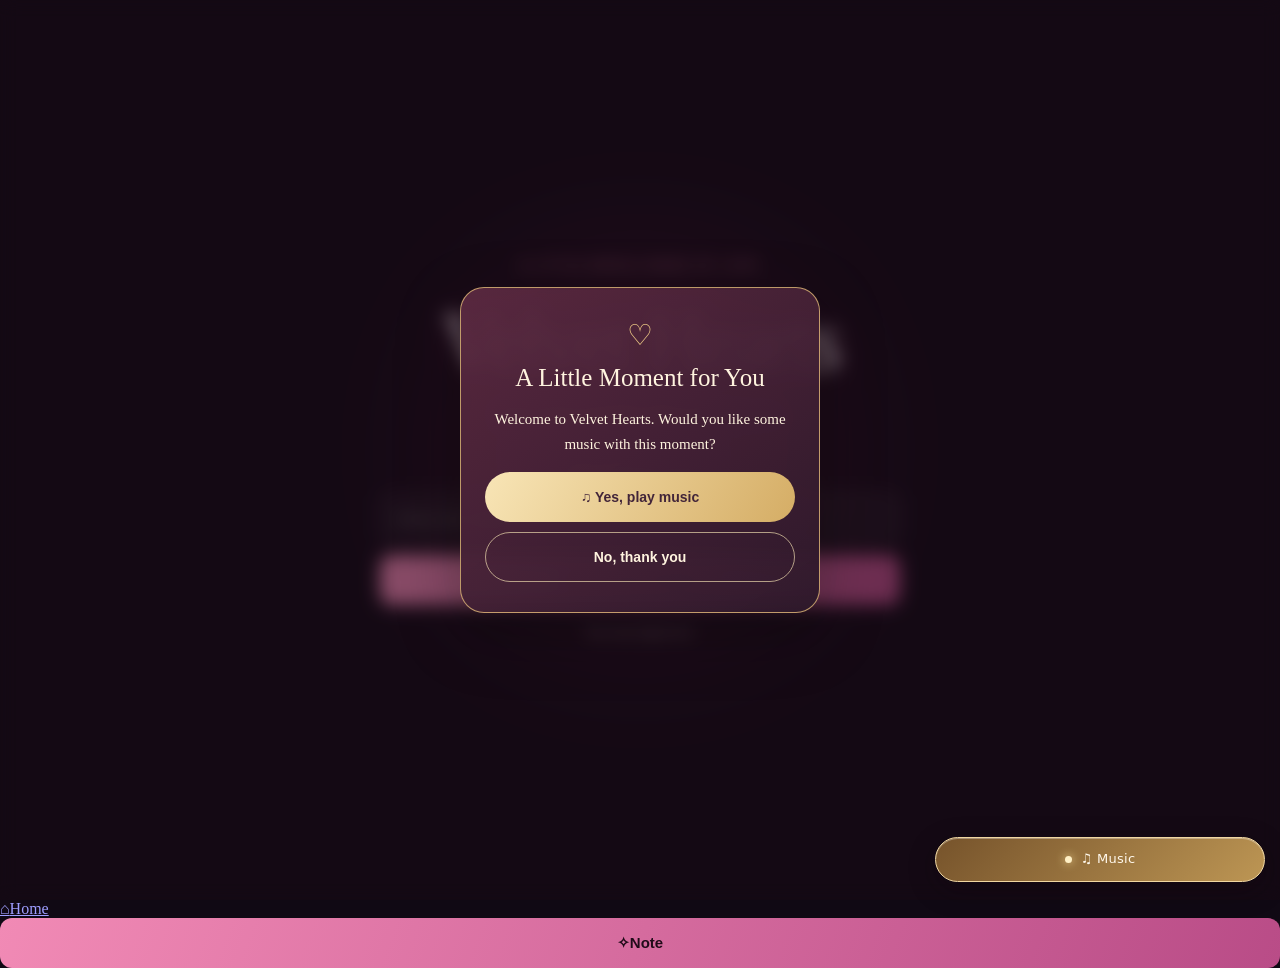
<file: index.html>
<!DOCTYPE html>
<html lang="en">
<head>
  <meta charset="UTF-8">
  <meta name="viewport" content="width=device-width, initial-scale=1.0">
  <meta name="theme-color" content="#100914">
  <title>Velvet Hearts ♡</title>
  <link rel="stylesheet" href="css/style.css">
</head>
<body>
  <main class="intro">
    <video class="intro-video" autoplay muted loop playsinline
           preload="auto" aria-hidden="true">
      <source src="videos/anime-opening.mp4" type="video/mp4">
    </video>
    <div class="video-overlay"></div>
    <div class="glow"></div>
    <div class="intro-content">
      <p class="eyebrow">A LITTLE WORLD MADE OF LOVE</p>
      <h1>Velvet Hearts</h1>
      <p class="subtitle">Some stories are better when you step inside.</p>
      <label for="visitorName">What should we call you?</label>
      <input id="visitorName" type="text" maxlength="40"
             placeholder="Enter your name">
      <button id="enterButton">Enter Velvet Hearts ♡</button>
      <p class="hint">Your story begins here.</p>
    </div>
  </main>
  <script src="js/app.js"></script>
  <script src="js/velvet-random-music.js" defer></script>
<script src="js/velvet-welcome-music.js" defer></script>
  <script src="js/velvet-effects.js" defer></script>
  <script src="js/velvet-mobile.js" defer></script>
</body>
</html>
</file>
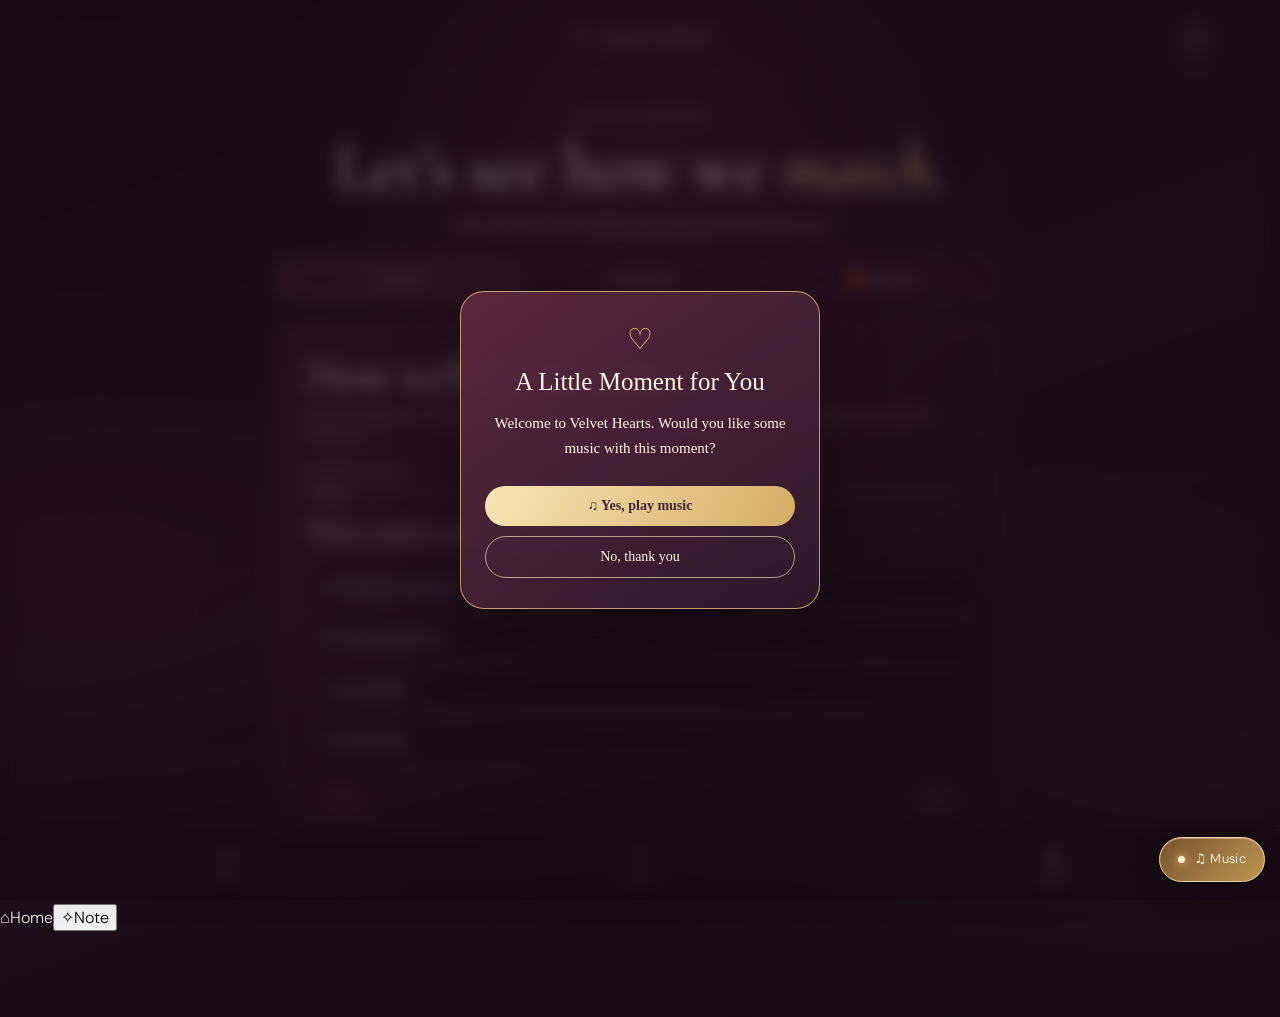
<file: activities.html>
<!DOCTYPE html>
<html lang="en">
<head>
<meta charset="UTF-8">
<meta name="viewport" content="width=device-width,initial-scale=1">
<meta name="theme-color" content="#160b13">
<title>Our Little Games ♡ Velvet Hearts</title>
<link href="https://fonts.googleapis.com/css2?family=Cormorant+Garamond:ital,wght@0,400;0,500;1,400;1,500&family=DM+Sans:wght@300;400;500&display=swap" rel="stylesheet">
<link rel="stylesheet" href="css/pages.css">
<style>
.games-page{max-width:760px;margin:auto;padding:35px 17px 55px}
.games-intro{text-align:center;margin-bottom:25px}
.games-tag{font-size:8px;letter-spacing:.22em;color:#c6a9ae}
.games-intro h1{font:400 clamp(45px,9vw,68px)/1 "Cormorant Garamond",serif;margin:13px 0}
.games-intro h1 em,.game-panel h2 em{color:#f1d9a8}
.games-intro p{font-size:11px;line-height:1.8;color:#b6a0aa}
.game-tabs{display:grid;grid-template-columns:repeat(3,1fr);gap:7px;margin:23px 0}
.game-tab{padding:12px 5px;border:1px solid #d8b67c33;border-radius:12px;background:#35132966;color:#cdb2bc;font-size:10px;cursor:pointer}
.game-tab.active{border-color:#d8b67c99;color:#f1d9a8;background:#5a244055}
.game-panel{border:1px solid #d8b67c40;border-radius:17px;padding:clamp(18px,4vw,30px);background:linear-gradient(145deg,#51203955,#1c0b188c);backdrop-filter:blur(15px)}
.game-panel[hidden]{display:none}
.game-panel h2{font:400 clamp(31px,6vw,43px)/1.05 "Cormorant Garamond",serif;margin:0 0 9px}
.game-lead{color:#b6a0aa;font-size:10px;line-height:1.8;margin:0 0 22px}
.progress-track{height:3px;background:#ffffff12;border-radius:8px;overflow:hidden;margin:14px 0 22px}
.progress-fill{height:100%;width:0;background:linear-gradient(90deg,#a7557b,#f1d9a8);transition:width .25s}
.question-count{color:#d8b67c;font-size:9px;letter-spacing:.14em}
.question-text{font:26px/1.25 "Cormorant Garamond",serif;margin:12px 0 18px}
.answer-list{display:grid;gap:9px}
.answer-option{width:100%;text-align:left;border:1px solid #d8b67c30;border-radius:11px;padding:13px 14px;background:#160b134f;color:#f0e1df;font-size:11px;cursor:pointer;transition:background .2s,border-color .2s}
.answer-option:hover,.answer-option.selected{border-color:#d8b67c99;background:#6b2b4c55}
.game-actions{display:flex;gap:9px;justify-content:space-between;flex-wrap:wrap;margin-top:20px}
.game-button{border:1px solid #d8b67c66;border-radius:25px;padding:11px 17px;background:#51203966;color:#f1d9a8;font-size:10px;cursor:pointer}
.game-button:disabled{opacity:.35;cursor:not-allowed}
.result-card{margin-top:20px;border:1px solid #d8b67c55;border-radius:13px;padding:20px;background:#160b1366;text-align:center}
.result-score{font:400 54px "Cormorant Garamond",serif;color:#f1d9a8}
.result-card h3{font:italic 27px "Cormorant Garamond",serif;margin:3px 0 10px}
.result-card p{font-size:11px;line-height:1.8;color:#d1bdc5}
.name-fields{display:grid;grid-template-columns:1fr 1fr;gap:10px}
.name-fields label,.fact-editor label{display:block;color:#d8b67c;font-size:9px;letter-spacing:.08em}
.name-fields input,.fact-editor textarea{display:block;width:100%;margin-top:8px;padding:12px;border:1px solid #d8b67c44;border-radius:9px;background:#160b13;color:#f7eee8;font:12px "DM Sans",sans-serif}
.match-result{text-align:center;margin-top:20px}
.match-number{font:400 70px "Cormorant Garamond",serif;color:#f1d9a8}
.match-meter{height:6px;border-radius:10px;background:#ffffff13;overflow:hidden;margin:10px 0}
.match-meter span{display:block;height:100%;width:0;background:linear-gradient(90deg,#a7557b,#f1d9a8);transition:width .7s}
.surprise-card{min-height:190px;display:grid;place-items:center;text-align:center;margin:18px 0;padding:25px;border:1px solid #d8b67c33;border-radius:14px;background:radial-gradient(ellipse,#6c2b4a66,transparent 78%)}
.surprise-symbol{font-size:30px;color:#f1d9a8}
.surprise-card h3{font:italic 27px "Cormorant Garamond",serif;margin:10px 0;color:#f7eee8}
.surprise-card p{max-width:430px;color:#d1bdc5;font:17px/1.6 "Cormorant Garamond",serif;margin:0}
.fact-editor{margin-top:23px;padding-top:17px;border-top:1px solid #d8b67c22}
.fact-editor summary{font-size:10px;color:#d8b67c;cursor:pointer}
.fact-editor textarea{min-height:90px;resize:vertical;line-height:1.7}
.small-note{font-size:9px;color:#9f8492;line-height:1.7}
@media(max-width:480px){.name-fields{grid-template-columns:1fr}.game-tab{font-size:9px}.game-panel{padding:17px}.question-text{font-size:24px}}
</style>
</head>
<body>
<div class="ambient ambient-one"></div><div class="ambient ambient-two"></div>
<header class="site-header">
<span class="header-ornament">✧</span>
<a class="brand" href="home.html"><span class="brand-heart">♡</span><span>VELVET HEARTS</span></a>
<a class="menu-toggle" href="home.html" aria-label="Back home" style="display:grid;place-items:center;text-decoration:none;color:#f1d9a8">↗</a>
</header>

<main class="games-page">
<div class="games-intro">
<div class="games-tag">YOUR LITTLE PLAYGROUND</div>
<h1>Let's see how we <em>match.</em></h1>
<p>Twenty questions, a little matchmaking, and a surprise waiting just for you.</p>
</div>

<div class="game-tabs" role="tablist">
<button class="game-tab active" data-tab="quiz" role="tab">♡ The Quiz</button>
<button class="game-tab" data-tab="match" role="tab">✧ Matchmaking</button>
<button class="game-tab" data-tab="surprise" role="tab">🎁 Surprise Me</button>
</div>

<section class="game-panel" id="panel-quiz">
<h2>How well do we <em>connect?</em></h2>
<p class="game-lead">Answer all 20 questions. There are no bad people here—this is a playful way to discover your preferences and how you think about a relationship.</p>
<div id="quizArea">
<div class="question-count" id="questionCount">QUESTION 1 OF 20</div>
<div class="progress-track"><div class="progress-fill" id="quizProgress"></div></div>
<h3 class="question-text" id="questionText"></h3>
<div class="answer-list" id="answerList"></div>
<div class="game-actions">
<button class="game-button" id="prevQuestion" disabled>← Back</button>
<button class="game-button" id="nextQuestion" disabled>Next →</button>
</div>
</div>
<div id="quizResult" hidden></div>
</section>

<section class="game-panel" id="panel-match" hidden>
<h2>Let's test the <em>chemistry.</em></h2>
<p class="game-lead">Enter two names for a playful match score. This is just a fun name game, not a real measure of compatibility.</p>
<div class="name-fields">
<label>Your name<input id="nameOne" maxlength="35" placeholder="Enter a name"></label>
<label>Their name<input id="nameTwo" maxlength="35" placeholder="Enter a name"></label>
</div>
<div class="game-actions"><button class="game-button" id="calculateMatch">Reveal our match ♡</button></div>
<div class="match-result" id="matchResult" aria-live="polite"></div>
</section>

<section class="game-panel" id="panel-surprise" hidden>
<h2>One little <em>secret.</em></h2>
<p class="game-lead">Tap the button and let the universe pick a sweet surprise for you.</p>
<div class="surprise-card" aria-live="polite">
<div>
<div class="surprise-symbol" id="surpriseSymbol">✧</div>
<h3 id="surpriseTitle">Ready for a surprise?</h3>
<p id="surpriseText">Something sweet is waiting behind this button.</p>
</div>
</div>
<div class="game-actions" style="justify-content:center"><button class="game-button" id="surpriseButton">Surprise me now ♡</button></div>
<details class="fact-editor">
<summary>Make the secret facts more personal</summary>
<p class="small-note">Edit these lines with real facts about yourself before sharing the website. One fact per line. These are examples, not claims about you.</p>
<label for="customFacts">Your hidden facts<textarea id="customFacts" placeholder="I remember little details people tell me.&#10;My favourite way to relax is ...&#10;Something that always makes me smile is ..."></textarea></label>
<div class="game-actions"><button class="game-button" id="saveFacts">Save my facts</button></div>
<p class="small-note" id="factStatus">Saved facts stay in this browser on this device.</p>
</details>
</section>
</main>

<nav class="bottom-nav" aria-label="Quick navigation">
<a class="nav-item" href="home.html"><svg viewBox="0 0 24 24"><path d="m3 10 9-7 9 7v10a1 1 0 0 1-1 1h-5v-7H9v7H4a1 1 0 0 1-1-1Z"/></svg><span>Home</span></a>
<a class="nav-item" href="letters.html"><svg viewBox="0 0 24 24"><path d="M20.8 4.6a5.5 5.5 0 0 0-7.8 0L12 5.7l-1.1-1.1a5.5 5.5 0 0 0-7.8 7.8l1.1 1.1L12 21l7.8-7.5 1.1-1.1a5.5 5.5 0 0 0-.1-7.8Z"/></svg><span>Letter</span></a>
<a class="nav-item active" href="activities.html"><svg viewBox="0 0 24 24"><path d="m12 2 2.9 6 6.6 1-4.8 4.7 1.1 6.6-5.8-3.1-5.8 3.1 1.1-6.6L2.5 9l6.6-1Z"/></svg><span>Games</span></a>
</nav>

<script>
const tabs=[...document.querySelectorAll('.game-tab')];
tabs.forEach(tab=>tab.addEventListener('click',()=>{
 tabs.forEach(t=>t.classList.toggle('active',t===tab));
 document.querySelectorAll('.game-panel').forEach(p=>p.hidden=p.id!=='panel-'+tab.dataset.tab);
}));

const questions=[
['What makes a day feel special?', ['Thoughtful little gestures','An exciting adventure','Time together','A surprise gift']],
['How do you prefer to communicate?', ['Talk things through honestly','Text throughout the day','Call when we have time','A mix of everything']],
['When you feel stressed, what helps most?', ['Someone listening','A little space first','A hug and reassurance','Help solving the problem']],
['What is your ideal date?', ['A cosy movie night','A beautiful dinner','An adventure somewhere new','A simple walk and deep talks']],
['How do you show affection?', ['Sweet words','Doing helpful things','Spending time together','Little gifts and surprises']],
['What matters most in a relationship?', ['Trust','Communication','Laughter','Respect']],
['How should disagreements be handled?', ['Talk calmly and listen','Take a break, then talk','Apologise when wrong','Work out a solution together']],
['What is your perfect weekend?', ['Relaxing together','Going out somewhere','Trying a new activity','Seeing friends too']],
['How do you like to receive compliments?', ['About my personality','About my appearance','About what I achieve','Any sincere compliment']],
['What kind of messages do you love?', ['Good morning messages','Random thoughtful texts','Long heartfelt messages','Funny messages that make me laugh']],
['How important is personal space?', ['Very important','Some space, some togetherness','I like lots of together time','It depends on the day']],
['What makes you feel appreciated?', ['Being listened to','Someone remembering details','Help without being asked','Being included in plans']],
['What is your favourite kind of surprise?', ['A handwritten note','An unexpected outing','A favourite snack or gift','A thoughtful message']],
['How do you handle a busy week?', ['Plan time together','Check in when possible','Send small updates','Make a special plan afterwards']],
['What makes trust grow?', ['Keeping promises','Being honest','Being consistent','All of these']],
['What kind of future sounds lovely?', ['Growing and learning together','Exploring the world','Building a peaceful home','Supporting each other’s dreams']],
['What makes you laugh most?', ['Silly jokes','Playful teasing with kindness','Funny stories','Unexpected little moments']],
['How do you prefer to celebrate good news?', ['Tell someone immediately','Have a little celebration','Share a quiet moment','Do something fun together']],
['What helps you feel secure?', ['Clear communication','Consistency','Affection and reassurance','Respecting boundaries']],
['What is the sweetest kind of love?', ['Feeling understood','Feeling safe to be myself','Being encouraged to grow','Choosing each other every day']]
];
let current=0, answers=Array(questions.length).fill(null);
const count=document.getElementById('questionCount'), qText=document.getElementById('questionText'), answerList=document.getElementById('answerList'), progress=document.getElementById('quizProgress'), next=document.getElementById('nextQuestion'), prev=document.getElementById('prevQuestion');

function renderQuestion(){
 const q=questions[current];
 count.textContent=`QUESTION ${current+1} OF ${questions.length}`;
 qText.textContent=q[0];
 progress.style.width=((current+1)/questions.length*100)+'%';
 answerList.innerHTML='';
 q[1].forEach((answer,index)=>{
  const b=document.createElement('button');
  b.type='button';b.className='answer-option'+(answers[current]===index?' selected':'');
  b.textContent=String.fromCharCode(65+index)+'. '+answer;
  b.addEventListener('click',()=>{
   answers[current]=index;
   answerList.querySelectorAll('button').forEach((x,i)=>x.classList.toggle('selected',i===index));
   next.disabled=false;
   next.textContent=current===questions.length-1?'See my result ♡':'Next →';
  });
  answerList.appendChild(b);
 });
 prev.disabled=current===0;
 next.disabled=answers[current]===null;
 next.textContent=current===questions.length-1?'See my result ♡':'Next →';
}
prev.addEventListener('click',()=>{if(current>0){current--;renderQuestion()}});
next.addEventListener('click',()=>{
 if(answers[current]===null)return;
 if(current<questions.length-1){current++;renderQuestion();return;}
 showResult();
});
function showResult(){
 const counts=[0,0,0,0];
 answers.forEach(a=>counts[a]++);
 const max=Math.max(...counts);
 const score=Math.round(max/questions.length*100);
 let title,description;
 if(score>=35){title='A beautiful balance ♡';description='You have a lovely mix of priorities. Keep talking, listening, and making room for each other.'}
 else if(score>=28){title='Promising chemistry ✧';description='There are some shared instincts here, plus plenty to discover. Curiosity and honest conversations can bring you closer.'}
 else{title='A little mystery to explore ♡';description='Your answers are wonderfully varied. That is not a bad result—differences can be a chance to learn what matters to each other.'}
 document.getElementById('quizArea').hidden=true;
 const result=document.getElementById('quizResult');
 result.hidden=false;
 result.innerHTML=`<div class="result-card"><div class="result-score">${score}%</div><h3>${title}</h3><p>You answered all 20 questions.</p><p>${description}</p><p class="small-note">This score reflects the pattern of your answers, not whether a real relationship will succeed.</p><button class="game-button" id="retryQuiz">Play again ↻</button></div>`;
 document.getElementById('retryQuiz').addEventListener('click',()=>{
  current=0;answers=Array(questions.length).fill(null);
  document.getElementById('quizArea').hidden=false;result.hidden=true;renderQuestion();
 });
}
renderQuestion();

document.getElementById('calculateMatch').addEventListener('click',()=>{
 const a=document.getElementById('nameOne').value.trim().toLowerCase();
 const b=document.getElementById('nameTwo').value.trim().toLowerCase();
 const box=document.getElementById('matchResult');
 if(!a||!b){box.innerHTML='<p class="small-note">Enter both names first ♡</p>';return;}
 let seed=0;
 for(const ch of [...a+'♡'+b].sort())seed=(seed*31+ch.charCodeAt(0))%1000003;
 const score=45+(seed%56);
 let title=score>=90?'A storybook match!':score>=75?'Lovely chemistry!':score>=60?'A promising spark!':'A curious little mystery!';
 let text=score>=90?'The name stars are sparkling today. Keep the kindness and communication glowing.':score>=75?'A sweet result for the two names. The real magic comes from how you treat each other.':score>=60?'There is room for a fun story here. Get curious about each other and keep talking.':'The stars are being mysterious. Try again for fun—names cannot measure a real connection.';
 box.innerHTML=`<div class="match-number">${score}%</div><div class="match-meter"><span style="width:${score}%"></span></div><h3 style="font:italic 27px 'Cormorant Garamond',serif">${title}</h3><p class="small-note">${text}</p>`;
});

const defaultSurprises=[
['A little reminder','You do not have to be perfect to be deeply appreciated. ♡'],
['A tiny love fact','Remembering the little things someone says can make them feel truly seen.'],
['A secret wish','May your next ordinary day contain one very unexpected reason to smile.'],
['A gentle challenge','Send someone you care about a message that has no purpose except making them smile.'],
['A little mystery','There is always something new to discover about a person—even after many conversations.'],
['A note from this world','If you are reading this, someone wanted to make a small corner of the internet feel special for you. ♡'],
['A sweet question','What is one little thing that can instantly improve your mood? Ask each other.'],
['A future memory','One day, an ordinary moment from today might become a memory you treasure.']
];
function readFacts(){
 try{
  const saved=localStorage.getItem('vhCustomFacts');
  return saved?saved.split('\n').map(s=>s.trim()).filter(Boolean):[];
 }catch(e){return []}
}
let lastSurprise=-1;
document.getElementById('surpriseButton').addEventListener('click',()=>{
 const custom=readFacts();
 const all=[...custom.map((x,i)=>['A little fact about me',x]),...defaultSurprises];
 let n;
 do{n=Math.floor(Math.random()*all.length)}while(all.length>1&&n===lastSurprise);
 lastSurprise=n;
 const item=all[n];
 document.getElementById('surpriseSymbol').textContent=['♡','✧','✦','❀'][n%4];
 document.getElementById('surpriseTitle').textContent=item[0];
 document.getElementById('surpriseText').textContent=item[1];
});
document.getElementById('customFacts').value=readFacts().join('\n');
document.getElementById('saveFacts').addEventListener('click',()=>{
 const facts=document.getElementById('customFacts').value.split('\n').map(s=>s.trim()).filter(Boolean);
 try{
  localStorage.setItem('vhCustomFacts',facts.join('\n'));
  document.getElementById('factStatus').textContent='Your facts are saved on this device. ♡';
 }catch(e){document.getElementById('factStatus').textContent='This browser could not save the facts.'}
});
</script>
  <script src="js/velvet-random-music.js" defer></script>
<script src="js/velvet-welcome-music.js" defer></script>
  <script src="js/velvet-effects.js" defer></script>
  <script src="js/velvet-mobile.js" defer></script>
</body>
</html>
</file>
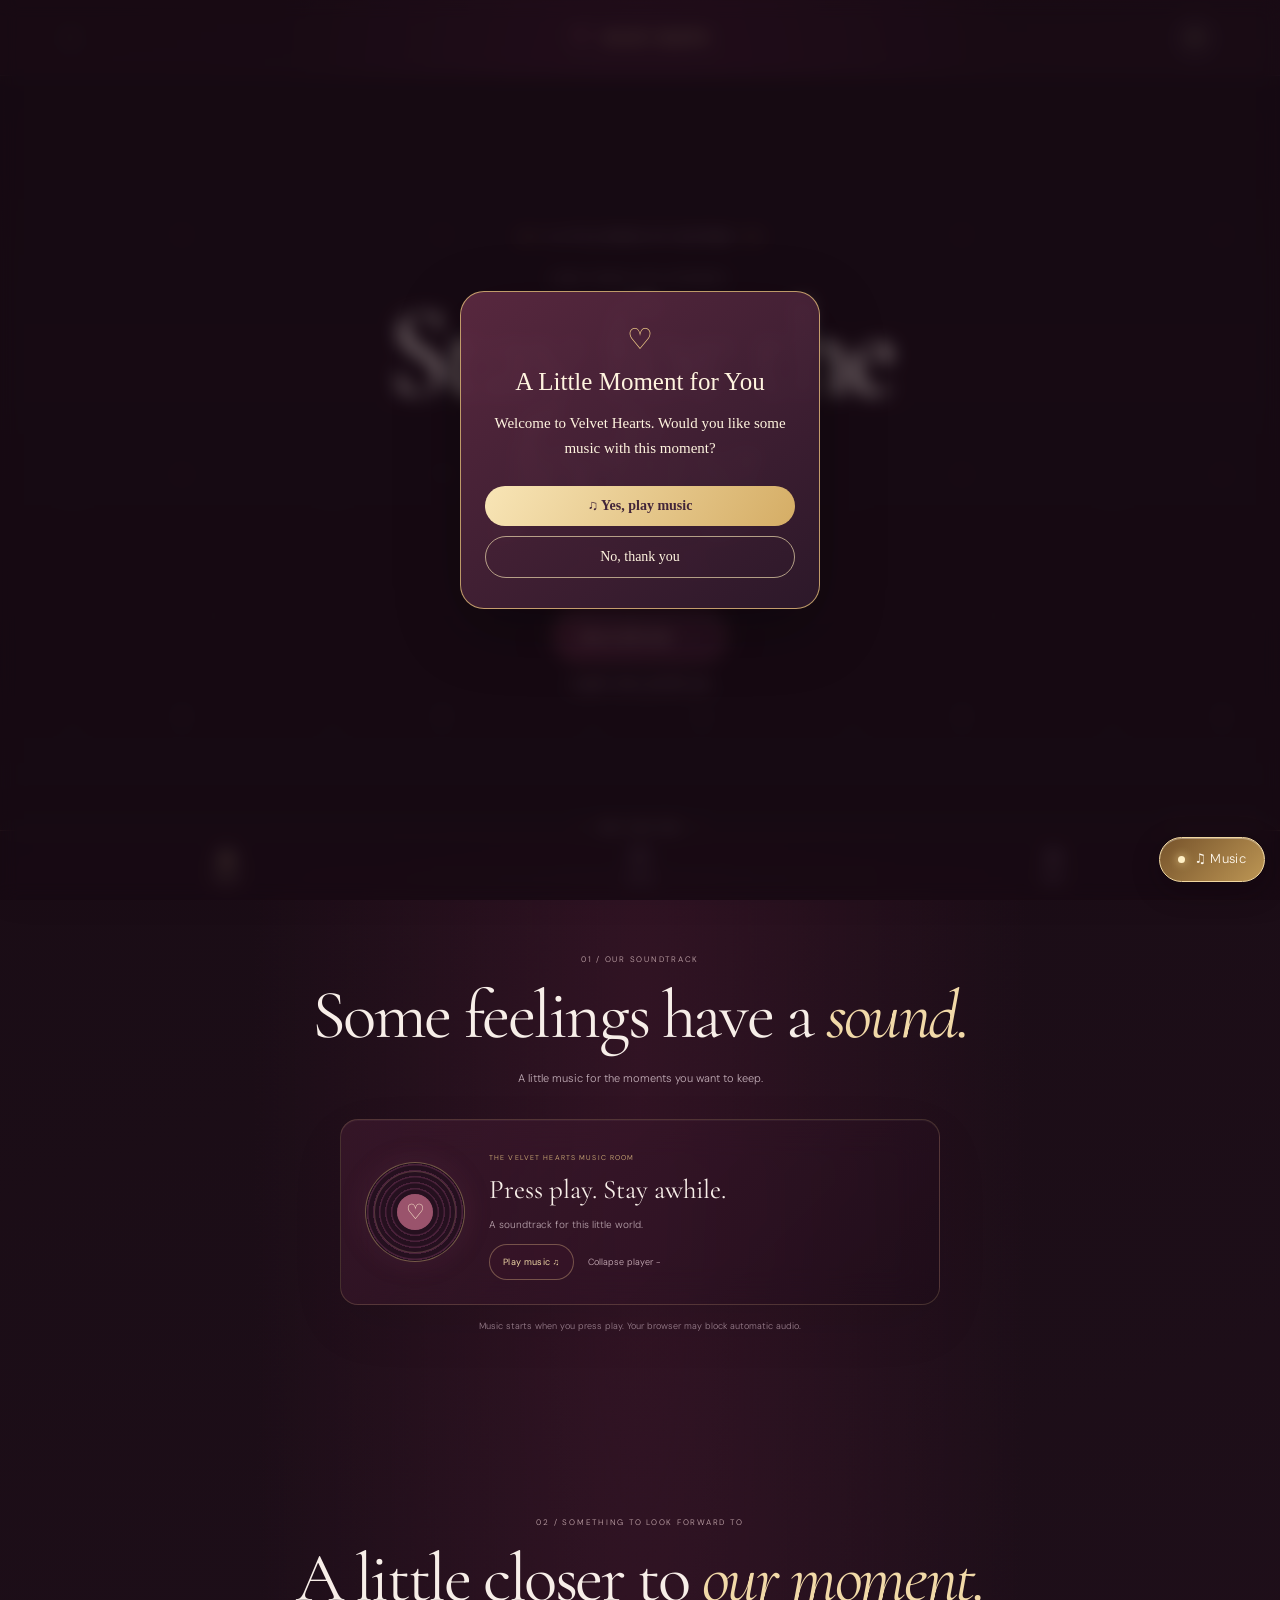
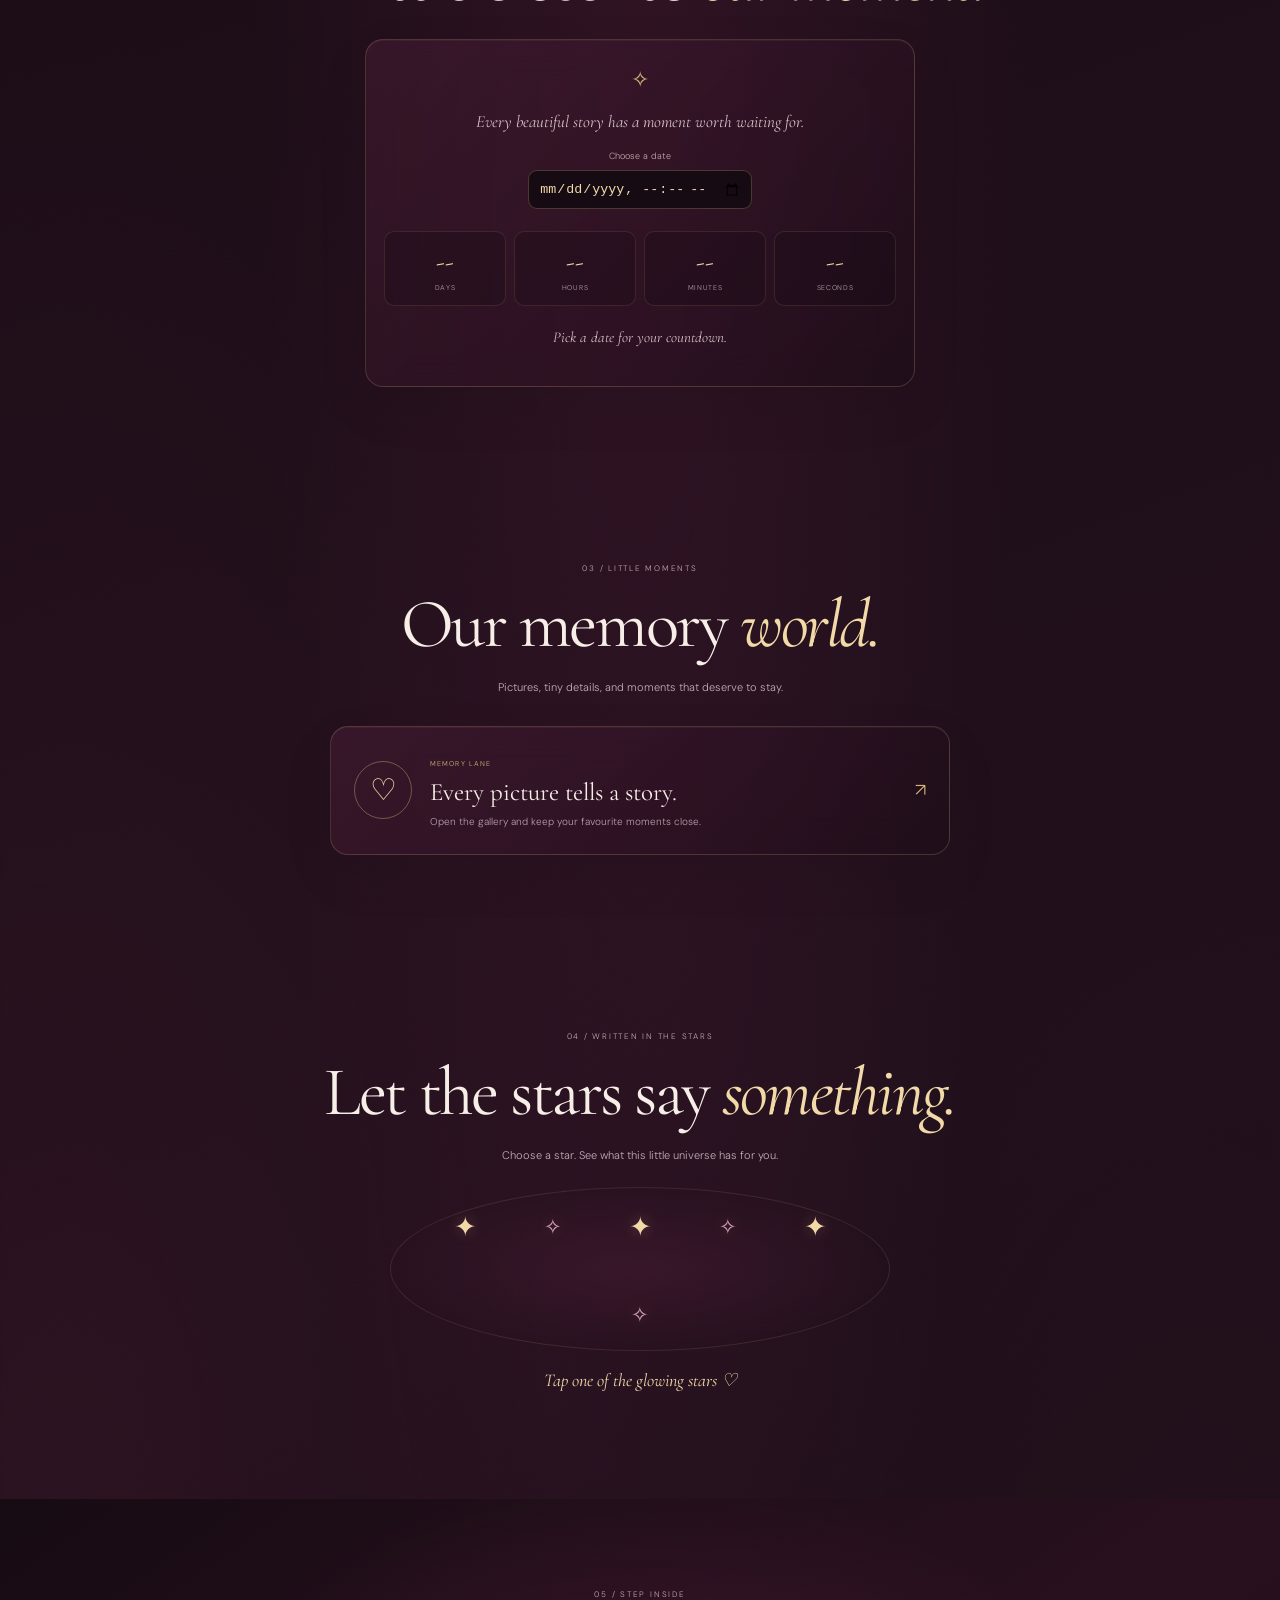
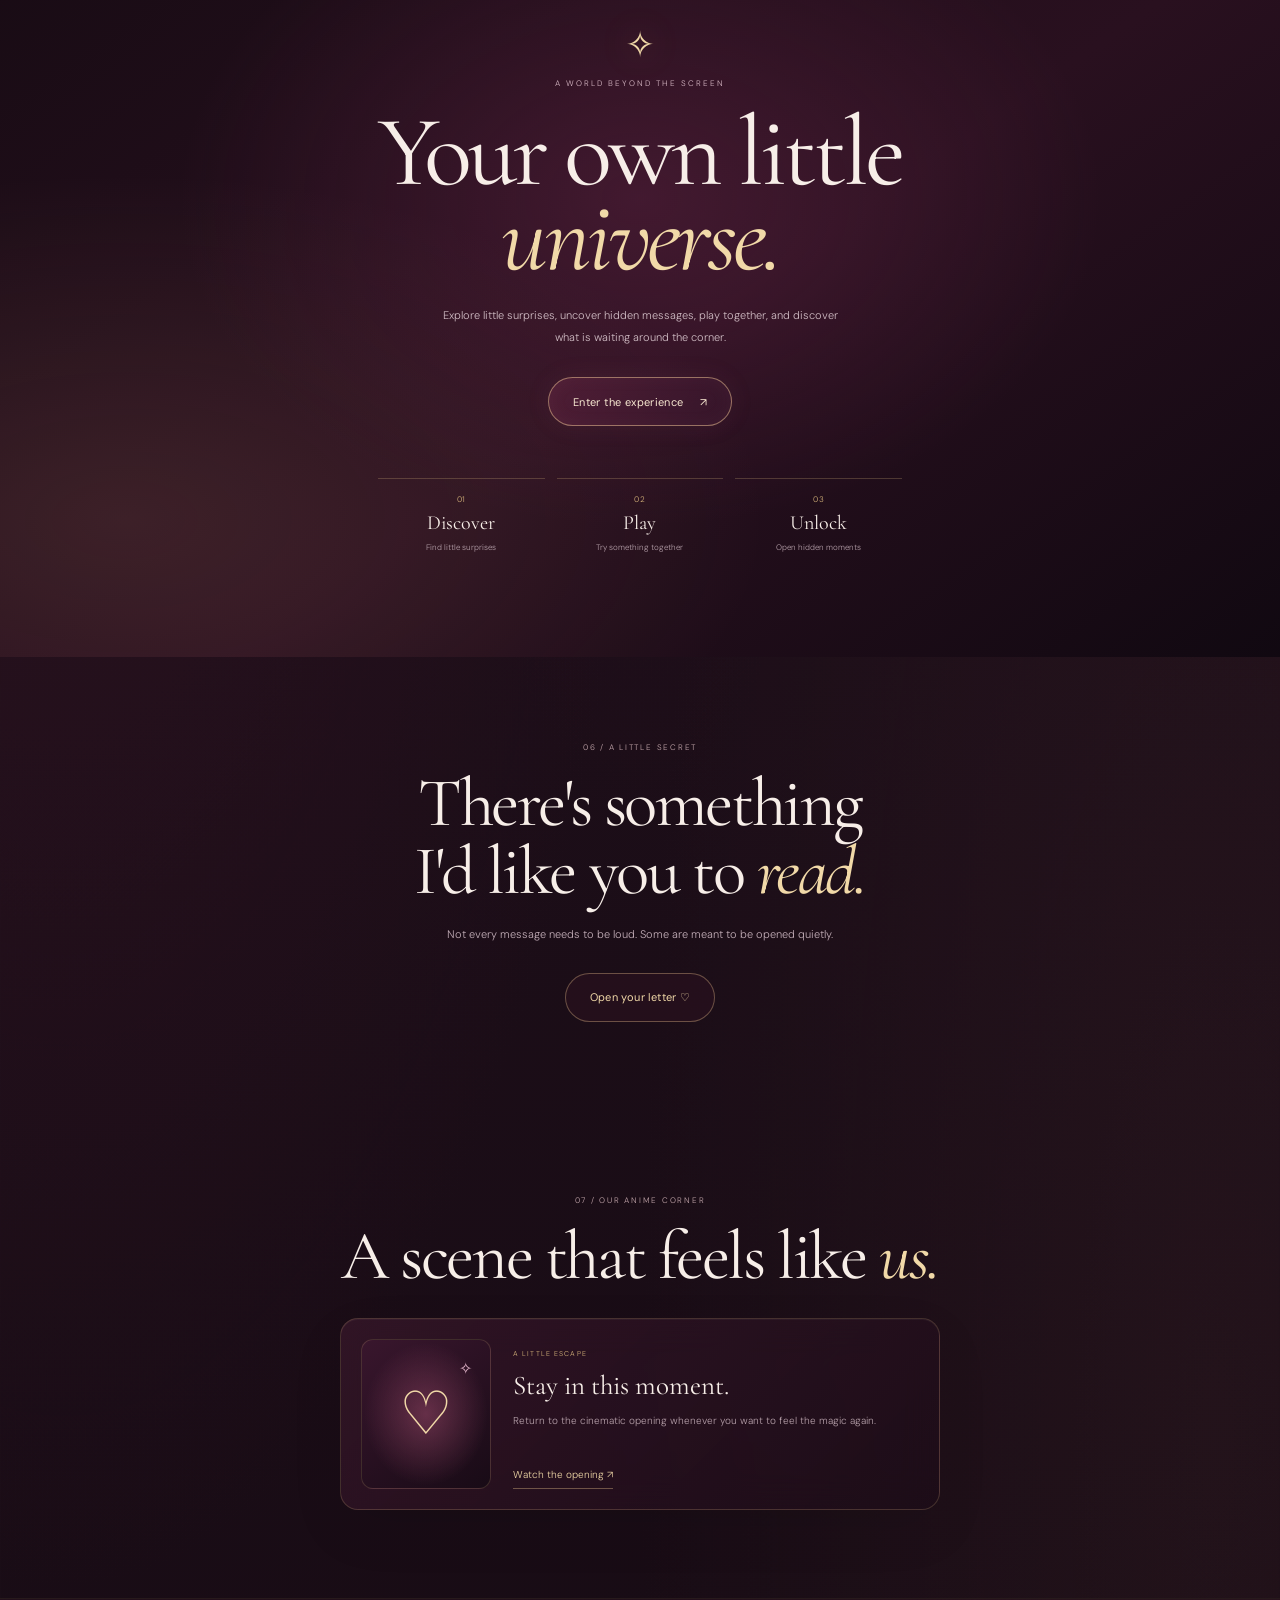
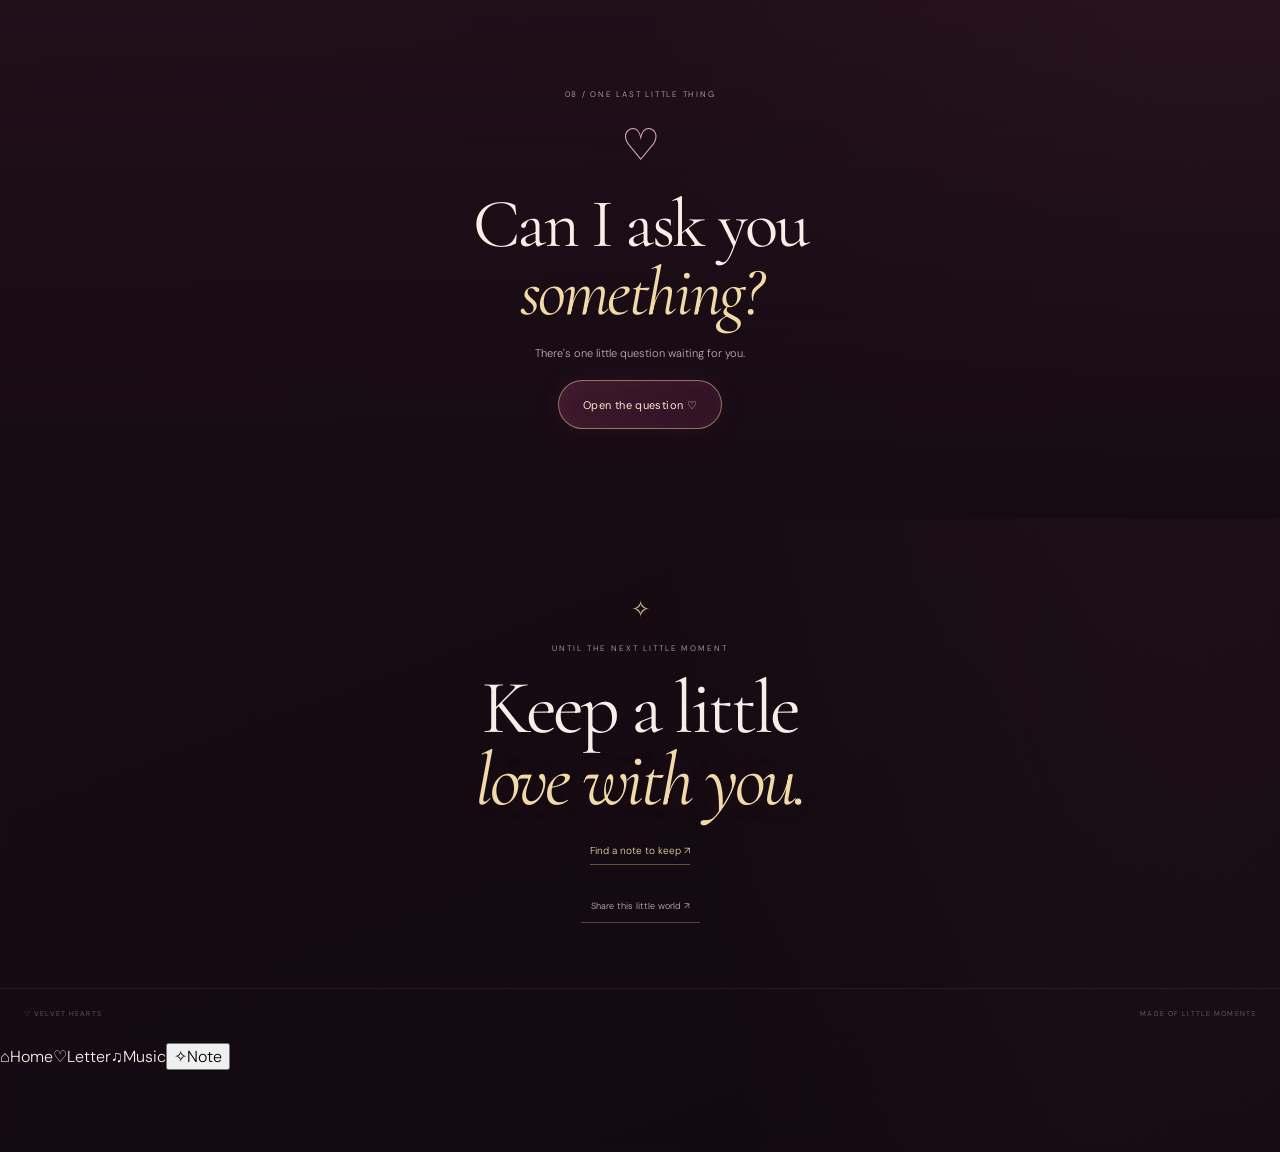
<file: home.html>
<!DOCTYPE html>
<html lang="en">
<head>
<meta charset="UTF-8">
<meta name="viewport" content="width=device-width, initial-scale=1">
<meta name="theme-color" content="#160b13">
<title>Velvet Hearts — Our Little World</title>
<link rel="preconnect" href="https://fonts.googleapis.com">
<link rel="preconnect" href="https://fonts.gstatic.com" crossorigin>
<link href="https://fonts.googleapis.com/css2?family=Cormorant+Garamond:ital,wght@0,400;0,500;1,400;1,500&family=DM+Sans:wght@300;400;500&display=swap" rel="stylesheet">
<link rel="stylesheet" href="css/pages.css">
</head>
<body class="vh-main">
<div class="ambient ambient-one"></div>
<div class="ambient ambient-two"></div>

<header class="site-header">
<span class="header-ornament">✧</span>
<a class="brand" href="home.html"><span class="brand-heart">♡</span><span>VELVET HEARTS</span></a>
<button class="menu-toggle" id="menuToggle" aria-label="Open menu" aria-expanded="false"><span></span><span></span></button>
</header>

<nav class="menu-panel" id="menuPanel" hidden>
<span class="menu-eyebrow">YOUR LITTLE WORLD</span>
<a href="#home">The beginning <span>01</span></a>
<a href="#music">Music room <span>02</span></a>
<a href="#memories">Memory world <span>03</span></a>
<a href="#stars">Written in the stars <span>04</span></a>
<a href="#game-world">Enter the world <span>05</span></a>
<a href="letters.html">Letters & secrets <span>06</span></a>
<a href="activities.html">Little activities <span>07</span></a>
<a href="question.html">The question <span>08</span></a>
</nav>

<main>
<!-- CINEMATIC MAIN HERO -->
<section class="cinema-hero" id="home">
<video class="cinema-video" id="heroVideo" autoplay muted loop playsinline preload="auto">
<source src="videos/anime-opening.mp4" type="video/mp4">
</video>
<div class="cinema-shade"></div>
<div class="cinema-stars" aria-hidden="true"></div>

<div class="cinema-copy">
<div class="hero-kicker"><span></span> A LITTLE WORLD OF OUR OWN <span></span></div>
<p class="cinema-overline">SOME STORIES FEEL DIFFERENT</p>
<h1>Stay for the<br><em>feeling.</em></h1>
<p class="cinema-subtitle">A little love, a little magic,<br>and a moment to remember.</p>
<a href="question.html" class="gold-button">Send a little heart <span>♡</span></a>
<p class="cinema-caption">A quiet scene, just for you.</p>
</div>
<div class="cinema-bottom"><span>♡</span> TAKE YOUR TIME <span>♡</span></div>
<button class="sound-toggle" id="soundToggle" type="button" aria-label="Turn video sound on">VIDEO SOUND OFF</button>
</section>

<!-- MUSIC -->
<section class="world-section music-section" id="music">
<div class="section-eyebrow">01 / OUR SOUNDTRACK</div>
<h2>Some feelings have a <em>sound.</em></h2>
<p class="section-description">A little music for the moments you want to keep.</p>
<div class="music-glass">
<div class="record-art"><span>♡</span><i></i></div>
<div class="music-info">
<span class="mini-label">THE VELVET HEARTS MUSIC ROOM</span>
<h3>Press play. Stay awhile.</h3>
<p id="musicStatus">A soundtrack for this little world.</p>
<div class="music-controls">
<button id="musicPlay" class="outline-button" type="button">Play music ♫</button>
<button id="musicCollapse" class="music-collapse" type="button" aria-expanded="true">Collapse player −</button>
</div>
</div>
<audio id="velvetAudio" loop preload="none"></audio>
</div>
<p class="tiny-note">Music starts when you press play. Your browser may block automatic audio.</p>
</section>

<!-- COUNTDOWN -->
<section class="world-section countdown-section" id="countdown">
<div class="section-eyebrow">02 / SOMETHING TO LOOK FORWARD TO</div>
<h2>A little closer to <em>our moment.</em></h2>
<div class="countdown-card">
<span class="countdown-symbol">✧</span>
<p>Every beautiful story has a moment worth waiting for.</p>
<label for="countdownDate">Choose a date</label>
<input type="datetime-local" id="countdownDate">
<div class="countdown-values" id="countdownValues">
<div><strong>--</strong><span>DAYS</span></div>
<div><strong>--</strong><span>HOURS</span></div>
<div><strong>--</strong><span>MINUTES</span></div>
<div><strong>--</strong><span>SECONDS</span></div>
</div>
<p id="countdownMessage" aria-live="polite">Pick a date for your countdown.</p>
</div>
</section>

<!-- MEMORY WORLD -->
<section class="world-section memory-section" id="memories">
<div class="section-eyebrow">03 / LITTLE MOMENTS</div>
<h2>Our memory <em>world.</em></h2>
<p class="section-description">Pictures, tiny details, and moments that deserve to stay.</p>
<a class="feature-card memory-feature" href="memories.html">
<div class="feature-symbol">♡</div>
<div><span class="mini-label">MEMORY LANE</span><h3>Every picture tells a story.</h3><p>Open the gallery and keep your favourite moments close.</p></div>
<span class="feature-arrow">↗</span>
</a>
</section>

<!-- STARS -->
<section class="world-section stars-section" id="stars">
<div class="section-eyebrow">04 / WRITTEN IN THE STARS</div>
<h2>Let the stars say <em>something.</em></h2>
<p class="section-description">Choose a star. See what this little universe has for you.</p>
<div class="star-sky" id="starSky">
<button class="star-pick" data-message="You make ordinary moments feel like magic." aria-label="Choose star one">✦</button>
<button class="star-pick" data-message="Some people feel like a place you can rest." aria-label="Choose star two">✧</button>
<button class="star-pick" data-message="The smallest moments can become the biggest memories." aria-label="Choose star three">✦</button>
<button class="star-pick" data-message="A little tenderness can change an entire day." aria-label="Choose star four">✧</button>
<button class="star-pick" data-message="If this moment makes you smile, keep it." aria-label="Choose star five">✦</button>
<button class="star-pick" data-message="There is beauty in being remembered." aria-label="Choose star six">✧</button>
</div>
<p class="star-message" id="starMessage" aria-live="polite">Tap one of the glowing stars ♡</p>
</section>

<!-- IMMERSIVE GAME / EXPERIENCE AREA -->
<section class="game-world" id="game-world">
<div class="game-world-background"></div>
<div class="game-world-content">
<div class="section-eyebrow">05 / STEP INSIDE</div>
<span class="game-emblem">✧</span>
<p class="game-overline">A WORLD BEYOND THE SCREEN</p>
<h2>Your own little<br><em>universe.</em></h2>
<p class="game-description">Explore little surprises, uncover hidden messages, play together, and discover what is waiting around the corner.</p>
<a class="gold-button game-enter" href="activities.html">Enter the experience <span>↗</span></a>
<div class="game-features">
<div><span>01</span><strong>Discover</strong><small>Find little surprises</small></div>
<div><span>02</span><strong>Play</strong><small>Try something together</small></div>
<div><span>03</span><strong>Unlock</strong><small>Open hidden moments</small></div>
</div>
</div>
</section>

<!-- LETTER -->
<section class="world-section letter-section" id="letter">
<div class="section-eyebrow">06 / A LITTLE SECRET</div>
<h2>There's something<br>I'd like you to <em>read.</em></h2>
<p class="section-description">Not every message needs to be loud. Some are meant to be opened quietly.</p>
<a class="outline-button" href="letters.html">Open your letter ♡</a>
</section>

<!-- ANIME CORNER -->
<section class="world-section anime-section" id="anime">
<div class="section-eyebrow">07 / OUR ANIME CORNER</div>
<h2>A scene that feels like <em>us.</em></h2>
<div class="anime-card">
<div class="anime-visual"><span>♡</span><i>✧</i></div>
<div class="anime-copy">
<span class="mini-label">A LITTLE ESCAPE</span>
<h3>Stay in this moment.</h3>
<p>Return to the cinematic opening whenever you want to feel the magic again.</p>
<a class="text-link" href="index.html">Watch the opening ↗</a>
</div>
</div>
</section>

<!-- FINAL QUESTION -->
<section class="final-question" id="question">
<div class="section-eyebrow">08 / ONE LAST LITTLE THING</div>
<span class="question-heart">♡</span>
<h2>Can I ask you<br><em>something?</em></h2>
<p>There's one little question waiting for you.</p>
<a href="question.html" class="gold-button">Open the question ♡</a>
</section>

<section class="closing-section">
<span class="closing-star">✧</span>
<p class="closing-small">UNTIL THE NEXT LITTLE MOMENT</p>
<h2>Keep a little<br><em>love with you.</em></h2>
<a href="quotes.html" class="text-link">Find a note to keep ↗</a>
<div class="share-row"><button id="shareButton" class="share-button" type="button">Share this little world ↗</button></div>
</section>
</main>

<footer class="site-footer"><span>♡ VELVET HEARTS</span><span>MADE OF LITTLE MOMENTS</span></footer>

<nav class="bottom-nav" aria-label="Quick navigation">
<a class="nav-item active" href="home.html" aria-current="page"><svg viewBox="0 0 24 24"><path d="m3 10 9-7 9 7v10a1 1 0 0 1-1 1h-5v-7H9v7H4a1 1 0 0 1-1-1Z"/></svg><span>Home</span></a>
<a class="nav-item" href="letters.html"><svg viewBox="0 0 24 24"><path d="M20.8 4.6a5.5 5.5 0 0 0-7.8 0L12 5.7l-1.1-1.1a5.5 5.5 0 0 0-7.8 7.8l1.1 1.1L12 21l7.8-7.5 1.1-1.1a5.5 5.5 0 0 0-.1-7.8Z"/></svg><span>Letter</span></a>
<a class="nav-item" href="quotes.html"><svg viewBox="0 0 24 24"><path d="m12 2 2.9 6 6.6 1-4.8 4.7 1.1 6.6-5.8-3.1-5.8 3.1 1.1-6.6L2.5 9l6.6-1Z"/></svg><span>Note</span></a>
</nav>

<script>
(() => {
  const toggle=document.getElementById('menuToggle');
  const panel=document.getElementById('menuPanel');
  toggle.addEventListener('click',()=>{
    const open=panel.hidden;
    panel.hidden=!open;
    toggle.setAttribute('aria-expanded',String(open));
    toggle.setAttribute('aria-label',open?'Close menu':'Open menu');
    document.body.classList.toggle('menu-open',open);
  });
  panel.querySelectorAll('a').forEach(a=>a.addEventListener('click',()=>{
    panel.hidden=true;
    toggle.setAttribute('aria-expanded','false');
    document.body.classList.remove('menu-open');
  }));

  const video=document.getElementById('heroVideo');
  const sound=document.getElementById('soundToggle');
  sound.addEventListener('click',()=>{
    video.muted=!video.muted;
    sound.textContent=video.muted?'VIDEO SOUND OFF':'VIDEO SOUND ON';
    sound.setAttribute('aria-label',video.muted?'Turn video sound on':'Mute video sound');
    if(!video.muted) video.play().catch(()=>{});
  });

  const audio=document.getElementById('velvetAudio');
  const play=document.getElementById('musicPlay');
  const collapse=document.getElementById('musicCollapse');
  const player=document.querySelector('.music-info');
  play.addEventListener('click',async()=>{
    if(!audio.getAttribute('src')){
      document.getElementById('musicStatus').textContent='Add a track to the audio folder to play local music.';
      return;
    }
    try{
      if(audio.paused){await audio.play();play.textContent='Pause music Ⅱ';}
      else{audio.pause();play.textContent='Play music ♫';}
    }catch(e){document.getElementById('musicStatus').textContent='Tap play again if your browser blocked audio.';}
  });
  collapse.addEventListener('click',()=>{
    const collapsed=player.classList.toggle('player-collapsed');
    collapse.textContent=collapsed?'Expand player +':'Collapse player −';
    collapse.setAttribute('aria-expanded',String(!collapsed));
  });

  const dateInput=document.getElementById('countdownDate');
  const values=document.getElementById('countdownValues');
  const message=document.getElementById('countdownMessage');
  let timer;
  dateInput.addEventListener('change',()=>{
    clearInterval(timer);
    if(!dateInput.value)return;
    const target=new Date(dateInput.value).getTime();
    const update=()=>{
      let distance=target-Date.now();
      if(distance<=0){values.innerHTML='<div><strong>♡</strong><span>NOW</span></div>';message.textContent='Your moment is here.';clearInterval(timer);return;}
      const day=Math.floor(distance/86400000);distance%=86400000;
      const hour=Math.floor(distance/3600000);distance%=3600000;
      const minute=Math.floor(distance/60000);distance%=60000;
      const second=Math.floor(distance/1000);
      values.innerHTML=[[day,'DAYS'],[hour,'HOURS'],[minute,'MINUTES'],[second,'SECONDS']].map(x=>'<div><strong>'+x[0]+'</strong><span>'+x[1]+'</span></div>').join('');
      message.textContent='A little closer, every second.';
    };
    update();timer=setInterval(update,1000);
  });

  document.querySelectorAll('.star-pick').forEach(star=>{
    star.addEventListener('click',()=>{
      document.getElementById('starMessage').textContent=star.dataset.message;
      document.querySelectorAll('.star-pick').forEach(s=>s.classList.remove('chosen'));
      star.classList.add('chosen');
    });
  });

  document.getElementById('shareButton').addEventListener('click',async()=>{
    const data={title:'Velvet Hearts',text:'Come into our little world ♡',url:location.href};
    try{
      if(navigator.share)await navigator.share(data);
      else if(navigator.clipboard){await navigator.clipboard.writeText(location.href);alert('Link copied ♡');}
      else alert('Copy this page link from your browser to share it.');
    }catch(e){}
  });
})();
</script>

<div id="vhExitSurprise" role="dialog" aria-modal="true" aria-label="A little compliment" hidden>
  <div class="vh-exit-card">
    <button type="button" id="vhExitClose" aria-label="Close compliment">×</button>
    <span>♡</span>
    <p class="vh-exit-kicker">BEFORE YOU GO</p>
    <h2>One little thing...</h2>
    <p>You deserve to be appreciated, not just on special days, but in all the little moments in between. ♡</p>
    <button type="button" id="vhStayButton">Stay a little longer</button>
  </div>
</div>
<style>
#vhExitSurprise[hidden]{display:none}
#vhExitSurprise{position:fixed;inset:0;z-index:1000;display:grid;place-items:center;padding:20px;background:#100710c9;backdrop-filter:blur(12px)}
.vh-exit-card{position:relative;width:min(100%,410px);padding:35px 27px;text-align:center;border:1px solid #d8b67c66;border-radius:19px;background:linear-gradient(145deg,#512039,#1c0b18);box-shadow:0 25px 90px #0008}
.vh-exit-card>span{font:38px Georgia,serif;color:#f1d9a8}
.vh-exit-card .vh-exit-kicker{font:8px Arial,sans-serif;letter-spacing:.2em;color:#c6a9ae}
.vh-exit-card h2{font:italic 38px Georgia,serif;color:#f1d9a8;margin:13px 0}
.vh-exit-card p:not(.vh-exit-kicker){font:17px/1.7 Georgia,serif;color:#f0e1df}
.vh-exit-card button{border:1px solid #d8b67c66;border-radius:25px;padding:10px 16px;background:#351329;color:#f1d9a8;cursor:pointer}
#vhExitClose{position:absolute;right:13px;top:12px;border:0;background:transparent;font-size:23px}
</style>
<script>
(()=>{
 const box=document.getElementById('vhExitSurprise');
 const close=()=>{box.hidden=true;sessionStorage.setItem('vhExitSeen','1')};
 document.getElementById('vhExitClose').addEventListener('click',close);
 document.getElementById('vhStayButton').addEventListener('click',close);
 document.addEventListener('mouseout',e=>{
  if(e.clientY<=0&&!e.relatedTarget&&!sessionStorage.getItem('vhExitSeen')&&!box.hidden){
   return;
  }
  if(e.clientY<=0&&!e.relatedTarget&&!sessionStorage.getItem('vhExitSeen')){
   box.hidden=false;
  }
 });
})();
</script>

  <script src="js/velvet-random-music.js" defer></script>
<script src="js/velvet-welcome-music.js" defer></script>
  <script src="js/velvet-effects.js" defer></script>
  <script src="js/velvet-mobile.js" defer></script>
  <script src="js/anime-corner.js" defer></script>
</body>
</html>
</file>
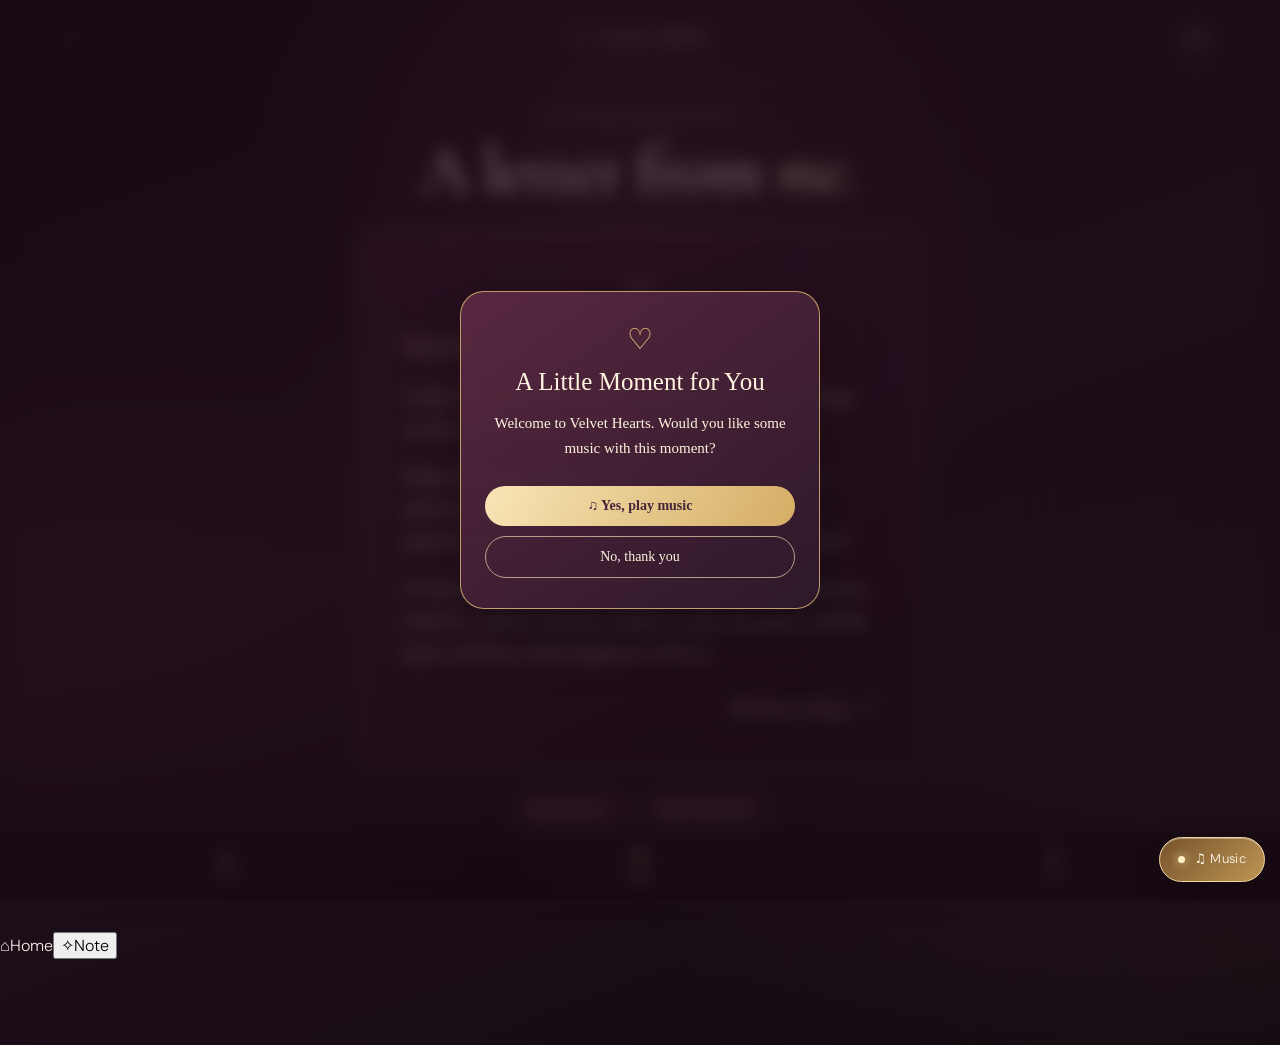
<file: letters.html>
<!DOCTYPE html>
<html lang="en">
<head>
<meta charset="UTF-8">
<meta name="viewport" content="width=device-width,initial-scale=1">
<meta name="theme-color" content="#160b13">
<title>A Letter for You ♡ Velvet Hearts</title>
<link href="https://fonts.googleapis.com/css2?family=Cormorant+Garamond:ital,wght@0,400;0,500;1,400;1,500&family=DM+Sans:wght@300;400;500&display=swap" rel="stylesheet">
<link rel="stylesheet" href="css/pages.css">
<style>
.letter-page{min-height:75vh;display:grid;place-items:center;padding:35px 18px 50px}
.letter-wrap{width:min(100%,560px);text-align:center}
.letter-tag{font-size:8px;letter-spacing:.23em;color:#c6a9ae}
.letter-wrap h1{font:400 clamp(43px,9vw,66px)/1 "Cormorant Garamond",serif;margin:16px 0 25px}
.letter-wrap h1 em{color:#f1d9a8}
.letter-paper{position:relative;padding:clamp(25px,6vw,42px);border:1px solid #d8b67c4d;border-radius:16px;text-align:left;background:linear-gradient(145deg,#51203966,#1c0b188c);backdrop-filter:blur(18px);box-shadow:inset 0 1px #fff1}
.letter-paper:before{content:"♡";display:block;text-align:center;font:30px "Cormorant Garamond",serif;color:#e1b4c5;margin-bottom:18px}
.letter-paper p{font:19px/1.7 "Cormorant Garamond",serif;color:#f0e1df;margin:0 0 15px}
.letter-paper .salutation{color:#f1d9a8;font-style:italic;font-size:23px}
.letter-paper .signoff{text-align:right;color:#e5c5cf;font-style:italic;margin:24px 0 0}
.letter-actions{display:flex;justify-content:center;gap:10px;flex-wrap:wrap;margin-top:22px}
.letter-actions button{border:1px solid #d8b67c55;background:#3b182d66;color:#f1d9a8;border-radius:25px;padding:11px 17px;font-size:10px;cursor:pointer}
.letter-foot{margin-top:22px;color:#9f8492;font:italic 15px "Cormorant Garamond",serif}
</style>
</head>
<body>
<div class="ambient ambient-one"></div><div class="ambient ambient-two"></div>
<header class="site-header">
<span class="header-ornament">✧</span>
<a class="brand" href="home.html"><span class="brand-heart">♡</span><span>VELVET HEARTS</span></a>
<a class="menu-toggle" href="home.html" aria-label="Back home" style="display:grid;place-items:center;text-decoration:none;color:#f1d9a8">↗</a>
</header>
<main class="letter-page">
<div class="letter-wrap">
<div class="letter-tag">A LITTLE SOMETHING, JUST FOR YOU</div>
<h1>A letter from <em>me.</em></h1>
<article class="letter-paper">
<p class="salutation">Hey you, ♡</p>
<p>I made this little world because sometimes the smallest things are the ones that mean the most.</p>
<p>I hope this brings a smile to your face, even if it's only for a moment. You deserve softness, laughter, thoughtful little surprises, and someone who makes ordinary days feel special.</p>
<p>So whenever life gets loud, remember there's a little corner here made for a quieter moment. Explore it, play the games, read the notes, and keep a little happiness with you.</p>
<p class="signoff">With love, always. ♡</p>
</article>
<div class="letter-actions">
<button id="copyLetter" type="button">Keep this letter ♡</button>
<button id="backHome" type="button">Back to our world ↗</button>
</div>
<p class="letter-foot" id="letterStatus">Some words are meant to be kept.</p>
</div>
</main>
<nav class="bottom-nav" aria-label="Quick navigation">
<a class="nav-item" href="home.html"><svg viewBox="0 0 24 24"><path d="m3 10 9-7 9 7v10a1 1 0 0 1-1 1h-5v-7H9v7H4a1 1 0 0 1-1-1Z"/></svg><span>Home</span></a>
<a class="nav-item active" href="letters.html"><svg viewBox="0 0 24 24"><path d="M20.8 4.6a5.5 5.5 0 0 0-7.8 0L12 5.7l-1.1-1.1a5.5 5.5 0 0 0-7.8 7.8l1.1 1.1L12 21l7.8-7.5 1.1-1.1a5.5 5.5 0 0 0-.1-7.8Z"/></svg><span>Letter</span></a>
<a class="nav-item" href="quotes.html"><svg viewBox="0 0 24 24"><path d="m12 2 2.9 6 6.6 1-4.8 4.7 1.1 6.6-5.8-3.1-5.8 3.1 1.1-6.6L2.5 9l6.6-1Z"/></svg><span>Note</span></a>
</nav>
<script>
const letterText=document.querySelector('.letter-paper').innerText;
document.getElementById('copyLetter').addEventListener('click',async()=>{
 try{
  await navigator.clipboard.writeText(letterText);
  document.getElementById('letterStatus').textContent='A little love, ready to keep. ♡';
 }catch(e){
  document.getElementById('letterStatus').textContent='You can screenshot this letter to keep it. ♡';
 }
});
document.getElementById('backHome').addEventListener('click',()=>location.href='home.html');
</script>
  <script src="js/velvet-random-music.js" defer></script>
<script src="js/velvet-welcome-music.js" defer></script>
  <script src="js/velvet-effects.js" defer></script>
  <script src="js/velvet-mobile.js" defer></script>
</body>
</html>
</file>
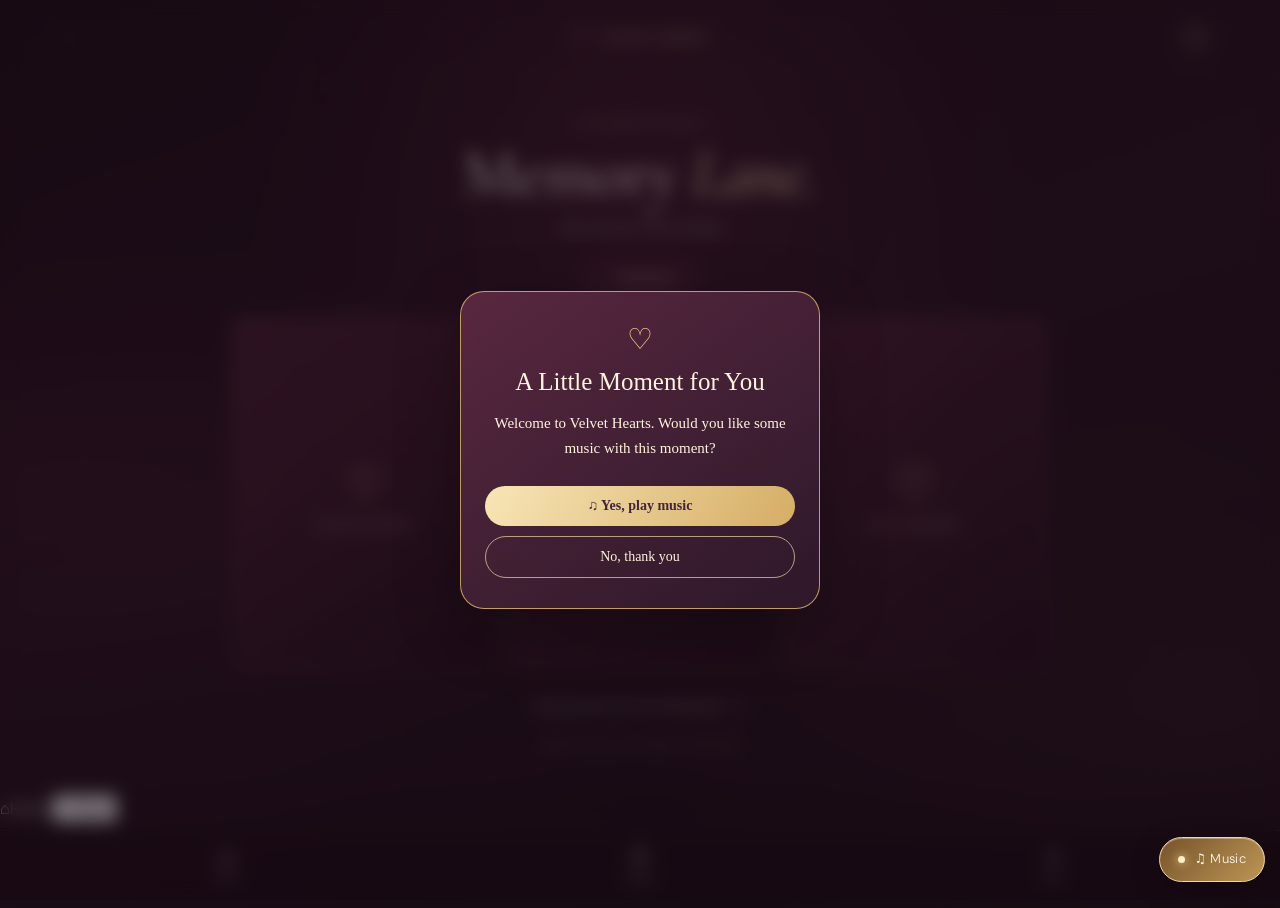
<file: memories.html>
<!DOCTYPE html>
<html lang="en">
<head>
<meta charset="UTF-8">
<meta name="viewport" content="width=device-width, initial-scale=1">
<meta name="theme-color" content="#160b13">
<title>Memory Lane ♡ Velvet Hearts</title>
<link rel="preconnect" href="https://fonts.googleapis.com">
<link href="https://fonts.googleapis.com/css2?family=Cormorant+Garamond:ital,wght@0,400;0,500;1,400;1,500&family=DM+Sans:wght@300;400;500&display=swap" rel="stylesheet">
<link rel="stylesheet" href="css/pages.css">
<style>
.gallery-page{max-width:850px;margin:auto;padding:42px 18px 45px}
.gallery-heading{text-align:center;margin-bottom:25px}
.gallery-kicker{font-size:8px;letter-spacing:.22em;color:#c6a9ae}
.gallery-heading h1{font:400 clamp(43px,9vw,65px)/1.05 "Cormorant Garamond",serif;margin:12px 0;color:#f7eee8}
.gallery-heading h1 em{color:#f1d9a8}
.gallery-heading p{font-size:11px;color:#b6a0aa;margin:0}
.gallery-tools{display:flex;justify-content:center;gap:10px;margin:22px 0}
.gallery-button{border:1px solid rgba(216,182,124,.4);background:rgba(65,25,47,.4);color:#f1d9a8;border-radius:30px;padding:10px 17px;font:11px "DM Sans",sans-serif;cursor:pointer}
.gallery-button:hover{background:rgba(120,49,78,.4)}
.photo-grid{display:grid;grid-template-columns:repeat(3,minmax(0,1fr));gap:10px}
.photo-tile{position:relative;aspect-ratio:3/4;overflow:hidden;border:1px solid rgba(216,182,124,.2);border-radius:11px;background:linear-gradient(145deg,rgba(112,44,75,.4),rgba(31,13,25,.8));cursor:pointer;padding:0}
.photo-tile img{width:100%;height:100%;object-fit:cover;display:block;transition:transform .4s}
.photo-tile:hover img{transform:scale(1.045)}
.photo-placeholder{height:100%;display:flex;flex-direction:column;justify-content:center;align-items:center;gap:9px;color:#d8b67c}
.photo-placeholder span:first-child{font:42px "Cormorant Garamond",serif}
.photo-placeholder span:last-child{font:8px "DM Sans",sans-serif;letter-spacing:.13em;color:#c6a9ae}
.photo-tile img:not([src]){display:none}
.photo-caption{position:absolute;inset:auto 0 0;padding:24px 9px 10px;text-align:left;background:linear-gradient(transparent,rgba(17,7,14,.83));color:#f7eee8;font:italic 15px "Cormorant Garamond",serif}
.empty-note{text-align:center;color:#b6a0aa;font:italic 16px "Cormorant Garamond",serif;margin:24px 0}
.gallery-footer{text-align:center;color:#9f8492;font-size:8px;letter-spacing:.15em;margin:25px 0 0}
.lightbox{position:fixed;inset:0;z-index:100;background:rgba(10,4,9,.94);display:none;align-items:center;justify-content:center;padding:18px}
.lightbox.open{display:flex}
.lightbox img{max-width:100%;max-height:82vh;object-fit:contain;border-radius:9px}
.lightbox-close{position:absolute;top:18px;right:20px;border:1px solid #8e6b79;background:#28101f;color:#f1d9a8;border-radius:50%;width:40px;height:40px;font-size:20px}
@media(max-width:520px){.photo-grid{grid-template-columns:repeat(2,minmax(0,1fr));gap:8px}.gallery-page{padding-top:32px}.photo-tile{border-radius:9px}}
</style>
</head>
<body>
<div class="atmosphere" aria-hidden="true"></div>
<div class="grain" aria-hidden="true"></div>
<div class="ambient ambient-one" aria-hidden="true"></div>
<div class="ambient ambient-two" aria-hidden="true"></div>

<header class="site-header">
<span class="header-ornament" aria-hidden="true">✧</span>
<a class="brand" href="home.html"><span class="brand-heart">♡</span><span>VELVET HEARTS</span></a>
<button class="menu-toggle" id="menuToggle" aria-label="Open menu" aria-expanded="false"><span></span><span></span></button>
</header>

<nav class="menu-panel" id="menuPanel" aria-label="Main menu" hidden>
<span class="menu-eyebrow">YOUR LITTLE WORLD</span>
<a href="home.html">Home <span>01</span></a>
<a href="memories.html">Memory lane <span>02</span></a>
<a href="letters.html">Letters & secrets <span>03</span></a>
<a href="quotes.html">Words to keep <span>04</span></a>
<a href="activities.html">Little activities <span>05</span></a>
<a href="question.html">A little question <span>06</span></a>
</nav>

<main class="gallery-page">
<div class="gallery-heading">
<div class="gallery-kicker">♡ THE MOMENTS WE KEEP ♡</div>
<h1>Memory <em>Lane.</em></h1>
<p>Little moments. Forever feelings.</p>
</div>

<div class="gallery-tools">
<button class="gallery-button" id="addPhoto">＋ Add photos</button>
<input id="photoInput" type="file" accept="image/*" multiple hidden>
</div>

<div class="photo-grid" id="photoGrid">
<button class="photo-tile" type="button" data-placeholder="1" aria-label="Open memory one">
<span class="photo-placeholder"><span>♡</span><span>YOUR FIRST MEMORY</span></span>
</button>
<button class="photo-tile" type="button" data-placeholder="2" aria-label="Open memory two">
<span class="photo-placeholder"><span>✧</span><span>A LITTLE MOMENT</span></span>
</button>
<button class="photo-tile" type="button" data-placeholder="3" aria-label="Open memory three">
<span class="photo-placeholder"><span>♡</span><span>ONE TO REMEMBER</span></span>
</button>
</div>

<p class="empty-note" id="emptyNote">Your favourite pictures belong here. ♡</p>
<div class="gallery-footer">SAVED IN THIS LITTLE WORLD · WITH LOVE</div>
</main>

<div class="lightbox" id="lightbox" role="dialog" aria-modal="true" aria-label="View photo">
<button class="lightbox-close" id="lightboxClose" aria-label="Close photo">×</button>
<img id="lightboxImage" alt="Selected memory">
</div>

<nav class="bottom-nav" aria-label="Quick navigation">
<a class="nav-item" href="home.html"><svg viewBox="0 0 24 24"><path d="m3 10 9-7 9 7v10a1 1 0 0 1-1 1h-5v-7H9v7H4a1 1 0 0 1-1-1Z"/></svg><span>Home</span></a>
<a class="nav-item active" href="letters.html"><svg viewBox="0 0 24 24"><path d="M20.8 4.6a5.5 5.5 0 0 0-7.8 0L12 5.7l-1.1-1.1a5.5 5.5 0 0 0-7.8 7.8l1.1 1.1L12 21l7.8-7.5 1.1-1.1a5.5 5.5 0 0 0-.1-7.8Z"/></svg><span>Letter</span></a>
<a class="nav-item" href="quotes.html"><svg viewBox="0 0 24 24"><path d="m12 2 2.9 6 6.6 1-4.8 4.7 1.1 6.6-5.8-3.1-5.8 3.1 1.1-6.6L2.5 9l6.6-1Z"/></svg><span>Note</span></a>
</nav>

<script>
const toggle=document.getElementById('menuToggle');
const panel=document.getElementById('menuPanel');
toggle.addEventListener('click',()=>{
  const opening=panel.hidden;
  panel.hidden=!opening;
  toggle.setAttribute('aria-expanded',String(opening));
  document.body.classList.toggle('menu-open',opening);
});
panel.querySelectorAll('a').forEach(a=>a.addEventListener('click',()=>{
  panel.hidden=true;
  toggle.setAttribute('aria-expanded','false');
  document.body.classList.remove('menu-open');
}));

const input=document.getElementById('photoInput');
const grid=document.getElementById('photoGrid');
const lightbox=document.getElementById('lightbox');
const lightboxImage=document.getElementById('lightboxImage');

document.getElementById('addPhoto').addEventListener('click',()=>input.click());
input.addEventListener('change',()=>{
  [...input.files].forEach(file=>{
    if(!file.type.startsWith('image/')) return;
    const url=URL.createObjectURL(file);
    const tile=document.createElement('button');
    tile.className='photo-tile';
    tile.type='button';
    tile.setAttribute('aria-label','View added photo');
    const img=document.createElement('img');
    img.src=url;
    img.alt='A favourite memory';
    tile.appendChild(img);
    tile.addEventListener('click',()=>{
      lightboxImage.src=url;
      lightbox.classList.add('open');
    });
    grid.prepend(tile);
  });
  if(input.files.length) document.getElementById('emptyNote').hidden=true;
  input.value='';
});

grid.querySelectorAll('[data-placeholder]').forEach(tile=>{
  tile.addEventListener('click',()=>document.getElementById('photoInput').click());
});
document.getElementById('lightboxClose').addEventListener('click',()=>lightbox.classList.remove('open'));
lightbox.addEventListener('click',e=>{if(e.target===lightbox)lightbox.classList.remove('open')});
document.addEventListener('keydown',e=>{if(e.key==='Escape')lightbox.classList.remove('open')});
</script>
  <script src="js/velvet-random-music.js" defer></script>
<script src="js/velvet-welcome-music.js" defer></script>
  <script src="js/velvet-effects.js" defer></script>
  <script src="js/velvet-mobile.js" defer></script>
</body>
</html>
</file>
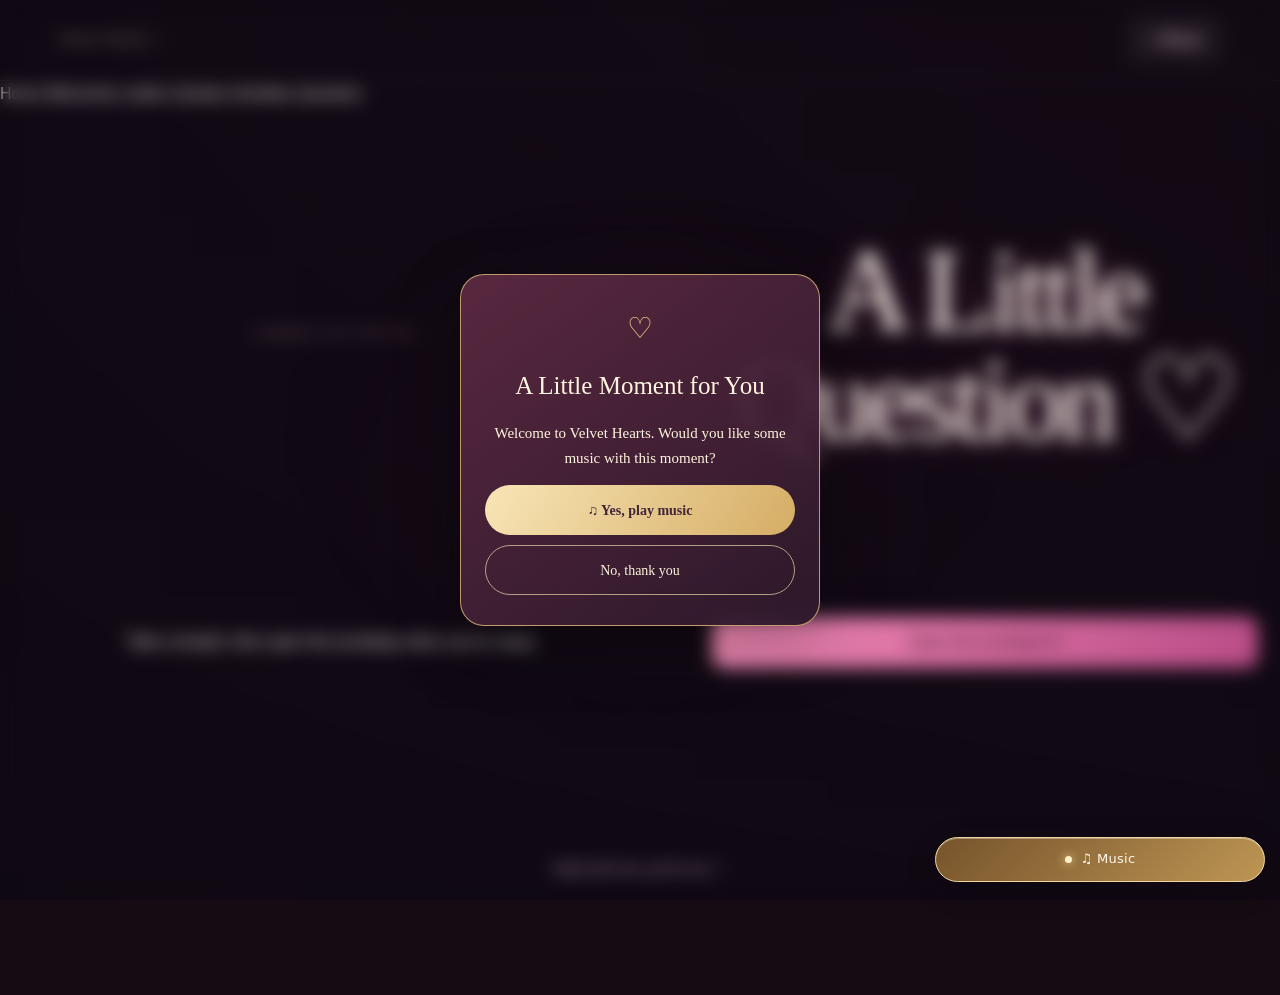
<file: question.html>
<!DOCTYPE html>
<html lang="en">
<head>
<meta charset="UTF-8"><meta name="viewport" content="width=device-width, initial-scale=1">
<meta name="theme-color" content="#100914"><title>Velvet Hearts ♡</title>
  <link rel="stylesheet" href="legacy/css/secret-letter-2.css">
  <link rel="stylesheet" href="legacy/css/memory-world.css">
  <link rel="stylesheet" href="legacy/css/style.css">
  <link rel="stylesheet" href="legacy/css/animations.css">
  <link rel="stylesheet" href="legacy/css/anime-corner.css">
  <link rel="stylesheet" href="legacy/css/3d-opening.css">
<link rel="stylesheet" href="css/style.css">
<link rel="stylesheet" href="css/pages.css">
</head>
<body class="home-page">
<video class="home-background-video" autoplay muted loop playsinline aria-hidden="true">
  <source src="videos/anime-clip.mp4" type="video/mp4">
</video><div class="home-video-shade"></div>
<header class="home-header"><a class="brand" href="home.html">Velvet Hearts ♡</a><button id="musicToggle" class="music-toggle" type="button">♫ Music</button></header>
<nav class="site-nav" aria-label="Main navigation"><a href="home.html">Home</a> <a href="memories.html">Memories</a> <a href="letters.html">Letters</a> <a href="quotes.html">Quotes</a> <a href="activities.html">Activities</a> <a href="question.html" aria-current="page">Question</a></nav>
<main class="page-main">
<section class="hero panel question-hero">
  <p class="eyebrow">A MOMENT JUST FOR YOU</p><h1>A Little Question ♡</h1>
  <p class="lead">Take a breath, then open the envelope when you're ready.</p>
  <button id="openQuestion">Open the envelope ✉</button>
  <div id="questionContent" hidden>
    <div class="question-heart">♡</div><h2>Will you be my girlfriend?</h2>
    <p class="muted">Whatever your answer, your feelings deserve respect.</p>
    <div class="button-row"><button id="answerYes">Yes, absolutely ♡</button><button id="answerMaybe" class="secondary">Let me think</button></div>
    <p id="questionResponse" aria-live="polite"></p>
  </div>
</section>
</main>
<footer class="home-footer">Made with love, just for you ♡</footer>
<script src="js/pages.js"></script>
  <script src="js/velvet-random-music.js" defer></script>
<script src="js/velvet-welcome-music.js" defer></script>
<script src="js/visitor-response-email.js" defer></script>
  <script src="js/velvet-effects.js" defer></script>
  <script src="js/velvet-mobile.js" defer></script>
</body></html>
</file>
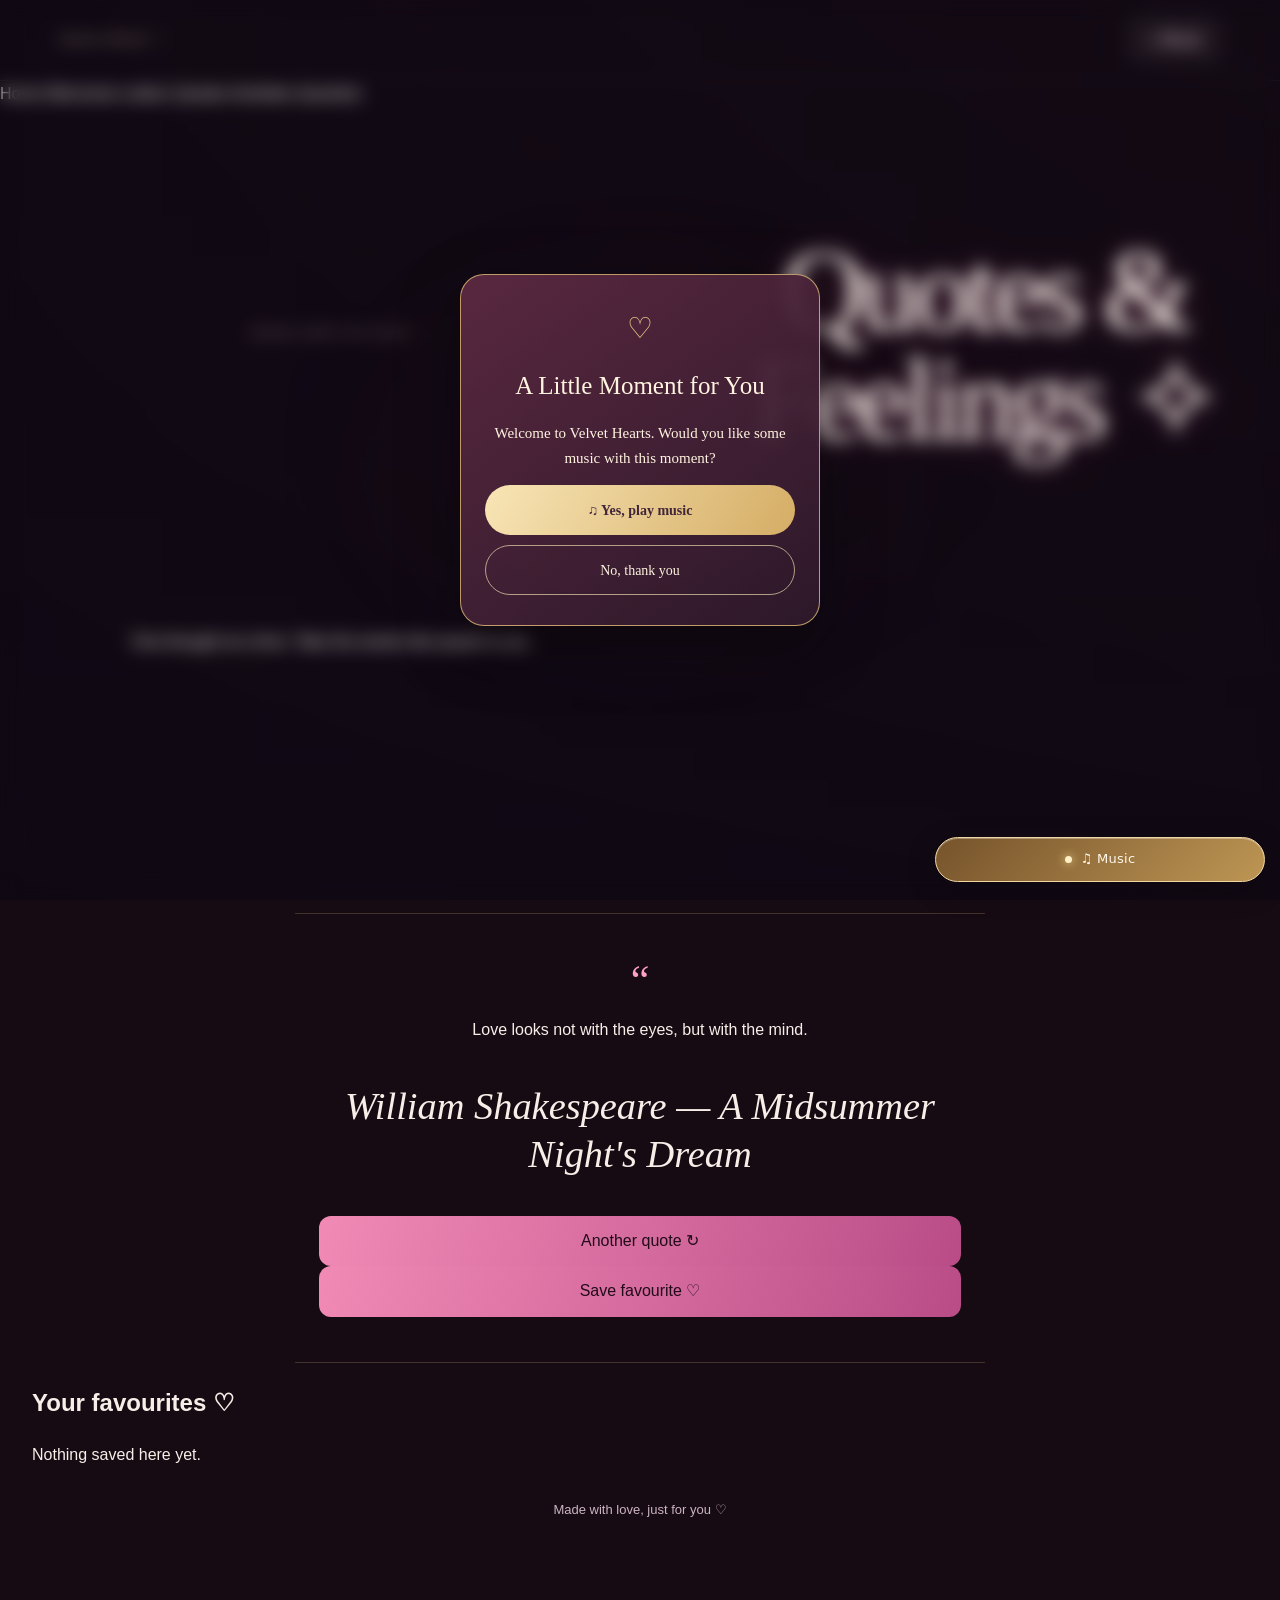
<file: quotes.html>
<!DOCTYPE html>
<html lang="en">
<head>
<meta charset="UTF-8"><meta name="viewport" content="width=device-width, initial-scale=1">
<meta name="theme-color" content="#100914"><title>Velvet Hearts ♡</title>
  <link rel="stylesheet" href="legacy/css/secret-letter-2.css">
  <link rel="stylesheet" href="legacy/css/memory-world.css">
  <link rel="stylesheet" href="legacy/css/style.css">
  <link rel="stylesheet" href="legacy/css/animations.css">
  <link rel="stylesheet" href="legacy/css/anime-corner.css">
  <link rel="stylesheet" href="legacy/css/3d-opening.css">
<link rel="stylesheet" href="css/style.css">
<link rel="stylesheet" href="css/pages.css">
</head>
<body class="home-page">
<video class="home-background-video" autoplay muted loop playsinline aria-hidden="true">
  <source src="videos/anime-clip.mp4" type="video/mp4">
</video><div class="home-video-shade"></div>
<header class="home-header"><a class="brand" href="home.html">Velvet Hearts ♡</a><button id="musicToggle" class="music-toggle" type="button">♫ Music</button></header>
<nav class="site-nav" aria-label="Main navigation"><a href="home.html">Home</a> <a href="memories.html">Memories</a> <a href="letters.html">Letters</a> <a href="quotes.html" aria-current="page">Quotes</a> <a href="activities.html">Activities</a> <a href="question.html">Question</a></nav>
<main class="page-main">
<section class="hero panel"><p class="eyebrow">WORDS FROM THE HEART</p><h1>Quotes & Feelings ✧</h1><p class="lead">One thought at a time. Take the words that speak to you.</p></section>
<section class="panel quote-panel"><div class="quote-mark">“</div><blockquote id="quoteText">Love looks not with the eyes, but with the mind.</blockquote><p id="quoteCredit" class="muted">William Shakespeare — A Midsummer Night's Dream</p><div class="button-row"><button id="nextQuote">Another quote ↻</button><button id="saveQuote" class="secondary">Save favourite ♡</button></div></section>
<section class="panel sub-panel"><h2>Your favourites ♡</h2><div id="favouriteQuotes" class="saved-list"></div></section>
</main>
<footer class="home-footer">Made with love, just for you ♡</footer>
<script src="js/pages.js"></script>
  <script src="js/velvet-random-music.js" defer></script>
<script src="js/velvet-welcome-music.js" defer></script>
  <script src="js/velvet-effects.js" defer></script>
  <script src="js/velvet-mobile.js" defer></script>
</body></html>
</file>
<file: css/style.css>
* {
  box-sizing: border-box;
}

:root {
  color-scheme: dark;
  --pink: #ff8fb8;
  --background: #100914;
}

body {
  margin: 0;
  min-height: 100vh;
  background: var(--background);
  color: #fff2f8;
  font-family: Georgia, "Times New Roman", serif;
}

.intro {
  position: relative;
  display: grid;
  place-items: center;
  min-height: 100svh;
  padding: 28px 20px;
  overflow: hidden;
  isolation: isolate;
  background:
    radial-gradient(ellipse at 50% 42%, #57203e 0%, transparent 48%),
    linear-gradient(145deg, #100914, #241020 55%, #09070d);
}

.glow {
  position: absolute;
  z-index: -1;
  width: 260px;
  height: 260px;
  border-radius: 50%;
  background: #e8468b;
  filter: blur(110px);
  opacity: .35;
  animation: breathe 5s ease-in-out infinite alternate;
}

.intro-content {
  width: 100%;
  max-width: 520px;
  text-align: center;
  animation: appear 1.2s ease both;
}

.eyebrow {
  color: var(--pink);
  letter-spacing: .22em;
  font: 11px Arial, sans-serif;
}

h1 {
  margin: 24px 0 12px;
  font-size: clamp(48px, 12vw, 82px);
  font-weight: 400;
  letter-spacing: -.045em;
  text-shadow: 0 0 35px #ff6fa655;
}

.subtitle {
  margin: 0 0 38px;
  color: #e7c9d8;
  font-size: 16px;
  line-height: 1.7;
}

label {
  display: block;
  margin-bottom: 12px;
  color: #f5dbe8;
  font: 13px Arial, sans-serif;
}

input, button {
  display: block;
  width: 100%;
  min-height: 50px;
  border-radius: 12px;
  font-size: 15px;
}

input {
  margin-bottom: 12px;
  padding: 0 16px;
  border: 1px solid #ffffff30;
  outline: none;
  background: #ffffff0b;
  color: white;
}

input:focus {
  border-color: var(--pink);
}

button {
  border: 0;
  padding: 12px;
  background: linear-gradient(110deg, #f18ab5, #b94c87);
  color: #210b19;
  font-weight: bold;
  cursor: pointer;
  transition: transform .2s, filter .2s;
}

button:active {
  transform: scale(.98);
}

button:hover {
  filter: brightness(1.1);
}

.hint {
  margin-top: 20px;
  color: #bfa7b8;
  font-size: 12px;
}

@keyframes appear {
  from { opacity: 0; transform: translateY(18px); }
  to { opacity: 1; transform: translateY(0); }
}

@keyframes breathe {
  from { transform: scale(.85); opacity: .22; }
  to { transform: scale(1.2); opacity: .45; }
}

@media (prefers-reduced-motion: reduce) {
  *, *::before, *::after {
    animation-duration: .01ms !important;
    transition-duration: .01ms !important;
  }
}


/* Cinematic anime-video background */
.intro-video {
  position: absolute;
  inset: 0;
  z-index: -2;
  width: 100%;
  height: 100%;
  object-fit: cover;
  object-position: center;
  background: #100914;
}

.video-overlay {
  position: absolute;
  inset: 0;
  z-index: -1;
  background:
    linear-gradient(180deg, #10091455, #10091488 55%, #100914d9),
    linear-gradient(90deg, #10091488, transparent 75%);
  pointer-events: none;
}

.intro-content {
  position: relative;
  z-index: 1;
  text-shadow: 0 2px 18px #100914aa;
}

.intro-content input {
  text-shadow: none;
}

.intro-content button {
  text-shadow: none;
}

@media (max-width: 600px) {
  .intro-video {
    object-position: center;
  }

  .video-overlay {
    background: linear-gradient(
      180deg, #10091466, #10091488 45%, #100914ed
    );
  }
}

/* Velvet Hearts main experience */
html {
  scroll-behavior: smooth;
}

.home-page {
  background:
    radial-gradient(ellipse at 50% 15%, #4a1837 0%, transparent 48%),
    #100914;
}

.home-header {
  display: flex;
  align-items: center;
  justify-content: space-between;
  gap: 12px;
  padding: 18px clamp(18px, 5vw, 60px);
  border-bottom: 1px solid #ffffff12;
}

.brand {
  color: #ffd5e7;
  text-decoration: none;
  font-size: 19px;
}

.music-toggle {
  width: auto;
  min-height: 40px;
  padding: 8px 16px;
  border: 1px solid #ffffff30;
  background: #ffffff0b;
  color: #ffe1ed;
  font-weight: normal;
}

.welcome-section,
.memory-section,
.question-section,
.secret-section {
  width: min(100% - 36px, 900px);
  margin: auto;
  text-align: center;
}

.welcome-section {
  min-height: 72svh;
  display: flex;
  flex-direction: column;
  justify-content: center;
  align-items: center;
  padding: 65px 0;
}

.welcome-section h1 {
  overflow-wrap: anywhere;
  font-size: clamp(38px, 9vw, 68px);
}

.home-subtitle,
.section-copy {
  max-width: 580px;
  color: #e7c9d8;
  line-height: 1.9;
}

.soft-link {
  display: inline-block;
  margin-top: 22px;
  padding: 13px 20px;
  border: 1px solid #f18ab566;
  border-radius: 30px;
  color: #ffd5e7;
  text-decoration: none;
}

.memory-section,
.question-section,
.secret-section {
  padding-top: 75px;
  padding-bottom: 75px;
}

.memory-section h2,
.question-section h2,
.secret-section h2 {
  font-size: clamp(29px, 6vw, 43px);
  font-weight: normal;
}

.memory-grid {
  display: grid;
  grid-template-columns: repeat(3, minmax(0, 1fr));
  gap: 15px;
  margin-top: 32px;
}

.memory-card {
  padding: 25px 18px;
  border: 1px solid #ffffff18;
  border-radius: 18px;
  background: #ffffff08;
  text-align: left;
}

.card-heart,
.question-heart {
  color: #ff9fc5;
  font-size: 30px;
}

.memory-card h3 {
  color: #ffe0ec;
  font-weight: normal;
}

.memory-card p {
  color: #cdb4c4;
  font-size: 14px;
  line-height: 1.8;
}

.question-section {
  max-width: 720px;
  border-top: 1px solid #ffffff12;
  border-bottom: 1px solid #ffffff12;
}

.answer-buttons {
  display: flex;
  justify-content: center;
  flex-wrap: wrap;
  gap: 12px;
  margin-top: 28px;
}

.answer-buttons button {
  width: auto;
  min-width: 155px;
  padding: 13px 20px;
}

.answer-buttons .no-button {
  border: 1px solid #ffffff30;
  background: #ffffff0b;
  color: #ffe5ef;
}

.answer-message,
.secret-message {
  color: #ffb7d2;
  line-height: 1.9;
  margin-top: 24px;
}

.secret-button {
  max-width: 300px;
  margin: 25px auto 0;
}

.secret-message {
  max-width: 560px;
  margin-left: auto;
  margin-right: auto;
  padding: 22px;
  border: 1px solid #ffffff1c;
  border-radius: 16px;
  background: #ffffff08;
}

.home-footer {
  padding: 30px 15px;
  color: #cdb4c4;
  text-align: center;
  font-size: 13px;
}

[hidden] {
  display: none !important;
}

@media (max-width: 620px) {
  .memory-grid {
    grid-template-columns: 1fr;
  }

  .memory-card {
    text-align: center;
  }

  .welcome-section {
    min-height: 65svh;
  }
}



/* Cinematic background carried over into the main experience */
.home-page {
  position: relative;
  isolation: isolate;
  background: #100914;
}

.home-background-video {
  position: fixed;
  inset: 0;
  z-index: -2;
  width: 100%;
  height: 100%;
  object-fit: cover;
  object-position: center;
  pointer-events: none;
}

.home-video-shade {
  position: fixed;
  inset: 0;
  z-index: -1;
  background:
    linear-gradient(180deg, #10091499, #100914b8 48%, #100914e8),
    linear-gradient(90deg, #10091499, transparent);
  pointer-events: none;
}

.home-header,
.home-page main,
.home-footer {
  position: relative;
  z-index: 1;
}

.quotes-section {
  width: min(100% - 36px, 1000px);
  margin: auto;
  padding: 75px 0;
  text-align: center;
  border-top: 1px solid #ffffff12;
}

.quotes-section h2 {
  font-size: clamp(29px, 6vw, 43px);
  font-weight: normal;
}

.quote-grid {
  display: grid;
  grid-template-columns: repeat(2, minmax(0, 1fr));
  gap: 16px;
  margin-top: 30px;
}

.quote-card {
  padding: 24px;
  border: 1px solid #ffc5df2b;
  border-radius: 18px;
  background: #170d1bd9;
  text-align: left;
  backdrop-filter: blur(8px);
}

.quote-mark {
  color: #ff9fc5;
  font-size: 42px;
  line-height: 1;
}

.quote-card blockquote {
  margin: 8px 0 18px;
  color: #ffe5ef;
  font-size: 18px;
  line-height: 1.8;
}

.quote-credit,
.quote-source {
  color: #cdb4c4;
  font-size: 12px;
  line-height: 1.8;
}

.quote-source a {
  color: #ffb7d2;
}

@media (max-width: 620px) {
  .quote-grid {
    grid-template-columns: 1fr;
  }

  .quote-card {
    text-align: center;
  }
}
</file>
<file: css/pages.css>
:root {
  --night: #160b13;
  --wine: #28101f;
  --wine-light: #40182d;
  --cream: #f7eee8;
  --muted: #b6a0aa;
  --gold: #d8b67c;
  --gold-light: #f1d9a8;
  --rose: #c77b98;
  --line: rgba(226, 187, 135, .22);
  --glass: rgba(55, 20, 39, .38);
  --serif: "Cormorant Garamond", Georgia, serif;
  --sans: "DM Sans", Arial, sans-serif;
}

* {
  box-sizing: border-box;
}

html {
  scroll-behavior: smooth;
  scroll-padding-top: 90px;
  background: var(--night);
}

body {
  margin: 0;
  min-width: 280px;
  color: var(--cream);
  background:
    radial-gradient(ellipse at 50% 18%, rgba(108, 36, 70, .27), transparent 43%),
    radial-gradient(ellipse at 5% 54%, rgba(111, 36, 63, .15), transparent 35%),
    radial-gradient(ellipse at 95% 78%, rgba(131, 80, 78, .10), transparent 34%),
    linear-gradient(160deg, #170b13 0%, #21101c 47%, #120910 100%);
  font-family: var(--sans);
  font-weight: 300;
  overflow-x: hidden;
  -webkit-font-smoothing: antialiased;
  padding-bottom: 86px;
}

a {
  color: inherit;
  text-decoration: none;
}

button {
  font: inherit;
}

.atmosphere,
.grain,
.ambient {
  position: fixed;
  inset: 0;
  pointer-events: none;
}

.atmosphere {
  z-index: -3;
  opacity: .58;
  background-image:
    radial-gradient(1px 1px at 9% 18%, rgba(255, 229, 194, .7) 50%, transparent 100%),
    radial-gradient(1px 1px at 74% 13%, rgba(255, 229, 194, .6) 50%, transparent 100%),
    radial-gradient(1px 1px at 32% 48%, rgba(255, 229, 194, .45) 50%, transparent 100%),
    radial-gradient(1px 1px at 89% 63%, rgba(255, 229, 194, .55) 50%, transparent 100%),
    radial-gradient(2px 2px at 17% 79%, rgba(211, 140, 169, .45) 50%, transparent 100%),
    radial-gradient(1px 1px at 61% 87%, rgba(255, 229, 194, .5) 50%, transparent 100%);
  background-size: 320px 360px;
}

.grain {
  z-index: 5;
  opacity: .065;
  background-image: url("data:image/svg+xml,%3Csvg viewBox='0 0 180 180' xmlns='http://www.w3.org/2000/svg'%3E%3Cfilter id='n'%3E%3CfeTurbulence type='fractalNoise' baseFrequency='.92' numOctaves='3' stitchTiles='stitch'/%3E%3C/filter%3E%3Crect width='100%25' height='100%25' filter='url(%23n)' opacity='.5'/%3E%3C/svg%3E");
  mix-blend-mode: soft-light;
}

.ambient {
  z-index: -2;
  width: 65vw;
  height: 65vw;
  inset: auto;
  border-radius: 50%;
  filter: blur(95px);
  opacity: .17;
  animation: ambientDrift 16s ease-in-out infinite alternate;
}

.ambient-one {
  top: 7%;
  left: -30%;
  background: #9d315b;
}

.ambient-two {
  right: -32%;
  top: 44%;
  background: #a87963;
  animation-delay: -7s;
}

@keyframes ambientDrift {
  from { transform: translate3d(0, 0, 0) scale(1); }
  to { transform: translate3d(7%, 9%, 0) scale(1.12); }
}

/* Header */

.site-header {
  position: relative;
  z-index: 20;
  height: 76px;
  display: grid;
  grid-template-columns: 1fr auto 1fr;
  align-items: center;
  padding: 0 clamp(20px, 5vw, 64px);
  border-bottom: 1px solid rgba(255, 230, 211, .045);
}

.brand {
  grid-column: 2;
  display: flex;
  align-items: center;
  gap: 9px;
  white-space: nowrap;
  color: var(--gold-light);
  font-size: 10px;
  font-weight: 500;
  letter-spacing: .23em;
}

.brand-heart {
  font-family: var(--serif);
  font-size: 23px;
  font-weight: 400;
  color: var(--rose);
}

.menu-toggle {
  grid-column: 3;
  justify-self: end;
  width: 42px;
  height: 42px;
  padding: 12px 9px;
  border: 1px solid rgba(221, 182, 132, .17);
  border-radius: 50%;
  background: rgba(255, 255, 255, .025);
  display: flex;
  flex-direction: column;
  align-items: center;
  justify-content: center;
  gap: 5px;
  cursor: pointer;
  transition: background .3s, border-color .3s;
}

.menu-toggle:hover {
  background: rgba(215, 173, 126, .10);
  border-color: var(--line);
}

.menu-toggle span {
  width: 14px;
  height: 1px;
  background: var(--gold-light);
  transition: transform .3s;
}

.menu-open .menu-toggle span:first-child {
  transform: translateY(3px) rotate(45deg);
}

.menu-open .menu-toggle span:last-child {
  transform: translateY(-3px) rotate(-45deg);
}

.header-ornament {
  grid-column: 1;
  grid-row: 1;
  color: rgba(216, 182, 124, .5);
  font-size: 15px;
}

/* Compact dropdown: no oversized top navigation bar */

.menu-panel {
  position: absolute;
  z-index: 30;
  top: 67px;
  right: clamp(16px, 5vw, 64px);
  width: min(310px, calc(100vw - 32px));
  padding: 22px;
  border: 1px solid rgba(220, 180, 135, .23);
  border-radius: 17px;
  background: rgba(29, 12, 23, .91);
  backdrop-filter: blur(24px);
  -webkit-backdrop-filter: blur(24px);
  box-shadow: 0 22px 70px rgba(0, 0, 0, .28), 0 0 36px rgba(157, 49, 91, .08);
}

.menu-panel[hidden] {
  display: none;
}

.menu-eyebrow {
  display: block;
  margin-bottom: 13px;
  color: var(--gold);
  font-size: 8px;
  letter-spacing: .22em;
}

.menu-panel a {
  display: flex;
  justify-content: space-between;
  gap: 16px;
  padding: 13px 0;
  border-bottom: 1px solid rgba(255, 255, 255, .065);
  color: var(--cream);
  font-family: var(--serif);
  font-size: 21px;
  transition: color .25s, padding .25s;
}

.menu-panel a:last-child {
  border-bottom: 0;
}

.menu-panel a:hover {
  padding-left: 5px;
  color: var(--gold-light);
}

.menu-panel a span {
  align-self: center;
  color: rgba(216, 182, 124, .6);
  font-family: var(--sans);
  font-size: 9px;
  letter-spacing: .12em;
}

/* Hero */

.hero {
  position: relative;
  min-height: min(720px, 86svh);
  display: grid;
  place-items: center;
  padding: 85px 22px 112px;
  text-align: center;
  isolation: isolate;
}

.hero::before {
  content: "";
  position: absolute;
  z-index: -1;
  width: min(650px, 105vw);
  height: 500px;
  top: 50%;
  left: 50%;
  transform: translate(-50%, -52%);
  background: radial-gradient(ellipse, rgba(113, 36, 70, .24), rgba(44, 17, 33, .09) 42%, transparent 72%);
  filter: blur(13px);
}

.hero-content {
  width: 100%;
  max-width: 680px;
  animation: riseIn 1.15s cubic-bezier(.2, .7, .2, 1) both;
}

@keyframes riseIn {
  from { opacity: 0; transform: translateY(17px); }
  to { opacity: 1; transform: translateY(0); }
}

.eyebrow {
  display: flex;
  align-items: center;
  justify-content: center;
  gap: 12px;
  margin-bottom: 25px;
  color: #c6a9ae;
  font-size: 9px;
  font-weight: 400;
  letter-spacing: .25em;
}

.eyebrow-line {
  width: 24px;
  height: 1px;
  background: linear-gradient(90deg, transparent, var(--gold));
}

.eyebrow-line:last-child {
  transform: rotate(180deg);
}

.hero h1,
.secret-content h2,
.closing-section h2 {
  margin: 0;
  font-family: var(--serif);
  font-weight: 400;
  letter-spacing: -.045em;
  line-height: .94;
}

.hero h1 {
  font-size: clamp(66px, 10vw, 116px);
}

.hero h1 em,
.secret-content h2 em,
.closing-section h2 em {
  color: var(--gold-light);
  font-weight: 400;
  text-shadow: 0 0 35px rgba(214, 168, 120, .13);
}

.hero-description {
  margin: 27px 0 29px;
  color: #d1bdc5;
  font-size: 13px;
  line-height: 1.95;
  letter-spacing: .025em;
}

.gold-button,
.outline-button {
  position: relative;
  display: inline-flex;
  align-items: center;
  justify-content: center;
  gap: 16px;
  min-height: 49px;
  padding: 0 24px;
  border-radius: 999px;
  font-size: 11px;
  font-weight: 400;
  letter-spacing: .035em;
  transition: transform .3s, background .3s, box-shadow .3s, border-color .3s;
}

.gold-button {
  color: #f8e8d1;
  border: 1px solid rgba(231, 190, 145, .55);
  background: linear-gradient(110deg, rgba(99, 36, 65, .52), rgba(57, 23, 45, .7));
  box-shadow: inset 0 0 20px rgba(211, 152, 153, .045), 0 0 26px rgba(173, 87, 117, .09);
}

.gold-button:hover,
.outline-button:hover {
  transform: translateY(-3px);
  background-color: rgba(130, 57, 88, .34);
  box-shadow: 0 0 35px rgba(210, 157, 131, .12);
}

.button-heart {
  color: var(--gold-light);
  font-family: var(--serif);
  font-size: 20px;
}

.quiet-caption {
  margin: 14px 0 0;
  color: #a58c99;
  font-family: var(--serif);
  font-size: 15px;
  font-style: italic;
}

.hero-bottom-note {
  position: absolute;
  bottom: 27px;
  display: flex;
  align-items: center;
  gap: 11px;
  color: rgba(205, 179, 179, .57);
  font-size: 8px;
  letter-spacing: .21em;
}

.hero-bottom-note span {
  width: 19px;
  height: 1px;
  background: rgba(216, 182, 124, .4);
}

/* Floating glass heart card */

.heart-section {
  position: relative;
  padding: 35px 20px 105px;
  text-align: center;
}

.section-label {
  display: flex;
  justify-content: center;
  flex-wrap: wrap;
  gap: 8px;
  margin-bottom: 26px;
  color: #c5aab4;
  font-size: 8px;
  letter-spacing: .19em;
}

.label-dot {
  color: var(--gold);
}

.heart-card {
  position: relative;
  isolation: isolate;
  display: flex;
  flex-direction: column;
  align-items: center;
  justify-content: center;
  width: min(100%, 420px);
  min-height: 335px;
  margin: 0 auto;
  padding: 38px 22px;
  overflow: hidden;
  border: 1px solid rgba(226, 187, 135, .28);
  border-radius: 21px;
  background:
    radial-gradient(ellipse at 50% 38%, rgba(139, 52, 86, .2), transparent 55%),
    linear-gradient(145deg, rgba(88, 33, 61, .42), rgba(35, 14, 29, .61));
  backdrop-filter: blur(19px);
  -webkit-backdrop-filter: blur(19px);
  box-shadow: inset 0 1px 0 rgba(255, 241, 222, .075), 0 25px 75px rgba(0, 0, 0, .15);
  transition: transform .45s, border-color .45s, box-shadow .45s;
}

.heart-card:hover {
  transform: translateY(-5px);
  border-color: rgba(235, 196, 145, .55);
  box-shadow: inset 0 1px 0 rgba(255, 241, 222, .1), 0 30px 80px rgba(0, 0, 0, .23), 0 0 40px rgba(158, 62, 100, .1);
}

.card-glow {
  position: absolute;
  z-index: -1;
  top: -75px;
  width: 220px;
  height: 220px;
  border-radius: 50%;
  background: rgba(196, 108, 137, .12);
  filter: blur(48px);
}

.line-heart {
  position: relative;
  width: 74px;
  height: 78px;
  margin-bottom: 24px;
  animation: heartFloat 4s ease-in-out infinite;
}

.line-heart svg {
  width: 100%;
  height: 100%;
  overflow: visible;
}

.line-heart svg path {
  stroke: var(--gold-light);
  stroke-width: .85;
  stroke-linecap: round;
  stroke-linejoin: round;
  filter: drop-shadow(0 0 7px rgba(225, 183, 135, .3));
}

.heart-spark {
  position: absolute;
  color: var(--rose);
}

.spark-one {
  top: 0;
  right: -13px;
  font-size: 15px;
}

.spark-two {
  bottom: 9px;
  left: -12px;
  font-size: 25px;
}

@keyframes heartFloat {
  0%, 100% { transform: translateY(0); }
  50% { transform: translateY(-7px); }
}

.card-kicker {
  color: #c5a4b0;
  font-size: 8px;
  letter-spacing: .19em;
}

.card-title {
  margin-top: 11px;
  color: var(--gold-light);
  font-family: var(--serif);
  font-size: 31px;
  font-style: italic;
}

.card-instruction {
  margin-top: 8px;
  color: #b9a2ad;
  font-size: 10px;
  letter-spacing: .035em;
}

.card-arrow {
  position: absolute;
  right: 19px;
  bottom: 16px;
  color: rgba(235, 201, 155, .7);
  font-size: 17px;
  transition: transform .3s;
}

.heart-card:hover .card-arrow {
  transform: translate(3px, -3px);
}

.section-whisper {
  margin: 23px 0 0;
  color: #a58c99;
  font-family: var(--serif);
  font-size: 16px;
  font-style: italic;
}

/* Letter teaser */

.secret-section {
  position: relative;
  padding: 83px 22px 91px;
  overflow: hidden;
  border-top: 1px solid rgba(226, 187, 135, .09);
  border-bottom: 1px solid rgba(226, 187, 135, .09);
  background: linear-gradient(180deg, rgba(72, 25, 49, .17), rgba(26, 11, 21, .15));
  text-align: center;
}

.secret-section::before {
  content: "";
  position: absolute;
  width: 450px;
  height: 320px;
  top: 50%;
  left: 50%;
  transform: translate(-50%, -50%);
  background: radial-gradient(ellipse, rgba(126, 45, 78, .13), transparent 70%);
  pointer-events: none;
}

.secret-decoration {
  position: relative;
  color: #bca0ad;
  font-size: 9px;
  letter-spacing: .2em;
}

.secret-decoration span {
  margin: 0 6px;
  color: var(--gold);
}

.secret-content {
  position: relative;
  margin: 30px auto 0;
  max-width: 610px;
}

.tiny-star {
  margin-bottom: 20px;
  color: var(--gold);
  font-size: 19px;
}

.secret-content h2 {
  font-size: clamp(43px, 7vw, 72px);
}

.secret-content p {
  margin: 23px 0 26px;
  color: #c3aeb8;
  font-size: 12px;
  line-height: 2;
  letter-spacing: .015em;
}

.outline-button {
  color: var(--gold-light);
  border: 1px solid rgba(226, 187, 135, .38);
  background: rgba(69, 26, 48, .22);
}

.outline-button span {
  font-family: var(--serif);
  font-size: 19px;
}

.secret-footnote {
  position: relative;
  display: flex;
  align-items: center;
  justify-content: center;
  gap: 12px;
  margin-top: 65px;
  color: rgba(205, 179, 179, .55);
  font-size: 8px;
  letter-spacing: .2em;
}

.footnote-line {
  width: 23px;
  height: 1px;
  background: rgba(216, 182, 124, .35);
}

/* Closing note */

.closing-section {
  padding: 95px 22px 82px;
  text-align: center;
}

.closing-star {
  display: block;
  margin-bottom: 19px;
  color: var(--gold);
  font-size: 23px;
}

.closing-small {
  margin: 0 0 20px;
  color: #c3a2b0;
  font-size: 8px;
  letter-spacing: .24em;
}

.closing-section h2 {
  font-size: clamp(48px, 7vw, 76px);
}

.text-link {
  display: inline-flex;
  gap: 12px;
  align-items: center;
  margin-top: 28px;
  padding-bottom: 7px;
  border-bottom: 1px solid rgba(226, 187, 135, .4);
  color: var(--gold-light);
  font-size: 11px;
  transition: gap .3s;
}

.text-link:hover {
  gap: 18px;
}

.site-footer {
  display: flex;
  justify-content: space-between;
  gap: 12px;
  padding: 20px 24px 25px;
  border-top: 1px solid rgba(226, 187, 135, .09);
  color: rgba(202, 174, 184, .53);
  font-size: 7px;
  letter-spacing: .16em;
}

/* Fixed frosted-glass bottom navigation */

.bottom-nav {
  position: fixed;
  z-index: 40;
  right: 0;
  bottom: 0;
  left: 0;
  display: grid;
  grid-template-columns: repeat(3, 1fr);
  min-height: 70px;
  padding: 9px max(20px, env(safe-area-inset-left)) calc(8px + env(safe-area-inset-bottom));
  border-top: 1px solid rgba(226, 187, 135, .14);
  background: rgba(23, 10, 19, .78);
  backdrop-filter: blur(24px);
  -webkit-backdrop-filter: blur(24px);
  box-shadow: 0 -10px 40px rgba(0, 0, 0, .1);
}

.nav-item {
  display: flex;
  flex-direction: column;
  align-items: center;
  justify-content: center;
  gap: 5px;
  color: #a9919e;
  font-size: 9px;
  letter-spacing: .035em;
  transition: color .25s, transform .25s;
}

.nav-item svg {
  width: 19px;
  height: 19px;
  fill: none;
  stroke: currentColor;
  stroke-width: 1.35;
  stroke-linecap: round;
  stroke-linejoin: round;
}

.nav-item:hover {
  color: var(--gold-light);
  transform: translateY(-2px);
}

.nav-item.active {
  color: var(--gold-light);
}

.nav-item.active svg {
  filter: drop-shadow(0 0 5px rgba(216, 182, 124, .25));
}

/* Small-screen refinements */

@media (max-width: 600px) {
  .site-header {
    height: 67px;
    padding: 0 17px;
  }

  .brand {
    gap: 6px;
    font-size: 9px;
    letter-spacing: .17em;
  }

  .brand-heart {
    font-size: 21px;
  }

  .menu-toggle {
    width: 37px;
    height: 37px;
  }

  .header-ornament {
    font-size: 13px;
  }

  .hero {
    min-height: 680px;
    min-height: 82svh;
    padding: 72px 18px 92px;
  }

  .eyebrow {
    gap: 8px;
    font-size: 8px;
    letter-spacing: .17em;
  }

  .eyebrow-line {
    width: 15px;
  }

  .hero h1 {
    font-size: clamp(64px, 16vw, 91px);
  }

  .hero-description {
    font-size: 12px;
  }

  .heart-section {
    padding: 28px 17px 78px;
  }

  .section-label {
    font-size: 7px;
    letter-spacing: .13em;
  }

  .heart-card {
    min-height: 305px;
    border-radius: 18px;
  }

  .secret-section {
    padding: 69px 19px 72px;
  }

  .secret-content h2 {
    font-size: clamp(42px, 11vw, 59px);
  }

  .secret-content p {
    font-size: 11px;
  }

  .secret-footnote {
    margin-top: 48px;
    font-size: 7px;
    letter-spacing: .15em;
  }

  .closing-section {
    padding: 76px 20px 67px;
  }

  .site-footer {
    padding: 19px 17px 22px;
    font-size: 6px;
    letter-spacing: .11em;
  }

  .bottom-nav {
    min-height: 67px;
  }
}

@media (prefers-reduced-motion: reduce) {
  *,
  *::before,
  *::after {
    scroll-behavior: auto !important;
    animation-duration: .01ms !important;
    animation-iteration-count: 1 !important;
    transition-duration: .01ms !important;
  }
}

/* CINEMATIC MAIN PAGE — the other pages retain the Velvet Hearts atmosphere */
.vh-main { padding-bottom: 82px; }
.vh-main .cinema-hero {
  position:relative;isolation:isolate;min-height: min(790px,92svh);
  display:grid;place-items:center;overflow:hidden;text-align:center;
  background:#160b13;
}
.vh-main .cinema-video,.vh-main .cinema-shade,.vh-main .cinema-stars {
  position:absolute;inset:0;width:100%;height:100%;
}
.vh-main .cinema-video {z-index:-3;object-fit:cover;object-position:center 40%;opacity:.82}
.vh-main .cinema-shade {
  z-index:-2;background:linear-gradient(180deg,rgba(16,7,14,.43),rgba(20,7,15,.22) 35%,rgba(19,7,15,.64) 75%,#160b13 100%);
}
.vh-main .cinema-stars {
  z-index:-1;pointer-events:none;opacity:.48;
  background:radial-gradient(1px 1px at 15% 20%,#f1d9a8 55%,transparent 100%),radial-gradient(1px 1px at 82% 25%,#fff0d0 55%,transparent 100%),radial-gradient(2px 2px at 70% 66%,#e4b8c9 55%,transparent 100%),radial-gradient(1px 1px at 28% 73%,#f1d9a8 55%,transparent 100%);
  background-size:260px 240px;
}
.vh-main .cinema-copy {width:min(700px,100%);padding:80px 20px 100px;animation:riseIn 1.2s ease both}
.vh-main .hero-kicker {display:flex;justify-content:center;align-items:center;gap:10px;color:#f0d7d5;font-size:9px;letter-spacing:.23em}
.vh-main .hero-kicker span {width:20px;height:1px;background:#d8b67c}
.vh-main .cinema-overline {margin:30px 0 16px;color:#e4c9cf;font-size:8px;letter-spacing:.26em}
.vh-main .cinema-copy h1 {margin:0;font:400 clamp(68px,12vw,126px)/.86 "Cormorant Garamond",Georgia,serif;letter-spacing:-.045em;color:#fff4ed}
.vh-main .cinema-copy h1 em {color:#f1d9a8;font-weight:400;text-shadow:0 0 30px #c28b8733}
.vh-main .cinema-subtitle {margin:25px 0;color:#f0e1df;font-size:12px;line-height:1.9}
.vh-main .cinema-caption {margin:13px 0 0;font:italic 15px "Cormorant Garamond",serif;color:#e0c2cb}
.vh-main .cinema-bottom {position:absolute;bottom:34px;left:0;right:0;display:flex;justify-content:center;gap:12px;color:#f0d9c8;font-size:8px;letter-spacing:.2em}
.vh-main .cinema-bottom span {color:#e3b8c8}
.vh-main .sound-toggle {position:absolute;right:16px;bottom:17px;border:1px solid #f1d9a844;border-radius:30px;padding:8px 11px;background:#160b1380;color:#f1d9a8;font-size:7px;letter-spacing:.12em;backdrop-filter:blur(10px)}
.vh-main .world-section {position:relative;max-width:880px;margin:auto;padding:88px 22px;text-align:center}
.vh-main .section-eyebrow {color:#c6a9ae;font-size:8px;letter-spacing:.22em}
.vh-main .world-section h2,.vh-main .final-question h2 {margin:18px 0;font:400 clamp(43px,7vw,69px)/.98 "Cormorant Garamond",Georgia,serif;letter-spacing:-.035em}
.vh-main .world-section h2 em,.vh-main .final-question h2 em {color:#f1d9a8}
.vh-main .section-description {color:#c3aeb8;font-size:11px;line-height:1.9}
.vh-main .music-glass,.vh-main .countdown-card,.vh-main .feature-card,.vh-main .anime-card {
  border:1px solid #d8b67c35;border-radius:18px;background:linear-gradient(135deg,#53213c66,#1c0b1880);
  backdrop-filter:blur(18px);-webkit-backdrop-filter:blur(18px);
  box-shadow:inset 0 1px #ffffff0b,0 20px 55px #00000012;
}
.vh-main .music-glass {display:flex;align-items:center;gap:24px;text-align:left;max-width:600px;margin:30px auto 0;padding:24px}
.vh-main .record-art {flex:0 0 100px;width:100px;height:100px;display:grid;place-items:center;position:relative;border-radius:50%;background:repeating-radial-gradient(circle,#25101f 0 4px,#49213a 5px 6px);border:1px solid #d8b67c70;box-shadow:0 0 30px #a24d7020}
.vh-main .record-art span {display:grid;place-items:center;width:36px;height:36px;border-radius:50%;background:#9a536c;color:#f9e6c9;font-size:21px}
.vh-main .record-art i {position:absolute;inset:8px;border:1px solid #d8b67c33;border-radius:50%}
.vh-main .mini-label {color:#d8b67c;font-size:7px;letter-spacing:.16em}
.vh-main .music-info {flex:1;min-width:0}
.vh-main .music-info h3,.vh-main .anime-copy h3 {font:400 27px "Cormorant Garamond",serif;margin:8px 0;color:#f7eee8}
.vh-main .music-info p,.vh-main .anime-copy p {font-size:10px;line-height:1.8;color:#b6a0aa}
.vh-main .music-controls {display:flex;flex-wrap:wrap;gap:8px;align-items:center}
.vh-main .music-controls .outline-button {min-height:36px;padding:0 13px;font-size:9px}
.vh-main .music-collapse,.vh-main .share-button {border:0;background:transparent;color:#cdb2bc;font-size:9px;cursor:pointer}
.vh-main .player-collapsed p,.vh-main .player-collapsed .music-controls {display:none}
.vh-main .tiny-note {color:#9f8492;font-size:9px;margin-top:15px}
.vh-main .countdown-card {max-width:550px;margin:27px auto 0;padding:25px 18px}
.vh-main .countdown-symbol {font-size:22px;color:#d8b67c}
.vh-main .countdown-card p {font:italic 17px "Cormorant Garamond",serif;color:#d7c0c8}
.vh-main .countdown-card label {display:block;margin:18px 0 8px;color:#c6a9ae;font-size:9px}
.vh-main .countdown-card input {max-width:100%;padding:10px;border-radius:9px;border:1px solid #d8b67c44;background:#160b13;color:#f1d9a8}
.vh-main .countdown-values {display:grid;grid-template-columns:repeat(4,1fr);gap:8px;margin:22px 0}
.vh-main .countdown-values div {padding:13px 3px;border:1px solid #d8b67c22;border-radius:10px;background:#160b1344}
.vh-main .countdown-values strong {display:block;color:#f1d9a8;font:400 27px "Cormorant Garamond",serif}
.vh-main .countdown-values span {display:block;margin-top:5px;color:#b6a0aa;font-size:7px;letter-spacing:.1em}
.vh-main .countdown-card #countdownMessage {font:italic 15px "Cormorant Garamond",serif}
.vh-main .feature-card {display:flex;align-items:center;gap:18px;text-align:left;max-width:620px;margin:28px auto 0;padding:23px;transition:transform .3s,border-color .3s}
.vh-main .feature-card:hover {transform:translateY(-4px);border-color:#d8b67c80}
.vh-main .feature-symbol {display:grid;place-items:center;flex:0 0 58px;height:58px;border:1px solid #d8b67c66;border-radius:50%;font:30px "Cormorant Garamond",serif;color:#f1d9a8}
.vh-main .feature-card h3 {font:400 25px "Cormorant Garamond",serif;margin:6px 0}
.vh-main .feature-card p {font-size:10px;line-height:1.8;color:#b6a0aa;margin:0}
.vh-main .feature-arrow {margin-left:auto;color:#d8b67c;font-size:18px}
.vh-main .star-sky {position:relative;display:flex;justify-content:center;align-items:center;flex-wrap:wrap;gap:clamp(20px,7vw,55px);max-width:500px;min-height:120px;margin:22px auto 10px;padding:20px;border:1px solid #d8b67c22;border-radius:50%;background:radial-gradient(ellipse,#56213d55,transparent 72%)}
.vh-main .star-pick {border:0;background:transparent;color:#f1d9a8;font-size:27px;cursor:pointer;text-shadow:0 0 15px #e8c98a55;transition:transform .3s,color .3s}
.vh-main .star-pick:nth-child(even) {font-size:21px;color:#dca5bd}
.vh-main .star-pick:hover,.vh-main .star-pick.chosen {transform:scale(1.45);color:white}
.vh-main .star-message {min-height:24px;color:#f1d9a8;font:italic 18px "Cormorant Garamond",serif}
.vh-main .game-world {position:relative;isolation:isolate;overflow:hidden;min-height:650px;display:grid;place-items:center;text-align:center;padding:90px 22px;background:#100710}
.vh-main .game-world-background {position:absolute;z-index:-1;inset:-3%;background:radial-gradient(ellipse at 50% 40%,#6d284b66,transparent 48%),radial-gradient(ellipse at 12% 80%,#a36b5930,transparent 38%),linear-gradient(145deg,#160b13,#29101f 55%,#0f0810);animation:gameGlow 12s ease-in-out infinite alternate}
@keyframes gameGlow {from{transform:scale(1);filter:hue-rotate(-8deg)}to{transform:scale(1.07);filter:hue-rotate(10deg)}}
.vh-main .game-world-content {max-width:650px}
.vh-main .game-emblem {display:block;margin:22px 0 10px;color:#f1d9a8;font-size:36px;text-shadow:0 0 35px #d8b67c66}
.vh-main .game-overline {font-size:8px;letter-spacing:.25em;color:#d9bac7}
.vh-main .game-world h2 {font:400 clamp(60px,10vw,100px)/.85 "Cormorant Garamond",serif;letter-spacing:-.04em;margin:22px 0}
.vh-main .game-world h2 em {color:#f1d9a8}
.vh-main .game-description {max-width:420px;margin:24px auto;color:#d1bdc5;font-size:11px;line-height:2}
.vh-main .game-enter {margin-top:5px}
.vh-main .game-features {display:grid;grid-template-columns:repeat(3,1fr);gap:12px;margin-top:52px}
.vh-main .game-features div {display:flex;flex-direction:column;gap:7px;padding:15px 6px;border-top:1px solid #d8b67c40}
.vh-main .game-features span {font-size:8px;color:#d8b67c;letter-spacing:.1em}
.vh-main .game-features strong {font:400 20px "Cormorant Garamond",serif;color:#f7eee8}
.vh-main .game-features small {font-size:8px;color:#b6a0aa}
.vh-main .letter-section {padding-top:85px;padding-bottom:85px}
.vh-main .letter-section .outline-button {margin-top:17px}
.vh-main .anime-card {display:flex;align-items:center;gap:22px;max-width:600px;margin:28px auto 0;padding:20px;text-align:left}
.vh-main .anime-visual {position:relative;flex:0 0 130px;height:150px;display:grid;place-items:center;border-radius:12px;background:radial-gradient(ellipse,#9b4a6a88,transparent 68%),linear-gradient(145deg,#39162d,#180b16);border:1px solid #d8b67c30}
.vh-main .anime-visual span {font:60px "Cormorant Garamond",serif;color:#f1d9a8}
.vh-main .anime-visual i {position:absolute;top:18px;right:18px;color:#e7b9ce;font-style:normal}
.vh-main .anime-copy {flex:1}
.vh-main .anime-copy h3 {margin-bottom:5px}
.vh-main .text-link {font-size:10px}
.vh-main .final-question {padding:90px 22px;text-align:center;border-top:1px solid #d8b67c16;background:linear-gradient(180deg,#41182b33,#160b13)}
.vh-main .question-heart {display:block;margin-top:20px;color:#dca5bd;font:44px "Cormorant Garamond",serif}
.vh-main .final-question p {color:#c3aeb8;font-size:11px;margin:20px 0}
.vh-main .closing-section {padding-top:75px;padding-bottom:65px}
.vh-main .share-row {margin-top:25px}
.vh-main .share-button {padding:10px;border-bottom:1px solid #d8b67c55}
@media(max-width:600px){
  .vh-main .cinema-hero {min-height:83svh}
  .vh-main .cinema-video {object-position:center}
  .vh-main .cinema-copy {padding:60px 17px 100px}
  .vh-main .cinema-copy h1 {font-size:clamp(67px,17vw,96px)}
  .vh-main .world-section {padding:66px 18px}
  .vh-main .music-glass {gap:14px;padding:16px}
  .vh-main .record-art {flex-basis:70px;width:70px;height:70px}
  .vh-main .music-info h3 {font-size:23px}
  .vh-main .game-world {min-height:610px;padding:72px 18px}
  .vh-main .game-features {gap:7px;margin-top:39px}
  .vh-main .game-features strong {font-size:17px}
  .vh-main .anime-card {gap:13px;padding:13px}
  .vh-main .anime-visual {flex-basis:95px;height:125px}
  .vh-main .anime-visual span {font-size:45px}
}
</file>
<file: legacy/css/secret-letter-2.css>
/* VELVET HEARTS — SECRET LETTER 2.0 */

#secret-letter-2 {
  position: relative;
  isolation: isolate;
  width: 100%;
  max-width: none;
  min-height: 88svh;
  padding: 65px 20px 100px;
  display: flex;
  align-items: center;
  justify-content: center;
  overflow: hidden;
  box-sizing: border-box;
  color: #fff0eb;
}

#secret-letter-2 .sl-inner {
  position: relative;
  z-index: 1;
  width: 100%;
  max-width: 620px;
  margin: 0 auto;
  text-align: center;
}

#secret-letter-2 .sl-eyebrow {
  margin-bottom: 14px;
  color: #f1c5d1;
  font-size: .72rem;
  letter-spacing: .22em;
  text-transform: uppercase;
}

#secret-letter-2 .sl-heading {
  margin: 0 auto 15px;
  max-width: 100%;
  font-size: clamp(2.5rem, 10vw, 4rem);
  font-weight: 500;
  line-height: 1.02;
  letter-spacing: -.045em;
}

#secret-letter-2 .sl-heading em {
  color: #f2c7a9;
  font-weight: 400;
}

#secret-letter-2 .sl-subtitle {
  max-width: 340px;
  margin: 0 auto 34px;
  color: rgba(255, 235, 231, .76);
  line-height: 1.75;
}

#secret-letter-2 .sl-envelope-area {
  position: relative;
  width: min(100%, 340px);
  height: 250px;
  margin: 0 auto 25px;
  display: grid;
  place-items: center;
  perspective: 1000px;
}

#secret-letter-2 .sl-orbit {
  position: absolute;
  width: 230px;
  height: 230px;
  border: 1px solid rgba(244, 204, 213, .25);
  border-radius: 50%;
  animation: sl-orbit 12s linear infinite;
}

#secret-letter-2 .sl-orbit::before,
#secret-letter-2 .sl-orbit::after {
  content: "✧";
  position: absolute;
  color: #f5d4a8;
  font-size: 24px;
}

#secret-letter-2 .sl-orbit::before {
  top: 18px;
  right: 12px;
}

#secret-letter-2 .sl-orbit::after {
  bottom: 16px;
  left: 8px;
}

#secret-letter-2 .sl-envelope {
  position: relative;
  width: min(280px, 88%);
  height: 175px;
  border: 1px solid rgba(255, 223, 224, .4);
  border-radius: 5px;
  background: linear-gradient(145deg, #8d4566, #54243f 70%, #35172f);
  box-shadow: 0 25px 65px rgba(0, 0, 0, .3);
  cursor: pointer;
  transform: rotate(-2deg);
  transition: transform .6s ease, opacity .5s ease;
  -webkit-tap-highlight-color: transparent;
}

#secret-letter-2 .sl-envelope:active {
  transform: rotate(0) scale(.97);
}

#secret-letter-2 .sl-envelope::before {
  content: "";
  position: absolute;
  inset: 0;
  background: linear-gradient(145deg, transparent 49.5%, rgba(255,226,225,.14) 50%, transparent 51%);
  pointer-events: none;
}

#secret-letter-2 .sl-flap {
  position: absolute;
  inset: 0 0 auto;
  height: 90px;
  background: linear-gradient(145deg, #a85879, #6c2e51);
  clip-path: polygon(0 0, 100% 0, 50% 100%);
  transform-origin: top center;
  transition: transform .75s cubic-bezier(.2,.8,.2,1), opacity .5s ease;
  z-index: 2;
}

#secret-letter-2 .sl-seal {
  position: absolute;
  z-index: 3;
  left: 50%;
  top: 75px;
  width: 54px;
  height: 54px;
  display: grid;
  place-items: center;
  border: 1px solid rgba(255, 226, 197, .65);
  border-radius: 50%;
  background: linear-gradient(135deg, #f3d3ad, #c888a5);
  color: #56243f;
  font-size: 28px;
  transform: translateX(-50%);
  transition: opacity .3s ease, transform .4s ease;
}

#secret-letter-2 .sl-envelope-label {
  position: absolute;
  bottom: 19px;
  left: 0;
  right: 0;
  color: #ffe8e1;
  font-size: .66rem;
  letter-spacing: .2em;
  text-transform: uppercase;
}

#secret-letter-2 .sl-hint {
  min-height: 1.5em;
  color: rgba(255, 233, 228, .7);
  font-size: .83rem;
}

#secret-letter-2 .sl-letter {
  display: none;
  width: 100%;
  margin: 25px auto 0;
  padding: clamp(24px, 6vw, 38px);
  box-sizing: border-box;
  border: 1px solid rgba(255, 225, 218, .25);
  border-radius: 8px;
  background: linear-gradient(150deg, rgba(77, 33, 61, .94), rgba(32, 12, 31, .97));
  box-shadow: 0 25px 80px rgba(0, 0, 0, .24);
  text-align: left;
  opacity: 0;
  transform: translateY(18px);
}

#secret-letter-2.sl-open .sl-envelope {
  opacity: 0;
  transform: translateY(-35px) rotate(5deg) scale(.86);
  pointer-events: none;
}

#secret-letter-2.sl-open .sl-flap {
  transform: rotateX(180deg);
  opacity: 0;
}

#secret-letter-2.sl-open .sl-seal {
  opacity: 0;
  transform: translateX(-50%) scale(.4);
}

#secret-letter-2.sl-open .sl-letter {
  display: block;
  animation: sl-letter-in .9s .2s ease forwards;
}

#secret-letter-2 .sl-letter-top {
  color: #f1c5d1;
  font-size: .69rem;
  letter-spacing: .2em;
  text-transform: uppercase;
}

#secret-letter-2 .sl-letter h3 {
  margin: 15px 0 20px;
  font-family: Georgia, serif;
  font-size: clamp(1.8rem, 7vw, 2.5rem);
  font-weight: 400;
  line-height: 1.15;
}

#secret-letter-2 .sl-message {
  color: rgba(255, 240, 234, .88);
  font-family: Georgia, serif;
  font-size: 1.03rem;
  line-height: 1.95;
  white-space: pre-line;
}

#secret-letter-2 .sl-signature {
  margin-top: 26px;
  color: #f2c7a9;
  font-family: Georgia, serif;
  font-size: 1.2rem;
  font-style: italic;
}

#secret-letter-2 .sl-actions {
  display: flex;
  flex-wrap: wrap;
  justify-content: center;
  gap: 10px;
  margin-top: 24px;
}

#secret-letter-2 .sl-button {
  min-height: 48px;
  padding: 12px 20px;
  border: 1px solid rgba(255, 224, 220, .35);
  border-radius: 50px;
  background: rgba(255,255,255,.06);
  color: #fff0eb;
  font: inherit;
  font-size: .88rem;
  cursor: pointer;
}

#secret-letter-2 .sl-button-primary {
  border-color: transparent;
  background: linear-gradient(120deg, #f4d6b2, #e8b5cd);
  color: #321329;
}

#secret-letter-2 .sl-button:focus-visible,
#secret-letter-2 .sl-envelope:focus-visible {
  outline: 2px solid #ffe2ba;
  outline-offset: 5px;
}

#secret-letter-2 .sl-bottom-note {
  margin-top: 30px;
  color: rgba(255, 231, 228, .52);
  font-size: .72rem;
  letter-spacing: .12em;
}

@keyframes sl-orbit {
  to { transform: rotate(360deg); }
}

@keyframes sl-letter-in {
  to { opacity: 1; transform: translateY(0); }
}

@media (prefers-reduced-motion: reduce) {
  #secret-letter-2 *,
  #secret-letter-2 *::before,
  #secret-letter-2 *::after {
    animation-duration: .01ms !important;
    animation-iteration-count: 1 !important;
    transition-duration: .01ms !important;
  }
}

@media (max-width: 380px) {
  #secret-letter-2 {
    padding-left: 16px;
    padding-right: 16px;
  }

  #secret-letter-2 .sl-envelope-area {
    height: 220px;
  }
}
</file>
<file: legacy/css/memory-world.css>
#memory-world {
  padding: 48px 20px;
  width: 100%;
  box-sizing: border-box;
}

#memory-world .mw-heading {
  max-width: 700px;
  margin: 0 auto 26px;
}

#memory-world .mw-eyebrow {
  color: #f0c6d4;
  font-size: .72rem;
  letter-spacing: .2em;
  text-transform: uppercase;
}

#memory-world .mw-title {
  margin: 10px 0;
  font-size: clamp(2.2rem, 9vw, 3.6rem);
  line-height: 1.02;
  font-weight: 500;
}

#memory-world .mw-intro {
  color: rgba(255, 239, 235, .78);
  max-width: 450px;
}

#memory-world .mw-grid {
  display: grid;
  grid-template-columns: 1fr 1fr;
  gap: 13px;
  width: 100%;
  max-width: 900px;
  margin: 24px auto;
}

#memory-world .mw-card {
  min-width: 0;
  overflow: hidden;
  border: 1px solid rgba(255, 223, 221, .18);
  border-radius: 20px;
  background: rgba(38, 13, 33, .75);
  box-shadow: 0 12px 35px rgba(0, 0, 0, .16);
}

#memory-world .mw-art {
  position: relative;
  display: grid;
  place-items: center;
  min-height: 165px;
  aspect-ratio: 4 / 5;
  overflow: hidden;
  background:
    radial-gradient(circle at 35% 30%, rgba(255, 214, 224, .36), transparent 35%),
    linear-gradient(145deg, #793c62, #29112e 65%, #160a19);
}

#memory-world .mw-card:nth-child(2) .mw-art {
  background:
    radial-gradient(circle at 70% 30%, rgba(246, 207, 166, .34), transparent 34%),
    linear-gradient(145deg, #5c3558, #29122f 68%, #170b19);
}

#memory-world .mw-card:nth-child(3) .mw-art {
  background:
    radial-gradient(circle at 40% 35%, rgba(229, 177, 204, .35), transparent 34%),
    linear-gradient(145deg, #58304d, #24102a 68%, #160a19);
}

#memory-world .mw-card:nth-child(4) .mw-art {
  background:
    radial-gradient(circle at 60% 28%, rgba(245, 211, 172, .32), transparent 34%),
    linear-gradient(145deg, #714357, #28112b 68%, #160a19);
}

#memory-world .mw-art img {
  position: absolute;
  inset: 0;
  width: 100%;
  height: 100%;
  object-fit: cover;
}

#memory-world .mw-placeholder {
  padding: 15px;
  text-align: center;
  color: #f7dce7;
}

#memory-world .mw-placeholder span {
  display: block;
  font-size: 2rem;
  margin-bottom: 8px;
}

#memory-world .mw-placeholder small {
  display: block;
  opacity: .8;
  line-height: 1.5;
}

#memory-world .mw-card-content {
  padding: 13px;
}

#memory-world .mw-caption {
  width: 100%;
  min-width: 0;
  box-sizing: border-box;
  padding: 9px 0;
  border: 0;
  border-bottom: 1px solid rgba(255, 223, 221, .2);
  outline: none;
  background: transparent;
  color: #fff0eb;
  font: inherit;
  font-size: .92rem;
}

#memory-world .mw-caption::placeholder {
  color: rgba(255, 235, 233, .55);
}

#memory-world .mw-date {
  display: block;
  width: 100%;
  box-sizing: border-box;
  margin-top: 9px;
  border: 0;
  background: transparent;
  color: rgba(255, 235, 233, .7);
  font: inherit;
  font-size: .75rem;
}

#memory-world .mw-actions {
  display: flex;
  gap: 7px;
  margin-top: 12px;
}

#memory-world .mw-actions button {
  flex: 1;
  min-width: 0;
  min-height: 39px;
  padding: 7px 5px;
  border: 1px solid rgba(255, 223, 221, .24);
  border-radius: 12px;
  background: rgba(255, 255, 255, .06);
  color: #ffe9e5;
  font: inherit;
  font-size: .76rem;
  cursor: pointer;
}

#memory-world .mw-actions .mw-add {
  background: linear-gradient(120deg, #f4d3af, #e8b4cc);
  color: #2a1122;
  font-weight: 650;
}

#memory-world .mw-status {
  min-height: 1.5em;
  text-align: center;
  color: #f3ccda;
  font-size: .83rem;
}

#memory-world .mw-note {
  max-width: 600px;
  margin: 22px auto 0;
  text-align: center;
  color: rgba(255, 235, 233, .66);
  font-size: .78rem;
  line-height: 1.7;
}

@media (min-width: 700px) {
  #memory-world .mw-grid {
    grid-template-columns: repeat(4, minmax(0, 1fr));
  }

  #memory-world .mw-art {
    min-height: 220px;
  }
}

@media (max-width: 350px) {
  #memory-world .mw-grid {
    grid-template-columns: 1fr;
  }

  #memory-world .mw-art {
    aspect-ratio: 5 / 4;
  }
}
</file>
<file: legacy/css/style.css>
:root{color-scheme:dark;--bg:#160912;--bg2:#21101b;--panel:#26131f;--text:#f9eee9;--muted:#c2aeb8;--gold:#e3bd8c;--gold2:#f8dfb7;--pink:#d887a8;--line:#d5ac8a38;--glass:#ffffff08;--serif:"Cormorant Garamond",Georgia,serif;--sans:"DM Sans",Arial,sans-serif;--max:1180px;--header:78px}
*{box-sizing:border-box}html{scroll-behavior:smooth;scroll-padding-top:100px}body{margin:0;background:var(--bg);color:var(--text);font-family:var(--sans);line-height:1.65;overflow-x:hidden;transition:background .35s,color .35s}body.light-mode{--bg:#f8eee9;--bg2:#f0e1df;--panel:#fff8f3;--text:#42283a;--muted:#7e6472;--line:#8c5c7130;--glass:#ffffff8c;color-scheme:light}.grain{position:fixed;inset:0;pointer-events:none;z-index:20;opacity:.12;background-image:url("data:image/svg+xml,%3Csvg viewBox='0 0 180 180' xmlns='http://www.w3.org/2000/svg'%3E%3Cfilter id='n'%3E%3CfeTurbulence type='fractalNoise' baseFrequency='.8' numOctaves='3' stitchTiles='stitch'/%3E%3C/filter%3E%3Crect width='100%25' height='100%25' filter='url(%23n)' opacity='.2'/%3E%3C/svg%3E")}.reading-progress{height:2px;position:fixed;top:0;left:0;width:0;background:var(--gold);z-index:100}.ambient{position:absolute;width:400px;height:400px;border-radius:50%;filter:blur(110px);opacity:.12;pointer-events:none}.ambient-one{background:#a43e6c;top:20px;left:-200px}.ambient-two{background:#bc8a51;top:800px;right:-250px}a{color:inherit;text-decoration:none}button,input{font:inherit}button{color:inherit}.section-shell{width:min(var(--max),calc(100% - 64px));margin-inline:auto}.section-space{padding-block:115px}.eyebrow{font-size:.69rem;letter-spacing:.21em;font-weight:600;color:var(--gold);margin:0 0 18px}.button{display:inline-flex;align-items:center;justify-content:center;gap:14px;min-height:48px;padding:12px 21px;border-radius:3px;font-size:.78rem;letter-spacing:.04em;font-weight:600;cursor:pointer;transition:transform .25s,background .25s,border-color .25s}.button:hover{transform:translateY(-3px)}.button-gold{color:#29131d;background:linear-gradient(120deg,#f0d5a9,#c99562);border:1px solid #e9c89c;box-shadow:0 8px 32px #b47b4b20}.button-outline{background:transparent;border:1px solid var(--line);color:var(--text)}.text-link{font-size:.78rem;color:var(--gold);border:0;background:none;padding:0;cursor:pointer}.text-link:hover{color:var(--gold2)}.small-note{font-size:.72rem;color:var(--muted);line-height:1.7}.site-header{height:var(--header);position:sticky;top:0;z-index:30;display:flex;align-items:center;justify-content:space-between;padding-inline:max(32px,calc((100% - var(--max))/2));background:#160912c9;border-bottom:1px solid #ffffff0c;backdrop-filter:blur(22px)}.light-mode .site-header{background:#f8eee9d9}.brand{font-size:.8rem;font-weight:700;letter-spacing:.17em;white-space:nowrap}.brand i{font-style:normal;color:var(--gold);font-family:var(--serif);font-weight:500;font-size:1.12rem;letter-spacing:.04em}.brand-symbol{font-size:1.3rem;color:var(--gold);margin-right:7px}.navigation{display:flex;align-items:center;gap:30px}.navigation a,.theme-button{font-size:.72rem;color:var(--muted);transition:color .2s}.navigation a:hover,.theme-button:hover{color:var(--gold)}.theme-button,.menu-toggle{border:1px solid var(--line);background:var(--glass);border-radius:50%;width:37px;height:37px;cursor:pointer}.menu-toggle{display:none}.hero{min-height:calc(100svh - var(--header));display:grid;grid-template-columns:1fr .88fr;align-items:center;gap:70px;padding-top:70px;padding-bottom:100px;position:relative}.hero h1,.section-heading h2,.letter-copy h2,.countdown-panel h2,.stars-panel h2,.finale-card h2{font:500 clamp(3.5rem,7vw,6.3rem)/.91 var(--serif);letter-spacing:-.045em;margin:20px 0 26px}.hero h1 em,.section-heading h2 em,.letter-copy h2 em,.countdown-panel h2 em,.stars-panel h2 em,.finale-card h2 em{font-weight:400;color:var(--gold)}.hero-description{max-width:430px;color:var(--muted);font-size:.95rem;line-height:1.9}.hero-actions{display:flex;align-items:center;gap:25px;flex-wrap:wrap;margin-top:32px}.hero-signature{display:flex;align-items:center;gap:13px;color:var(--muted);font-size:.66rem;letter-spacing:.06em;margin-top:55px}.signature-line{width:43px;height:1px;background:var(--gold)}.live-dot{display:inline-block;width:6px;height:6px;border-radius:50%;background:#dcae7c;box-shadow:0 0 13px #e3bd8c;margin-right:8px}.hero-art{position:relative;width:min(100%,440px);justify-self:center;padding:20px}.hero-image-frame{position:relative;aspect-ratio:4/5;overflow:hidden;border:1px solid #e5c49d6b;padding:10px;background:#24111d;box-shadow:0 25px 100px #0005;transform:rotate(2deg)}.hero-image-frame img{width:100%;height:100%;object-fit:cover;filter:saturate(.78) brightness(.8)}.hero-image-frame:after{content:"";position:absolute;inset:10px;background:linear-gradient(0deg,#170812bd,transparent 45%)}.image-caption{position:absolute;bottom:27px;left:28px;right:28px;z-index:1;display:flex;justify-content:space-between;font-size:.58rem;letter-spacing:.16em}.orbit{position:absolute;inset:0;border:1px solid #d6ad7238;border-radius:50%;transform:scale(1.1,.94);pointer-events:none}.orbit-two{transform:scale(1.22,.83) rotate(-30deg);border-color:#d887a82a}.floating-note{position:absolute;padding:12px 16px;border:1px solid var(--line);background:#25121fe8;backdrop-filter:blur(14px);font:italic 1.05rem var(--serif);color:var(--gold2);box-shadow:0 12px 32px #0003}.note-top{top:12%;right:-5%}.note-bottom{bottom:14%;left:-8%}.scroll-cue{position:absolute;bottom:25px;left:0;display:flex;align-items:center;gap:12px;font-size:.58rem;letter-spacing:.18em;color:var(--muted)}.scroll-cue span{height:35px;width:1px;background:var(--gold)}.section-heading{max-width:730px;margin-bottom:48px}.section-heading h2,.letter-copy h2,.countdown-panel h2,.stars-panel h2,.finale-card h2{font-size:clamp(2.9rem,5.5vw,4.8rem);line-height:.99}.section-heading>p:last-child,.letter-copy>p,.countdown-panel>p,.stars-panel>p{color:var(--muted);max-width:570px}.story-grid{display:grid;grid-template-columns:1.15fr .85fr;gap:24px;align-items:start}.story-card{border:1px solid var(--line);background:var(--glass);padding:12px;transition:transform .35s,border-color .35s}.story-card:hover{transform:translateY(-6px);border-color:#e3bd8c70}.story-card-large{margin-top:60px}.story-card-image{position:relative;height:270px;overflow:hidden;background:var(--panel)}.story-card-large .story-card-image{height:380px}.story-card-image img{width:100%;height:100%;object-fit:cover;filter:saturate(.72) brightness(.82);transition:transform .7s,filter .5s}.story-card:hover img{transform:scale(1.04);filter:saturate(.95) brightness(.92)}.image-number{position:absolute;top:16px;left:16px;font:2rem var(--serif);color:#fff}.story-card-copy{padding:24px 16px 28px}.story-card-copy h3,.track-info h3{font:500 2rem var(--serif);margin:5px 0}.story-card-copy p:last-child{font-size:.82rem;color:var(--muted);max-width:440px}.quote-panel{margin:85px auto 0;max-width:690px;text-align:center;padding:45px 24px;border-block:1px solid var(--line)}.quote-mark{font:5rem/.8 var(--serif);color:var(--gold)}.quote-panel p{font:italic clamp(1.6rem,3vw,2.4rem)/1.25 var(--serif)}.quote-rule{display:block;width:38px;height:1px;background:var(--gold);margin:28px auto 20px}.gallery-toolbar{display:flex;align-items:center;gap:20px;flex-wrap:wrap;margin-bottom:25px}.gallery-toolbar>span{font-size:.72rem;color:var(--muted)}.memory-grid{display:grid;grid-template-columns:1.1fr .9fr .9fr;gap:17px}.memory-tile{border:1px solid var(--line);min-height:250px;position:relative;overflow:hidden;cursor:pointer;background:linear-gradient(145deg,#592b43,#1d101b);display:grid;place-items:center;transition:transform .3s}.memory-tile:first-child{min-height:330px}.memory-tile:hover{transform:translateY(-5px)}.memory-tile:before{content:"";position:absolute;inset:0;background:radial-gradient(ellipse at 30% 20%,#e4b2bd35,transparent 50%),linear-gradient(145deg,transparent,#0004)}.memory-tile img{position:absolute;inset:0;width:100%;height:100%;object-fit:cover}.memory-placeholder{position:relative;font:3rem var(--serif);color:#e9cba5;display:grid;justify-items:center;gap:15px}.memory-placeholder small{font: .58rem var(--sans);letter-spacing:.17em}.memory-tile.has-photo .memory-placeholder{display:none}.music{background:linear-gradient(180deg,transparent,#2b14222b,transparent);border-block:1px solid #ffffff08}.music-grid{display:grid;grid-template-columns:repeat(2,minmax(0,1fr));gap:26px}.track-card{border:1px solid var(--line);background:var(--glass);padding:16px;min-width:0}.track-art{height:180px;display:flex;align-items:center;justify-content:center;flex-direction:column;position:relative;overflow:hidden}.track-art:before,.track-art:after{content:"";position:absolute;border:1px solid #f2d5bd55;border-radius:50%;width:200px;height:200px}.track-art:after{width:145px;height:145px}.track-art-one{background:radial-gradient(ellipse at 50% 35%,#9d4964,#401d34 50%,#20101e)}.track-art-two{background:radial-gradient(ellipse at 50% 35%,#b77c66,#54273c 50%,#1c101d)}.track-art-icon{font:5rem var(--serif);color:#f6d7b0;z-index:1}.track-edition{position:absolute;bottom:13px;font-size:.55rem;letter-spacing:.2em;color:#f5d9b9}.track-info{display:flex;justify-content:space-between;align-items:center;padding:20px 4px}.track-info h3{font-size:2.3rem}.track-info .eyebrow{margin:0;font-size:.57rem}.track-artist{color:var(--muted);font-size:.78rem;margin:0}.track-index{font:2rem var(--serif);color:var(--gold)}.audio-frame{position:relative;aspect-ratio:16/9;background:#100910;overflow:hidden;margin-bottom:17px}.audio-frame iframe{position:absolute;width:100%;height:100%;border:0;inset:0}.track-card>.text-link{display:inline-block;margin:4px 0 8px}.letter-layout{display:grid;grid-template-columns:.8fr 1fr;align-items:center;gap:85px}.letter-art{min-height:360px;display:grid;place-items:center;position:relative}.letter-ring{position:absolute;width:290px;height:290px;border:1px solid #d5ac8a45;border-radius:50%;box-shadow:0 0 90px #a3447020,inset 0 0 70px #a3447010}.letter-envelope{position:relative;width:225px;height:165px;display:grid;place-items:center;align-content:center;gap:12px;background:linear-gradient(140deg,#8b405c,#341627);border:1px solid #e8c59a9c;box-shadow:0 20px 60px #0005;transform:rotate(-5deg)}.letter-envelope span{font:4rem var(--serif);color:#f6d9b5}.letter-envelope small{font-size:.55rem;letter-spacing:.2em}.letter-spark{position:absolute;font-size:2rem;color:var(--gold)}.spark-one{top:35px;right:20px}.spark-two{bottom:42px;left:25px}.letter-copy>p{max-width:470px}.letter-copy>.button{margin-top:17px}.letter-message{margin-top:28px;padding:25px;border:1px solid var(--line);background:var(--glass);animation:fade-up .5s both}.letter-message p:not(.eyebrow){color:var(--muted);font:1.15rem/1.8 var(--serif)}.letter-message p em{color:var(--gold)}.countdown-panel{text-align:center;padding:70px 25px;border:1px solid var(--line);background:radial-gradient(ellipse at 50% 0%,#7e385125,transparent 65%),var(--glass)}.countdown-panel h2{margin-inline:auto}.countdown-panel>p{margin:15px auto}.countdown-panel label{display:block;font-size:.75rem;color:var(--muted);margin:25px 0 8px}.date-input,.name-row input{background:var(--bg2);border:1px solid var(--line);border-radius:3px;color:var(--text);padding:13px 15px;max-width:100%;min-height:47px}.date-input{width:min(350px,100%)}.countdown-grid{display:grid;grid-template-columns:repeat(4,minmax(0,120px));justify-content:center;gap:12px;margin:30px 0}.countdown-grid>div{border:1px solid var(--line);padding:17px 7px;background:var(--glass)}.countdown-grid strong{display:block;font:2.4rem var(--serif);color:var(--gold)}.countdown-grid span{font-size:.56rem;letter-spacing:.15em;color:var(--muted)}.stars-panel{text-align:center;border:1px solid var(--line);background:radial-gradient(ellipse at 50% 50%,#74325425,transparent 70%);padding:75px 25px}.stars-panel>p{margin-inline:auto}.star-field{max-width:600px;margin:35px auto;display:grid;grid-template-columns:repeat(5,1fr);gap:18px}.star-field button{background:none;border:0;font-size:clamp(1.8rem,5vw,3.3rem);color:var(--gold);cursor:pointer;animation:star-pulse 3s ease-in-out infinite;transition:transform .2s,text-shadow .2s}.star-field button:nth-child(3n){animation-delay:.8s;color:#e3a6c3}.star-field button:nth-child(2n){animation-delay:1.5s}.star-field button:hover{transform:scale(1.5);text-shadow:0 0 25px #e3bd8c}.star-message{font:italic 1.35rem var(--serif);color:var(--gold2);min-height:35px}.finale{max-width:900px}.finale-card{position:relative;text-align:center;padding:clamp(28px,6vw,75px);border:1px solid #d6ad7250;background:radial-gradient(ellipse at 50% 0%,#923d6226,transparent 65%),var(--glass);box-shadow:0 35px 100px #0002}.finale-heart{font:4rem var(--serif);color:var(--gold)}.finale-card h2{margin-inline:auto}.finale-copy{color:var(--muted);max-width:470px;margin:0 auto 30px}.finale-card form label{display:block;color:var(--muted);font-size:.75rem;margin-bottom:10px}.name-row{display:flex;justify-content:center;gap:9px;max-width:510px;margin:auto}.name-row input{width:100%;min-width:0}.question-area,.result-area{margin:45px auto 0;padding-top:30px;border-top:1px solid var(--line);animation:fade-up .6s both}.question-area h3,.result-area h3{font:2.2rem var(--serif);margin:10px}.question-area>p:not(.eyebrow),.result-area>p{color:var(--muted)}.answer-buttons{display:flex;justify-content:center;gap:12px;flex-wrap:wrap;margin-top:25px}.result-icon{font-size:3rem}.form-notice{font-size:.78rem;color:var(--gold);margin-top:20px;min-height:20px}.closing{text-align:center;padding-top:30px;padding-bottom:110px}.closing-symbol{font:4.5rem var(--serif);color:var(--gold)}.closing>p{font:1.35rem/1.5 var(--serif);color:var(--muted)}.closing h2{font:italic 3rem var(--serif);font-weight:400}.site-footer{border-top:1px solid var(--line);padding:32px;display:flex;align-items:center;justify-content:space-between;gap:20px;flex-wrap:wrap}.site-footer p,.site-footer>span{font-size:.58rem;letter-spacing:.12em;color:var(--muted)}.lightbox{position:fixed;inset:0;background:#09050bed;z-index:110;display:flex;flex-direction:column;align-items:center;justify-content:center;padding:25px}.lightbox[hidden]{display:none}.lightbox img{max-width:min(900px,95%);max-height:78vh;object-fit:contain}.lightbox p{color:#f7dfc5}.lightbox-close{position:absolute;top:15px;right:22px;border:0;background:none;color:white;font-size:2.5rem;cursor:pointer}.toast{position:fixed;left:50%;bottom:25px;transform:translate(-50%,20px);opacity:0;pointer-events:none;z-index:120;background:var(--panel);border:1px solid var(--line);padding:12px 20px;font-size:.78rem;transition:.3s;max-width:90vw}.toast.show{opacity:1;transform:translate(-50%,0)}.intro{position:fixed;inset:0;z-index:200;display:flex;flex-direction:column;align-items:center;justify-content:center;text-align:center;padding:25px;background:radial-gradient(ellipse at 50% 45%,#57213d 0%,#24101d 45%,#10070f 100%);transition:opacity .9s,visibility .9s}.intro.done{opacity:0;visibility:hidden;pointer-events:none}.intro-stars{color:var(--gold);letter-spacing:.6em;animation:star-pulse 3s infinite}.intro .eyebrow{margin-top:25px}.intro-heart{font:5rem var(--serif);color:var(--gold);animation:heart-beat 2s infinite}.intro h1{font:500 clamp(3.8rem,10vw,7rem)/.9 var(--serif);margin:18px 0}.intro h1 em{color:var(--gold);font-weight:400}.intro-copy{color:#d7bdc8;max-width:340px;margin:10px auto 30px}.skip-intro{position:absolute;bottom:35px;background:none;border:0;color:#cbb5c1;text-decoration:underline;text-underline-offset:5px;font-size:.75rem;cursor:pointer}.intro-footer{position:absolute;bottom:13px;font-size:.5rem;letter-spacing:.18em;color:#b69aa9}.intro .skip-intro{bottom:53px}
@media(max-width:850px){.section-shell{width:min(100% - 40px,var(--max))}.hero{gap:30px;grid-template-columns:1fr .85fr}.hero h1{font-size:clamp(3.3rem,8vw,5rem)}.navigation{gap:17px}.story-card-large .story-card-image{height:300px}.story-card-image{height:240px}.letter-layout{gap:40px}.section-space{padding-block:85px}}
@media(max-width:650px){:root{--header:67px}.section-shell{width:calc(100% - 36px)}.site-header{padding-inline:18px}.brand{font-size:.7rem}.brand i{font-size:1rem}.menu-toggle{display:block}.navigation{display:none;position:absolute;top:calc(100% + 1px);left:0;right:0;background:var(--bg2);border-bottom:1px solid var(--line);padding:22px;flex-direction:column;align-items:stretch;gap:0}.navigation.open{display:flex}.navigation a{padding:14px 5px;border-bottom:1px solid var(--line)}.theme-button{margin-top:13px}.hero{grid-template-columns:1fr;gap:35px;padding-top:70px;padding-bottom:85px}.hero h1{font-size:clamp(3.8rem,15vw,5.8rem)}.hero-art{width:min(82%,360px);margin:0 auto 20px}.hero-signature{margin-top:35px}.scroll-cue{bottom:20px}.section-space{padding-block:72px}.section-heading{margin-bottom:30px}.section-heading h2,.letter-copy h2,.countdown-panel h2,.stars-panel h2,.finale-card h2{font-size:clamp(2.8rem,11vw,4rem)}.story-grid{grid-template-columns:1fr;gap:18px}.story-card-large{margin-top:0}.story-card-large .story-card-image,.story-card-image{height:270px}.quote-panel{margin-top:50px}.memory-grid{grid-template-columns:1fr 1fr;gap:10px}.memory-tile,.memory-tile:first-child{min-height:210px}.memory-tile:first-child{grid-column:span 2;min-height:270px}.music-grid{grid-template-columns:1fr;gap:18px}.track-art{height:150px}.letter-layout{grid-template-columns:1fr;gap:20px}.letter-art{min-height:280px}.letter-ring{width:240px;height:240px}.letter-envelope{width:200px;height:145px}.letter-copy{text-align:center}.letter-copy>p{margin-inline:auto}.letter-message{text-align:left}.countdown-panel,.stars-panel{padding:48px 16px}.countdown-grid{gap:5px}.countdown-grid>div{padding:13px 3px}.countdown-grid strong{font-size:1.8rem}.countdown-grid span{font-size:.48rem}.star-field{gap:10px}.finale-card{padding:38px 20px}.name-row{flex-direction:column}.name-row .button{width:100%}.site-footer{padding:27px 18px;justify-content:center;text-align:center;flex-direction:column;gap:10px}.floating-note{font-size:.9rem;padding:9px 11px}.note-top{right:-6%}.note-bottom{left:-7%}}
@media(prefers-reduced-motion:reduce){*,*::before,*::after{scroll-behavior:auto!important;animation-duration:.01ms!important;animation-iteration-count:1!important;transition-duration:.01ms!important}}

/* Local anime video player */
.anime-video-grid {
  grid-template-columns: minmax(0, 760px);
  justify-content: center;
}

.anime-video-card video {
  display: block;
  width: 100%;
  aspect-ratio: 16 / 9;
  height: auto;
  margin-top: 1rem;
  border-radius: 12px;
  background: #09090d;
  object-fit: contain;
}

.anime-video-card h3 {
  margin-bottom: 0.8rem;
}

/* VELVET HEARTS — TRUE FULL-WIDTH MOBILE LAYOUT */
html {
  width: 100%;
  max-width: 100%;
  overflow-x: clip;
}

body {
  width: 100%;
  max-width: 100%;
  margin: 0;
  overflow-x: clip;
}

*, *::before, *::after {
  box-sizing: border-box;
}

main,
main > section,
main > div,
section.section-space,
.section-space,
.hero,
#hero,
.hero-section,
#anime-corner,
#memory-world {
  width: 100%;
  max-width: none;
  margin-left: 0;
  margin-right: 0;
}

/* Remove the narrow desktop containers */
.container,
.wrapper,
.content-wrap,
.section-inner,
.hero-inner,
.hero-content,
.hero-content-inner,
.section-content,
.inner,
main .content {
  width: 100%;
  max-width: none;
  margin-left: 0;
  margin-right: 0;
}

/* Use the available screen width without touching phone edges */
main > section,
section.section-space,
#anime-corner,
#memory-world {
  padding-left: clamp(16px, 4.5vw, 32px);
  padding-right: clamp(16px, 4.5vw, 32px);
}

/* Make hero copy wider and more prominent */
.hero h1,
#hero h1,
.hero-section h1,
h1 {
  width: 100%;
  max-width: 100%;
  font-size: clamp(2.8rem, 10.5vw, 4.8rem);
  line-height: 1;
  letter-spacing: -.045em;
  overflow-wrap: anywhere;
}

.hero p,
#hero p,
.hero-section p {
  max-width: 100%;
}

/* Make cards and grids fill the available space */
.anime-video-grid,
.memory-grid,
.gallery-grid,
#memory-world .mw-grid {
  width: 100%;
  max-width: none;
}

.anime-video-card,
.memory-card,
.gallery-card,
#memory-world .mw-card {
  min-width: 0;
  max-width: 100%;
}

/* Keep the app navigation wide on phones */
#velvet-app-nav {
  left: 8px;
  right: 8px;
  width: auto;
  max-width: none;
}

/* Prevent images and videos from overflowing */
img,
video,
iframe {
  max-width: 100%;
}

@media (max-width: 700px) {
  main > section,
  section.section-space {
    padding-top: clamp(38px, 7vh, 72px);
    padding-bottom: clamp(38px, 7vh, 72px);
  }

  .hero,
  #hero,
  .hero-section {
    min-height: calc(100svh - 80px);
  }

  .hero h1,
  #hero h1,
  .hero-section h1 {
    font-size: clamp(2.8rem, 11vw, 4.4rem);
  }

  #memory-world .mw-grid {
    grid-template-columns: repeat(2, minmax(0, 1fr));
  }
}

/* Velvet Hearts: restore reliable vertical scrolling on mobile */
html {
  height: auto !important;
  min-height: 100%;
  overflow-y: auto !important;
  -webkit-overflow-scrolling: touch;
}

body {
  height: auto !important;
  min-height: 100%;
  overflow-x: hidden;
  overflow-y: auto !important;
  touch-action: pan-y;
}

main {
  min-height: 100%;
}
</file>
<file: legacy/css/animations.css>
@keyframes fade-up{from{opacity:0;transform:translateY(22px)}to{opacity:1;transform:translateY(0)}}@keyframes heart-beat{0%,100%{transform:scale(1)}50%{transform:scale(1.12)}}@keyframes star-pulse{0%,100%{opacity:.65}50%{opacity:1}}.reveal{opacity:0;transform:translateY(24px);transition:opacity .8s ease,transform .8s ease}.reveal.visible{opacity:1;transform:translateY(0)}.story-card:nth-child(2){transition-delay:.12s}.track-card:nth-child(2){transition-delay:.12s}.memory-tile{animation:fade-up .7s both}.memory-tile:nth-child(2){animation-delay:.1s}.memory-tile:nth-child(3){animation-delay:.2s}

/* ===== BIG, VISIBLE CINEMATIC MOVEMENT ===== */

.motion-atmosphere {
  inset: -30%;
  animation: velvet-atmosphere 12s ease-in-out infinite alternate !important;
}

.motion-orb {
  width: var(--orb-size, 260px);
  filter: blur(9px);
  opacity: .9;
  animation: velvet-orb-float var(--orb-speed, 12s)
    ease-in-out infinite alternate !important;
}

@keyframes velvet-atmosphere {
  0% {
    transform: translate3d(-12%, -5%, 0) scale(.92) rotate(-5deg);
  }
  50% {
    transform: translate3d(7%, 8%, 0) scale(1.08) rotate(3deg);
  }
  100% {
    transform: translate3d(15%, -7%, 0) scale(1.16) rotate(7deg);
  }
}

@keyframes velvet-orb-float {
  0% {
    transform: translate3d(-110px, 90px, 0) scale(.65);
  }
  50% {
    transform: translate3d(100px, -100px, 0) scale(1.25);
  }
  100% {
    transform: translate3d(-45px, 150px, 0) scale(.85);
  }
}

.motion-particle {
  box-shadow: 0 0 18px rgba(255, 105, 160, .85);
}

@keyframes velvet-rise {
  0% {
    transform: translate3d(0, 0, 0) rotate(0deg) scale(.5);
    opacity: 0;
  }
  10% { opacity: .9; }
  45% {
    transform: translate3d(100px, -60vh, 0)
      rotate(180deg) scale(1.4);
    opacity: .85;
  }
  75% {
    transform: translate3d(-65px, -100vh, 0)
      rotate(300deg) scale(.9);
    opacity: .65;
  }
  100% {
    transform: translate3d(50px, -145vh, 0)
      rotate(420deg) scale(1.2);
    opacity: 0;
  }
}

.motion-reveal {
  transform: translate3d(0, 85px, 0) scale(.94);
  transition:
    opacity .8s ease,
    transform 1.1s cubic-bezier(.16, 1, .3, 1) !important;
}

.motion-card:hover {
  box-shadow: 0 28px 70px rgba(0, 0, 0, .35),
              0 0 40px rgba(255, 105, 160, .35);
}

.motion-image:hover img {
  transform: scale(1.15) rotate(-1deg);
}


/* VELVET HEARTS - LONG DISTANCE CINEMATIC MOTION */
.motion-atmosphere {
  position: fixed;
  inset: -30%;
  z-index: -1;
  pointer-events: none;
  overflow: hidden;
  background:
    radial-gradient(ellipse at 20% 25%, rgba(150,35,90,.2), transparent 45%),
    radial-gradient(ellipse at 80% 70%, rgba(100,45,150,.18), transparent 45%);
  animation: vh-atmosphere 12s ease-in-out infinite alternate;
}

.motion-orb {
  position: absolute;
  left: var(--orb-x);
  top: var(--orb-y);
  width: var(--orb-size);
  aspect-ratio: 1;
  border-radius: 50%;
  background: radial-gradient(circle, rgba(255,105,170,.28), transparent 70%);
  filter: blur(8px);
  animation: vh-orb var(--orb-speed) ease-in-out infinite alternate;
}

.motion-particle {
  position: absolute;
  left: var(--px);
  top: 105%;
  width: var(--ps);
  height: var(--ps);
  border-radius: 50%;
  background: #ffc3dc;
  box-shadow: 0 0 14px rgba(255,100,170,.9);
  animation: vh-rise var(--pd) linear var(--delay) infinite;
}

@keyframes vh-atmosphere {
  0% { transform: translate(-12%, -5%) scale(.9) rotate(-5deg); }
  50% { transform: translate(8%, 10%) scale(1.1) rotate(3deg); }
  100% { transform: translate(15%, -8%) scale(1.18) rotate(7deg); }
}

@keyframes vh-orb {
  0% { transform: translate(-120px, 90px) scale(.65); }
  50% { transform: translate(100px, -110px) scale(1.25); }
  100% { transform: translate(-45px, 160px) scale(.85); }
}

@keyframes vh-rise {
  0% { transform: translate(0, 0) scale(.5) rotate(0); opacity: 0; }
  10% { opacity: .9; }
  45% { transform: translate(100px, -60vh) scale(1.4) rotate(180deg); opacity: .85; }
  75% { transform: translate(-65px, -100vh) scale(.9) rotate(300deg); opacity: .65; }
  100% { transform: translate(50px, -145vh) scale(1.2) rotate(420deg); opacity: 0; }
}

.motion-reveal {
  opacity: 0;
  transform: translateY(85px) scale(.94);
  transition: opacity .8s ease, transform 1.1s cubic-bezier(.16,1,.3,1);
}

.motion-reveal.motion-visible {
  opacity: 1;
  transform: translateY(0) scale(1);
}

.motion-card {
  transition: box-shadow .35s ease;
}

.motion-card:hover {
  box-shadow: 0 25px 65px rgba(0,0,0,.35), 0 0 35px rgba(255,105,160,.35);
}

.motion-heading {
  animation: vh-heading 1.2s ease both;
}

@keyframes vh-heading {
  from { opacity: 0; transform: translateY(28px); filter: blur(5px); }
  to { opacity: 1; transform: translateY(0); filter: blur(0); }
}

@media (prefers-reduced-motion: reduce) {
  .motion-atmosphere, .motion-orb, .motion-particle, .motion-heading {
    animation: none !important;
  }
  .motion-reveal { opacity: 1; transform: none; }
}

/* ===== VELVET HEARTS: MULTIDIRECTIONAL CINEMA ===== */

/* Particles now swirl instead of travelling straight up */
@keyframes vh-rise {
  0% {
    transform: translate3d(0, 0, 0) rotate(0deg) scale(.6);
    opacity: 0;
  }
  15% { opacity: .9; }
  30% {
    transform: translate3d(100px, -25vh, 100px)
      rotate(120deg) scale(1.3);
  }
  55% {
    transform: translate3d(-90px, -55vh, -80px)
      rotate(230deg) scale(.8);
  }
  80% {
    transform: translate3d(65px, -90vh, 50px)
      rotate(330deg) scale(1.4);
    opacity: .8;
  }
  100% {
    transform: translate3d(-45px, -120vh, 0)
      rotate(450deg) scale(.5);
    opacity: 0;
  }
}

/* A visible 3D rotation for the main framed picture */
.vh-hero-rotator {
  transform-style: preserve-3d;
  transform-origin: center center;
  backface-visibility: visible;
  animation: vh-picture-flight 12s ease-in-out infinite;
  will-change: transform;
}

@keyframes vh-picture-flight {
  0%, 100% {
    transform: perspective(1000px)
      translate3d(0, 0, 0) rotateY(-12deg) rotateX(5deg)
      rotateZ(-2deg);
  }
  25% {
    transform: perspective(1000px)
      translate3d(35px, -24px, 55px) rotateY(75deg)
      rotateX(-8deg) rotateZ(3deg);
  }
  50% {
    transform: perspective(1000px)
      translate3d(0, 18px, 90px) rotateY(180deg)
      rotateX(5deg) rotateZ(1deg);
  }
  75% {
    transform: perspective(1000px)
      translate3d(-35px, -18px, 45px) rotateY(285deg)
      rotateX(-6deg) rotateZ(-3deg);
  }
}

/* Background lights sweep much farther */
@keyframes vh-atmosphere {
  0% {
    transform: translate3d(-12%, -6%, 0) scale(.9) rotate(-7deg);
  }
  33% {
    transform: translate3d(10%, 9%, 0) scale(1.1) rotate(4deg);
  }
  66% {
    transform: translate3d(-7%, 15%, 0) scale(1.05) rotate(-3deg);
  }
  100% {
    transform: translate3d(15%, -8%, 0) scale(1.18) rotate(7deg);
  }
}

@media (prefers-reduced-motion: reduce) {
  .vh-hero-rotator { animation: none !important; }
}

/* ===== VELVET HEARTS MUSIC INVITATION ===== */
.music-invite {
  position: fixed;
  inset: 0;
  z-index: 99999;
  display: grid;
  place-items: center;
  padding: 24px;
  background: rgba(15, 5, 13, .78);
  backdrop-filter: blur(14px);
  -webkit-backdrop-filter: blur(14px);
  opacity: 0;
  visibility: hidden;
  transition: opacity .45s ease, visibility .45s ease;
}

.music-invite.is-open {
  opacity: 1;
  visibility: visible;
}

.music-invite-panel {
  width: min(100%, 360px);
  padding: 32px 24px;
  text-align: center;
  color: #f8e9ed;
  background: linear-gradient(145deg, #391729, #190c18);
  border: 1px solid rgba(226, 190, 139, .42);
  border-radius: 22px;
  box-shadow: 0 25px 90px rgba(0,0,0,.5),
              0 0 45px rgba(190,72,128,.15);
  transform: translateY(24px) scale(.96);
  transition: transform .55s cubic-bezier(.2,.8,.2,1);
}

.music-invite.is-open .music-invite-panel {
  transform: translateY(0) scale(1);
}

.music-invite-symbol {
  font-size: 42px;
  color: #e6c28b;
  margin-bottom: 12px;
  animation: music-heart-pulse 2s ease-in-out infinite;
}

.music-invite-panel h2 {
  font-family: Georgia, serif;
  font-weight: 400;
  font-size: 29px;
  line-height: 1.2;
  margin: 8px 0 12px;
}

.music-invite-panel p {
  font-size: 14px;
  line-height: 1.8;
  opacity: .8;
}

.music-invite-actions {
  display: grid;
  gap: 12px;
  margin-top: 24px;
}

.music-invite-actions button,
.vh-music-toggle {
  font: inherit;
  cursor: pointer;
  border-radius: 999px;
  padding: 13px 18px;
}

.vh-music-yes {
  border: 0;
  color: #26131c;
  background: linear-gradient(110deg, #f0d3a0, #c99769);
}

.vh-music-no {
  color: #f8e9ed;
  background: transparent;
  border: 1px solid rgba(255,255,255,.2);
}

.vh-music-toggle {
  position: fixed;
  z-index: 9000;
  right: 16px;
  bottom: 22px;
  border: 1px solid rgba(226,190,139,.5);
  color: #f8e9ed;
  background: rgba(35,13,29,.92);
  box-shadow: 0 5px 25px rgba(0,0,0,.25);
}

@keyframes music-heart-pulse {
  0%, 100% { transform: scale(1); }
  50% { transform: scale(1.13); }
}

/* Music videos are not part of the background audio experience */
.music-card iframe,
.music-card video,
.music-section iframe,
.music-section video {
  display: none !important;
}

@media (prefers-reduced-motion: reduce) {
  .music-invite, .music-invite-panel, .music-invite-symbol {
    transition: none;
    animation: none;
  }
}

/* Velvet Hearts — romantic extras */
#velvet-extras { display:grid; gap:24px; }
.vx-card {
  position:relative; overflow:hidden; text-align:center;
  padding:clamp(24px,6vw,42px) 20px;
  border:1px solid rgba(245,182,204,.28); border-radius:28px;
  background:radial-gradient(ellipse at top,rgba(165,31,89,.2),transparent 70%),rgba(35,12,30,.8);
  box-shadow:0 18px 48px rgba(0,0,0,.2);
}
.vx-eyebrow { color:#f5b6cc; font-size:10px; letter-spacing:.2em; }
.vx-card h2 { color:#fff0f5; font-family:Georgia,serif; font-weight:400; font-size:clamp(27px,7vw,39px); }
.vx-card h2 em { color:#f5b6cc; }
.vx-intro { color:rgba(255,239,246,.75); line-height:1.7; }
.vx-button {
  border:1px solid #f5b6cc; border-radius:30px; padding:13px 20px;
  color:white; background:linear-gradient(120deg,#9e2458,#6c1d48);
  font:inherit; cursor:pointer;
}
.vx-letter { max-width:430px; margin:22px auto 0; animation:vx-reveal .55s ease both; }
.vx-letter-paper {
  padding:24px 22px; text-align:left; color:#54243b;
  border-radius:4px 18px 4px 18px;
  background:linear-gradient(145deg,#fff5f7,#f8dce6);
  box-shadow:0 10px 30px rgba(0,0,0,.22);
  font-family:Georgia,serif; line-height:1.8;
}
.vx-letter-heart { display:block; text-align:center; color:#b32e66; font-size:34px; }
.vx-signature { text-align:right; color:#a12a5b; font-style:italic; }
#vx-wish-form { display:grid; gap:12px; max-width:420px; margin:20px auto; }
#vx-wish { width:100%; min-width:0; box-sizing:border-box; border:1px solid rgba(245,182,204,.4); border-radius:16px; padding:14px; background:rgba(15,5,18,.5); color:white; font:inherit; }
#vx-wish::placeholder { color:rgba(255,230,240,.55); }
.vx-wish-result { color:#ffd5e5; line-height:1.7; }
.vx-sky { height:54px; position:relative; overflow:hidden; }
.vx-launched-star { position:absolute; bottom:-10px; left:50%; color:#ffe1a9; font-size:28px; animation:vx-star-rise 2.4s ease-out forwards; }
@keyframes vx-reveal { from{opacity:0;transform:translateY(12px)} to{opacity:1;transform:translateY(0)} }
@keyframes vx-star-rise { from{transform:translate(-50%,0) scale(.5);opacity:0} 15%{opacity:1} to{transform:translate(calc(-50% + 30px),-65px) scale(1.3);opacity:0} }
@media (prefers-reduced-motion:reduce) { .vx-letter,.vx-launched-star { animation:none; } }

/* Velvet Hearts — romantic extras */
#velvet-extras { display:grid; gap:24px; }
.vx-card {
  position:relative; overflow:hidden; text-align:center;
  padding:clamp(24px,6vw,42px) 20px;
  border:1px solid rgba(245,182,204,.28); border-radius:28px;
  background:radial-gradient(ellipse at top,rgba(165,31,89,.2),transparent 70%),rgba(35,12,30,.8);
  box-shadow:0 18px 48px rgba(0,0,0,.2);
}
.vx-eyebrow { color:#f5b6cc; font-size:10px; letter-spacing:.2em; }
.vx-card h2 { color:#fff0f5; font-family:Georgia,serif; font-weight:400; font-size:clamp(27px,7vw,39px); }
.vx-card h2 em { color:#f5b6cc; }
.vx-intro { color:rgba(255,239,246,.75); line-height:1.7; }
.vx-button {
  border:1px solid #f5b6cc; border-radius:30px; padding:13px 20px;
  color:white; background:linear-gradient(120deg,#9e2458,#6c1d48);
  font:inherit; cursor:pointer;
}
.vx-letter { max-width:430px; margin:22px auto 0; animation:vx-reveal .55s ease both; }
.vx-letter-paper {
  padding:24px 22px; text-align:left; color:#54243b;
  border-radius:4px 18px 4px 18px;
  background:linear-gradient(145deg,#fff5f7,#f8dce6);
  box-shadow:0 10px 30px rgba(0,0,0,.22);
  font-family:Georgia,serif; line-height:1.8;
}
.vx-letter-heart { display:block; text-align:center; color:#b32e66; font-size:34px; }
.vx-signature { text-align:right; color:#a12a5b; font-style:italic; }
#vx-wish-form { display:grid; gap:12px; max-width:420px; margin:20px auto; }
#vx-wish { width:100%; min-width:0; box-sizing:border-box; border:1px solid rgba(245,182,204,.4); border-radius:16px; padding:14px; background:rgba(15,5,18,.5); color:white; font:inherit; }
#vx-wish::placeholder { color:rgba(255,230,240,.55); }
.vx-wish-result { color:#ffd5e5; line-height:1.7; }
.vx-sky { height:54px; position:relative; overflow:hidden; }
.vx-launched-star { position:absolute; bottom:-10px; left:50%; color:#ffe1a9; font-size:28px; animation:vx-star-rise 2.4s ease-out forwards; }
@keyframes vx-reveal { from{opacity:0;transform:translateY(12px)} to{opacity:1;transform:translateY(0)} }
@keyframes vx-star-rise { from{transform:translate(-50%,0) scale(.5);opacity:0} 15%{opacity:1} to{transform:translate(calc(-50% + 30px),-65px) scale(1.3);opacity:0} }
@media (prefers-reduced-motion:reduce) { .vx-letter,.vx-launched-star { animation:none; } }
</file>
<file: legacy/css/anime-corner.css>
/* VELVET HEARTS — CINEMATIC ANIME SCENE */
#anime-corner.anime-corner {
  position: relative;
  isolation: isolate;
  overflow: hidden;
  box-sizing: border-box;
  width: calc(100% - 1.25rem);
  max-width: 560px;
  height: min(860px, 88svh);
  min-height: min(620px, 84vh);
  margin: 2.5rem auto;
  padding: 0;
  border: 1px solid rgba(255, 220, 192, .25);
  border-radius: 28px;
  background: #170a15;
  color: #fff5ed;
  box-shadow: 0 25px 85px rgba(0, 0, 0, .42),
              0 0 35px rgba(189, 91, 136, .12);
}

#anime-corner .anime-bg-video {
  position: absolute !important;
  inset: 0 !important;
  z-index: 0;
  display: block !important;
  width: 100% !important;
  height: 100% !important;
  max-width: none !important;
  max-height: none !important;
  aspect-ratio: auto !important;
  object-fit: cover !important;
  object-position: center center;
  border: 0 !important;
  border-radius: 0 !important;
  background: #170a15;
}

#anime-corner .anime-bg-overlay {
  position: absolute;
  inset: 0;
  z-index: 1;
  pointer-events: none;
  background:
    linear-gradient(
      180deg,
      rgba(17, 5, 16, .10) 0%,
      rgba(24, 7, 20, .24) 28%,
      rgba(26, 8, 22, .72) 58%,
      rgba(15, 5, 14, .96) 100%
    ),
    linear-gradient(
      90deg,
      rgba(30, 6, 24, .28),
      transparent 65%
    );
  transition: background .5s ease;
}

#anime-corner[data-mood="magic"] .anime-bg-overlay {
  background:
    linear-gradient(180deg, rgba(19, 9, 45, .08),
    rgba(26, 9, 49, .42) 42%, rgba(13, 5, 28, .96)),
    linear-gradient(90deg, rgba(51, 24, 91, .35), transparent);
}

#anime-corner[data-mood="cozy"] .anime-bg-overlay {
  background:
    linear-gradient(180deg, rgba(70, 34, 28, .12),
    rgba(58, 24, 33, .44) 40%, rgba(21, 8, 18, .96)),
    linear-gradient(90deg, rgba(121, 59, 64, .24), transparent);
}

#anime-corner .anime-scene-content {
  position: relative;
  z-index: 3;
  box-sizing: border-box;
  width: 100%;
  min-height: 100%;
  padding: clamp(1.2rem, 5vw, 2.3rem);
  display: flex;
  flex-direction: column;
  align-items: center;
  justify-content: center;
  text-align: center;
}

#anime-corner .anime-eyebrow {
  display: inline-flex;
  align-items: center;
  gap: 9px;
  margin: 0 0 1.25rem;
  color: #f6d5bc;
  font-size: .65rem;
  font-weight: 700;
  letter-spacing: .24em;
  text-transform: uppercase;
}

#anime-corner .anime-live-dot {
  width: 7px;
  height: 7px;
  display: inline-block;
  flex: 0 0 7px;
  border-radius: 50%;
  background: #f4c6d7;
  box-shadow: 0 0 13px #f4c6d7;
  animation: velvet-pulse 2s ease-in-out infinite;
}

#anime-corner .anime-title {
  max-width: 480px;
  margin: 0;
  color: #fff4ea;
  font-family: Georgia, "Times New Roman", serif;
  font-size: clamp(2.7rem, 10vw, 4.6rem);
  font-weight: 400;
  letter-spacing: -.055em;
  line-height: .99;
  text-wrap: balance;
  text-shadow: 0 4px 28px rgba(0, 0, 0, .42);
}

#anime-corner .anime-title em {
  color: #f3c5a4;
  font-weight: 400;
}

#anime-corner .anime-caption {
  max-width: 310px;
  margin: 1.1rem auto 1.6rem;
  color: rgba(255, 244, 237, .88);
  font-size: .94rem;
  line-height: 1.8;
  text-wrap: balance;
}

#anime-corner .anime-mood-label {
  margin: .2rem 0 .7rem;
  color: rgba(255, 236, 228, .72);
  font-size: .72rem;
  letter-spacing: .1em;
  text-transform: uppercase;
}

#anime-corner .anime-moods,
#anime-corner .anime-controls {
  display: flex;
  flex-wrap: wrap;
  justify-content: center;
  align-items: center;
  gap: .55rem;
  max-width: 440px;
}

#anime-corner .anime-mood-btn,
#anime-corner .anime-control {
  box-sizing: border-box;
  min-height: 43px;
  padding: .7rem .95rem;
  border: 1px solid rgba(255, 226, 215, .37);
  border-radius: 999px;
  background: rgba(35, 12, 29, .52);
  color: #fff5ed;
  font: inherit;
  font-size: .77rem;
  line-height: 1.2;
  cursor: pointer;
  -webkit-tap-highlight-color: transparent;
  backdrop-filter: blur(12px);
  -webkit-backdrop-filter: blur(12px);
  transition: transform .2s ease, background .2s ease,
              border-color .2s ease;
}

#anime-corner .anime-mood-btn[aria-pressed="true"] {
  border-color: #f4d0ae;
  background: #f1c9a6;
  color: #2c1120;
  box-shadow: 0 5px 24px rgba(244, 192, 166, .18);
}

#anime-corner .anime-controls {
  margin-top: 1.4rem;
}

#anime-corner .anime-control-main {
  border-color: transparent;
  background: linear-gradient(120deg, #f5d7b5, #e8b1c6);
  color: #2a1120;
  font-weight: 700;
}

#anime-corner .anime-mood-btn:active,
#anime-corner .anime-control:active {
  transform: scale(.96);
}

#anime-corner .anime-mood-btn:focus-visible,
#anime-corner .anime-control:focus-visible {
  outline: 2px solid #ffe1b9;
  outline-offset: 4px;
}

#anime-corner .anime-status {
  min-height: 1.2rem;
  max-width: 330px;
  margin: 1rem 0 0;
  color: rgba(255, 235, 225, .76);
  font-size: .72rem;
  line-height: 1.5;
}

#anime-corner .anime-signature {
  position: absolute;
  right: 1rem;
  bottom: 1.15rem;
  left: 1rem;
  z-index: 3;
  color: rgba(255, 232, 222, .73);
  font-size: .59rem;
  letter-spacing: .22em;
  text-align: center;
  pointer-events: none;
}

#anime-corner .anime-heart-layer {
  position: absolute;
  inset: 0;
  z-index: 4;
  overflow: hidden;
  pointer-events: none;
}

#anime-corner .anime-floating-heart {
  position: absolute;
  bottom: 8%;
  color: #ffd7e6;
  font-size: clamp(1.3rem, 5vw, 2rem);
  filter: drop-shadow(0 0 12px rgba(255, 175, 211, .65));
  animation: velvet-heart-rise 3.1s ease-out forwards;
}

#anime-corner[data-mood="magic"] .anime-floating-heart {
  color: #e4d2ff;
}

#anime-corner[data-mood="cozy"] .anime-floating-heart {
  color: #ffd9a9;
}

@keyframes velvet-heart-rise {
  0% {
    opacity: 0;
    transform: translateY(10px) scale(.55) rotate(-12deg);
  }
  15% { opacity: 1; }
  100% {
    opacity: 0;
    transform: translateY(-470px) scale(1.3) rotate(18deg);
  }
}

@keyframes velvet-pulse {
  0%, 100% { opacity: .65; transform: scale(.9); }
  50% { opacity: 1; transform: scale(1.15); }
}

@media (max-width: 380px) {
  #anime-corner .anime-scene-content {
    padding: 1rem .8rem;
  }

  #anime-corner .anime-title {
    font-size: 2.65rem;
  }

  #anime-corner .anime-caption {
    margin: .8rem auto 1.1rem;
  }

  #anime-corner .anime-mood-btn,
  #anime-corner .anime-control {
    padding: .65rem .75rem;
    font-size: .72rem;
  }
}

@media (prefers-reduced-motion: reduce) {
  #anime-corner .anime-live-dot {
    animation: none;
  }

  #anime-corner .anime-floating-heart {
    animation-duration: 1.2s;
  }
}

/* FULL-SITE CINEMATIC VIDEO BACKGROUND */
html {
  min-height: 100%;
  background: #170a15;
}

body {
  position: relative;
  isolation: isolate;
  min-height: 100vh;
  background: transparent !important;
}

#velvet-global-background {
  position: fixed;
  inset: 0;
  z-index: -1;
  overflow: hidden;
  pointer-events: none;
  background: #170a15;
}

#velvet-global-background #anime-bg-video {
  position: absolute !important;
  inset: 0 !important;
  display: block !important;
  width: 100% !important;
  height: 100% !important;
  max-width: none !important;
  max-height: none !important;
  object-fit: cover !important;
  object-position: center center;
  border: 0 !important;
  border-radius: 0 !important;
  background: #170a15;
}

#velvet-global-overlay {
  position: absolute;
  inset: 0;
  background:
    linear-gradient(
      180deg,
      rgba(19, 6, 17, .48),
      rgba(25, 7, 22, .60) 45%,
      rgba(17, 5, 16, .82)
    ),
    rgba(35, 8, 28, .18);
}

/* Let the moving scene show through the page */
body > *:not(#velvet-global-background),
body main,
body header,
body footer,
body section {
  background-color: transparent;
}

/* Anime Corner is now content, not a video card */
#anime-corner.anime-corner {
  width: 100%;
  max-width: 760px;
  height: auto;
  min-height: 0;
  margin: 2rem auto;
  padding: 2.5rem 0;
  overflow: visible;
  border: 0;
  border-radius: 0;
  box-shadow: none;
  background: transparent !important;
}

#anime-corner .anime-bg-overlay {
  display: none;
}

#anime-corner .anime-scene-content {
  min-height: 360px;
}

#anime-corner .anime-signature {
  position: relative;
  inset: auto;
  margin-top: 1rem;
}

@media (prefers-reduced-motion: reduce) {
  #velvet-global-background #anime-bg-video {
    /* The video remains available; other decorative animations are reduced. */
  }
}

/* VELVET HEARTS — CINEMATIC POLISH */
#velvet-global-background {
  position: fixed;
  inset: 0;
  overflow: hidden;
  pointer-events: none;
}

#velvet-global-overlay {
  background:
    radial-gradient(ellipse at 18% 22%, rgba(190, 82, 132, .18), transparent 48%),
    radial-gradient(ellipse at 85% 72%, rgba(126, 63, 125, .18), transparent 45%),
    linear-gradient(180deg, rgba(19, 6, 17, .44), rgba(25, 7, 22, .60) 48%, rgba(17, 5, 16, .82));
}

#velvet-particles {
  position: absolute;
  inset: 0;
  overflow: hidden;
}

.velvet-particle {
  position: absolute;
  bottom: -30px;
  color: #ffe0eb;
  opacity: 0;
  text-shadow: 0 0 12px rgba(255, 190, 220, .8);
  animation: velvet-float-up linear forwards;
}

@keyframes velvet-float-up {
  0% { transform: translate3d(0, 0, 0) rotate(0); opacity: 0; }
  12% { opacity: .72; }
  80% { opacity: .48; }
  100% { transform: translate3d(35px, -110vh, 0) rotate(180deg); opacity: 0; }
}

/* Sections gently appear as the visitor scrolls */
.velvet-reveal {
  opacity: 0;
  transform: translateY(22px);
  transition: opacity .8s ease, transform .8s ease;
}

.velvet-reveal.velvet-visible {
  opacity: 1;
  transform: translateY(0);
}

/* Memory gallery: polished cards and tap feedback */
#memory-room img,
.memory-room img,
.memory-gallery img,
.gallery img {
  cursor: zoom-in;
  transition: transform .45s ease, filter .45s ease;
}

#memory-room img:hover,
.memory-room img:hover,
.memory-gallery img:hover,
.gallery img:hover {
  transform: scale(1.025);
  filter: saturate(1.08);
}

.velvet-lightbox {
  position: fixed;
  inset: 0;
  z-index: 10000;
  display: flex;
  align-items: center;
  justify-content: center;
  padding: 20px;
  background: rgba(12, 4, 13, .92);
  backdrop-filter: blur(14px);
  -webkit-backdrop-filter: blur(14px);
  animation: velvet-lightbox-in .25s ease both;
}

.velvet-lightbox img {
  display: block;
  max-width: 94vw;
  max-height: 84vh;
  object-fit: contain;
  border: 1px solid rgba(255, 220, 200, .35);
  border-radius: 14px;
  box-shadow: 0 15px 70px rgba(0, 0, 0, .4);
}

.velvet-lightbox-close {
  position: absolute;
  top: 18px;
  right: 18px;
  width: 46px;
  height: 46px;
  border: 1px solid rgba(255, 230, 220, .4);
  border-radius: 50%;
  background: rgba(45, 15, 36, .85);
  color: #fff5ed;
  font-size: 1.5rem;
  cursor: pointer;
}

@keyframes velvet-lightbox-in {
  from { opacity: 0; }
  to { opacity: 1; }
}

/* A little extra life for the existing secret-letter trigger */
#secret-letter button,
#secret-letter a,
#secret-letter .letter-button,
.secret-letter button,
.secret-letter a,
.secret-letter .letter-button {
  transition: transform .25s ease, box-shadow .25s ease;
}

#secret-letter button:hover,
#secret-letter a:hover,
#secret-letter .letter-button:hover,
.secret-letter button:hover,
.secret-letter a:hover,
.secret-letter .letter-button:hover {
  transform: translateY(-3px);
  box-shadow: 0 8px 28px rgba(239, 184, 199, .23);
}

@media (prefers-reduced-motion: reduce) {
  .velvet-particle { animation: none; display: none; }
  .velvet-reveal {
    opacity: 1;
    transform: none;
    transition: none;
  }
}

/* ==========================================
   VELVET HEARTS — MOBILE APP EXPERIENCE
   ========================================== */

:root {
  --vh-rose: #eeb8cd;
  --vh-gold: #f3d3ac;
  --vh-plum: #200d1d;
  --vh-glass: rgba(34, 12, 30, .83);
}

html {
  scroll-behavior: smooth;
  scroll-padding-top: 82px;
  -webkit-text-size-adjust: 100%;
}

body {
  overflow-x: clip;
  padding-bottom: env(safe-area-inset-bottom, 0px);
}

body img,
body video,
body iframe {
  max-width: 100%;
}

body button,
body a {
  -webkit-tap-highlight-color: transparent;
}

body button {
  touch-action: manipulation;
}

/* App-like content width on phones */
@media (max-width: 700px) {
  body {
    font-size: 15px;
    padding-bottom: calc(92px + env(safe-area-inset-bottom, 0px));
  }

  body > header,
  body header {
    backdrop-filter: blur(18px);
    -webkit-backdrop-filter: blur(18px);
  }

  main,
  body > .container,
  body > main {
    width: 100%;
    max-width: 100%;
    box-sizing: border-box;
  }

  section {
    box-sizing: border-box;
    max-width: 100%;
  }

  .section-space {
    padding-left: 18px;
    padding-right: 18px;
  }

  h1 {
    font-size: clamp(2.4rem, 11vw, 4rem);
    line-height: 1.02;
    overflow-wrap: anywhere;
  }

  h2 {
    font-size: clamp(1.8rem, 8vw, 2.7rem);
    line-height: 1.1;
    overflow-wrap: anywhere;
  }

  p {
    line-height: 1.75;
  }

  img {
    height: auto;
  }

  /* Floating app navigation */
  #velvet-app-nav {
    position: fixed;
    z-index: 9990;
    left: 12px;
    right: 12px;
    bottom: calc(10px + env(safe-area-inset-bottom, 0px));
    display: flex;
    align-items: stretch;
    justify-content: space-around;
    gap: 3px;
    padding: 8px 5px;
    border: 1px solid rgba(255, 225, 220, .19);
    border-radius: 23px;
    background: rgba(29, 10, 26, .88);
    box-shadow: 0 12px 42px rgba(0, 0, 0, .4),
                inset 0 1px rgba(255, 255, 255, .06);
    backdrop-filter: blur(24px);
    -webkit-backdrop-filter: blur(24px);
  }

  #velvet-app-nav a,
  #velvet-app-nav button {
    display: flex;
    flex: 1 1 0;
    min-width: 0;
    min-height: 54px;
    flex-direction: column;
    align-items: center;
    justify-content: center;
    gap: 4px;
    padding: 5px 2px;
    border: 0;
    border-radius: 15px;
    background: transparent;
    color: rgba(255, 238, 235, .75);
    font: inherit;
    font-size: 10px;
    text-decoration: none;
    cursor: pointer;
  }

  #velvet-app-nav .vh-nav-icon {
    font-size: 21px;
    line-height: 1;
  }

  #velvet-app-nav a[aria-current="page"] {
    background: rgba(235, 177, 199, .14);
    color: #ffe0c2;
  }

  #velvet-app-nav a[aria-current="page"] .vh-nav-icon {
    filter: drop-shadow(0 0 8px rgba(245, 196, 214, .45));
  }

  /* Daily note sheet */
  #vh-note-backdrop {
    position: fixed;
    inset: 0;
    z-index: 10001;
    display: flex;
    align-items: flex-end;
    justify-content: center;
    padding: 16px 12px calc(18px + env(safe-area-inset-bottom, 0px));
    background: rgba(12, 4, 13, .72);
    backdrop-filter: blur(9px);
    -webkit-backdrop-filter: blur(9px);
  }

  #vh-note-sheet {
    width: 100%;
    max-width: 460px;
    box-sizing: border-box;
    padding: 28px 22px 24px;
    border: 1px solid rgba(255, 223, 205, .27);
    border-radius: 27px;
    background: linear-gradient(145deg, #3c1932, #1c0b1b 75%);
    color: #fff3ed;
    box-shadow: 0 20px 70px rgba(0, 0, 0, .42);
    animation: vh-sheet-in .35s ease both;
  }

  #vh-note-sheet h2 {
    margin: 10px 0;
    font-family: Georgia, serif;
    font-weight: 400;
  }

  #vh-note-sheet p {
    color: rgba(255, 240, 235, .85);
  }

  .vh-note-actions {
    display: flex;
    flex-wrap: wrap;
    gap: 10px;
    margin-top: 22px;
  }

  .vh-note-actions button {
    flex: 1;
    min-height: 47px;
    border: 1px solid rgba(255, 224, 218, .28);
    border-radius: 15px;
    background: rgba(255, 255, 255, .06);
    color: #fff4ed;
    font: inherit;
    cursor: pointer;
  }

  .vh-note-actions .vh-note-primary {
    background: linear-gradient(120deg, #f5d7b5, #e8b1c6);
    color: #2a1120;
    font-weight: 700;
  }
}

@keyframes vh-sheet-in {
  from { opacity: 0; transform: translateY(24px); }
  to { opacity: 1; transform: translateY(0); }
}

/* Keep navigation out of the way on larger screens */
@media (min-width: 701px) {
  #velvet-app-nav {
    display: none !important;
  }
}

@media (prefers-reduced-motion: reduce) {
  html { scroll-behavior: auto; }
  #vh-note-sheet { animation: none; }
}

/* ======================================
   VELVET HEARTS — BOLD FULL-WIDTH MOBILE
   ====================================== */

@media (max-width: 700px) {
  body {
    width: 100%;
    max-width: 100%;
    margin: 0;
    overflow-x: hidden;
  }

  main,
  main > section,
  body > section,
  .section-space,
  .container,
  .content,
  .wrapper {
    width: 100%;
    max-width: none;
    box-sizing: border-box;
  }

  main > section,
  body > section {
    padding-left: 20px;
    padding-right: 20px;
  }

  /* Bolder, larger headings */
  h1 {
    max-width: 100%;
    font-size: clamp(2.8rem, 12vw, 4.3rem);
    font-weight: 500;
    line-height: .99;
    letter-spacing: -.055em;
  }

  h2 {
    max-width: 100%;
    font-size: clamp(2.1rem, 9vw, 3.2rem);
    font-weight: 500;
    line-height: 1.04;
    letter-spacing: -.045em;
  }

  h3 {
    font-size: 1.25rem;
    line-height: 1.2;
  }

  p {
    font-size: 1rem;
    line-height: 1.75;
  }

  /* Make the opening scene use the whole screen */
  #anime-corner.anime-corner {
    display: flex;
    flex-direction: column;
    justify-content: center;
    width: 100%;
    max-width: none;
    min-height: min(76svh, 780px);
    margin: 0;
    padding: 42px 22px;
    box-sizing: border-box;
  }

  #anime-corner .anime-scene-content {
    width: 100%;
    max-width: none;
    min-height: 0;
    margin: 0;
  }

  #anime-corner .anime-title {
    max-width: 100%;
    font-size: clamp(2.7rem, 11vw, 4rem);
    line-height: 1;
  }

  #anime-corner .anime-caption {
    max-width: 330px;
    margin: 18px auto;
    font-size: 1.05rem;
  }

  /* Let the secret letter occupy the full content width */
  #secret-letter,
  .secret-letter,
  #letter,
  .letter {
    width: 100%;
    max-width: none;
    box-sizing: border-box;
  }

  /* Bigger, easier-to-tap buttons */
  main button,
  main a.button,
  main .button,
  body > section button {
    min-height: 48px;
  }

  /* Give cards more presence without overflowing the screen */
  .anime-video-card,
  .memory-card,
  .gallery-card,
  .music-card {
    width: 100%;
    max-width: none;
    box-sizing: border-box;
    border-radius: 20px;
  }

  /* Full-width app navigation */
  #velvet-app-nav {
    left: 8px;
    right: 8px;
    width: auto;
    max-width: none;
    box-sizing: border-box;
    border-radius: 22px;
  }

  /* Creator credit at the end of the page */
  #festus-credit {
    display: block;
    width: 100%;
    box-sizing: border-box;
    margin: 30px 0 10px;
    padding: 22px 16px 30px;
    text-align: center;
    color: rgba(255, 229, 224, .82);
    font-size: .78rem;
    letter-spacing: .16em;
    text-transform: uppercase;
  }

  #festus-credit span {
    color: #f4c8d6;
    font-weight: 700;
    letter-spacing: .12em;
  }
}

/* Creator credit on larger screens too */
#festus-credit {
  text-align: center;
  color: rgba(255, 229, 224, .82);
  font-size: .78rem;
  letter-spacing: .16em;
  text-transform: uppercase;
  padding: 22px 16px 30px;
}

#festus-credit span {
  color: #f4c8d6;
  font-weight: 700;
}
</file>
<file: legacy/css/3d-opening.css>
#vh-3d-opening {
position: relative;
width: 100%;
height: 100svh;
min-height: 520px;
overflow: hidden;
isolation: isolate;
background:
radial-gradient(ellipse at 50% 42%, #62264e 0%, #281326 48%, #08070f 100%);
color: #fff5fa;
font-family: inherit;
touch-action: pan-y;
}
#vh-3d-opening canvas {
position: absolute;
inset: 0;
width: 100%;
height: 100%;
display: block;
z-index: -1;
}
#vh-3d-opening .vh3d-glow {
position: absolute;
inset: 0;
pointer-events: none;
background: linear-gradient(180deg, #08070f33, transparent 40%, #08070fcc);
}
#vh-3d-opening .vh3d-copy {
position: absolute;
z-index: 2;
left: 50%;
bottom: max(7%, 32px);
width: min(92%, 620px);
transform: translateX(-50%);
text-align: center;
pointer-events: none;
}
#vh-3d-opening .vh3d-eyebrow {
letter-spacing: .32em;
text-transform: uppercase;
font-size: 11px;
color: #f6c6dc;
}
#vh-3d-opening h1 {
margin: 12px 0;
font-size: clamp(42px, 10vw, 82px);
line-height: .98;
letter-spacing: -.055em;
text-shadow: 0 4px 30px #ff8ec455;
}
#vh-3d-opening .vh3d-subtitle {
color: #f1dce9;
font-size: clamp(14px, 3.5vw, 18px);
line-height: 1.6;
}
#vh-3d-opening .vh3d-enter {
pointer-events: auto;
margin-top: 22px;
border: 1px solid #ffd4e6a6;
border-radius: 999px;
padding: 15px 28px;
background: linear-gradient(135deg,#e9a1c4,#a34c82);
color: #230e20;
font-weight: 800;
letter-spacing: .04em;
box-shadow: 0 8px 32px #e978b844;
cursor: pointer;
}
#vh-3d-opening .vh3d-hint {
margin-top: 12px;
font-size: 11px;
color: #f2d2e4aa;
}
#vh-3d-opening .vh3d-exit {
position: absolute;
z-index: 3;
top: max(18px, env(safe-area-inset-top));
right: 18px;
border: 1px solid #ffffff55;
border-radius: 999px;
padding: 10px 14px;
color: white;
background: #170c1b88;
cursor: pointer;
}
#vh-3d-opening.vh3d-leaving {
animation: vh3d-fade-out .8s ease forwards;
}
@keyframes vh3d-fade-out { to { opacity: 0; visibility: hidden; } }
@media (prefers-reduced-motion: reduce) {
#vh-3d-opening * { animation-duration: .01ms !important; }
}

# Full-screen anime opening video
#
#
.vh3d-video{position:absolute;inset:0;width:100
/* Full-screen anime opening video */
.vh3d-video {
  position: absolute;
  inset: 0;
  width: 100%;
  height: 100%;
  object-fit: cover;
  z-index: 0;
}
#vh-3d-opening .vh3d-glow {
  z-index: 1;
  pointer-events: none;
}
#vh-3d-opening .vh3d-copy,
#vh-3d-opening .vh3d-exit {
  z-index: 2;
}
</file>
